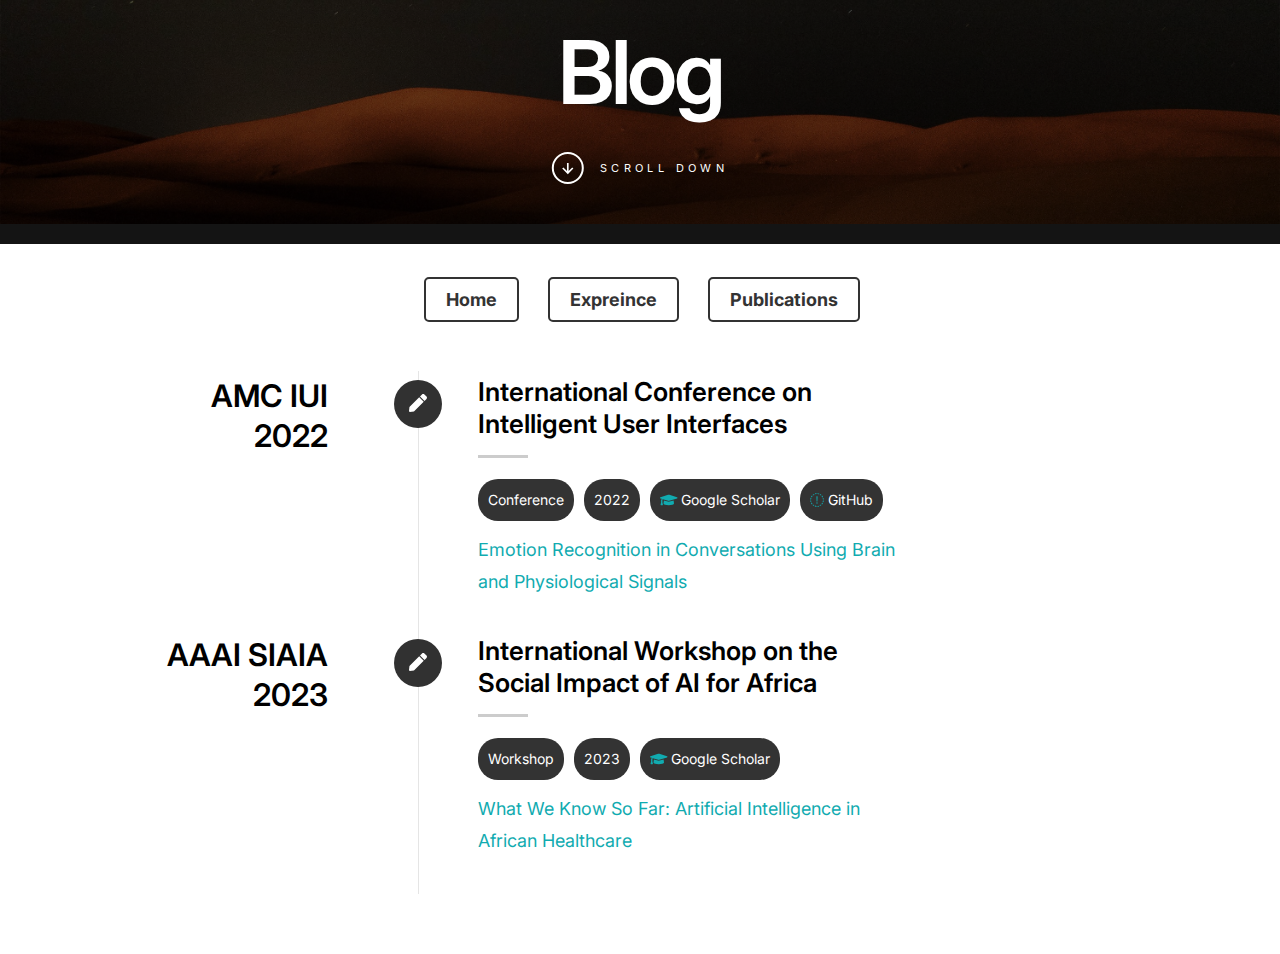
<file: blog.html>
<!DOCTYPE html>
<html class="no-js" lang="en">
<head>

    <!--- basic page needs
    ================================================== -->
    <meta charset="utf-8">
    <title>Ebasa T</title>
   <!-- Description Metadata-->
    <meta name="description" content="Personal Website" />
    <!-- Author Metadata -->
    <meta name="author" content="Ebasa Temesgen" />
    <!-- Keyword Metadata -->
    <meta
      name="keywords"
      content="Ebasa Temesgen, Ebasa G Temesgen, Ebasa, Ebba, Eba, Temesgen, Girma"
    />

    <!-- mobile specific metas
    ================================================== -->
    <meta name="viewport" content="width=device-width, initial-scale=1">

    <!-- CSS
    ================================================== -->
    <link rel="stylesheet" href="https://cdnjs.cloudflare.com/ajax/libs/font-awesome/4.7.0/css/font-awesome.min.css">
    <link rel="stylesheet" href="assets/css/exp_styles.css">







    <!-- script
    ================================================== -->
    <script defer src="assets/js/all.min.js"></script>

    <!-- favicons
    ================================================== -->
    <link rel="apple-touch-icon" sizes="180x180" href="apple-touch-icon.png">
    <link rel="icon" type="image/png" sizes="32x32" href="favicon-32x32.png">
    <link rel="icon" type="image/png" sizes="16x16" href="favicon-16x16.png">
    <link rel="manifest" href="site.webmanifest">

</head>

<body id="top" class="ss-preload">


    <!-- preloader
    ================================================== -->
    <div id="preloader">
        <div id="loader"></div>
    </div>


    <!-- header
    ================================================== -->
 

    
    <!-- hero
    ================================================== -->
    <section id="hero" class="s-hero target-section">

        <div class="s-hero__bg rellax" data-rellax-speed="-7"></div>

        <div class="row s-hero__content">
            <div class="column">

                <div class="s-hero__content-about">

                    <h1>Blog</h1>

                </div> <!-- end s-hero__content-about -->

            </div>
        </div> <!-- s-hero__content -->

        <div class="s-hero__scroll">
            <a href="#resume" class="s-hero__scroll-link smoothscroll">
                <span class="scroll-arrow">
                    <svg xmlns="http://www.w3.org/2000/svg" width="24" height="24" viewBox="0 0 24 24" style="fill:rgba(0, 0, 0, 1);transform:;-ms-filter:"><path d="M18.707 12.707L17.293 11.293 13 15.586 13 6 11 6 11 15.586 6.707 11.293 5.293 12.707 12 19.414z"></path></svg>
                </span>
                <span class="scroll-text">Scroll Down</span>
            </a>
        </div> <!-- s-hero__scroll -->

    </section> <!-- end s-hero -->    



    <section class="action-section">
        <ul class="actions">
          <li><a href="index.html" class="button">Home</a></li>
          <li><a href="expreince.html" class="button">Expreince</a></li>
          <li><a href="publication.html" class="button">Publications</a></li>
          <!-- <li><a href="#contact" class="button">Contact</a></li> -->
        </ul>
      </section>
      







      
        
    </section> <!-- end s-cta -->






   <!-- Resume Section
   ================================================== -->
   <section id="resume">


    <!-- Work experience 
    ----------------------------------------------- -->
    <div class="row resume-timeline">



       <div class="col-twelve">

          <div class="timeline-wrap">

              <div class="timeline-block"> 

                <div class="timeline-ico">
                   <i class="fa fa-pen"></i>
                </div>

                <div class="timeline-header">
                   <h3>AMC IUI <br> 2022</h3>
                   
                   <!-- <p>August 2022 - Present</p> -->
                </div>

                    <div class="timeline-content">
                        <h4>International Conference on Intelligent User Interfaces</h4>
                        <div class="tag">
                            <span class="white-text">Conference</span>
                        </div>
                        <div class="tag">
                            <span class="white-text">2022</span>
                        </div>
                        <div class="tag">
                            <a href="https://scholar.google.com/citations?view_op=view_citation&hl=en&user=zbmmAooAAAAJ&citation_for_view=zbmmAooAAAAJ:u5HHmVD_uO8C" target="_blank">
                                <i class="fa fa-graduation-cap"></i> <span class="white-text">Google Scholar</span>
                            </a>
                        </div>
                        <div class="tag">
                            <a href="https://github.com/your-github-repo" target="_blank">
                                <i class="fa fa-github"></i> <span class="white-text">GitHub</span>
                            </a>
                        </div>
        
                        <p> 
                            <a href="https://dl.acm.org/doi/abs/10.1145/3490099.3511148" target="_blank">
                            Emotion Recognition in Conversations Using Brain and Physiological Signals   
                            </a>
                        </p>
                    </div>

                </div>
                <div class="timeline-block"> 

                    <div class="timeline-ico">
                        <i class="fa fa-pen"></i>
                    </div>

                    <div class="timeline-header">
                        <h3>AAAI SIAIA<br>  2023</h3>
                        
                        <!-- <p>August 2022 - Present</p> -->
                    </div>
 
                    <div class="timeline-content">
                        <h4>International Workshop on the Social Impact of AI for Africa</h4>
                        <div class="tag">
                            <span class="white-text">Workshop</span>
                        </div>
                        <div class="tag">
                            <span class="white-text">2023</span>
                        </div>
                        <div class="tag">
                            <a href="https://scholar.google.com/citations?view_op=view_citation&hl=en&user=zbmmAooAAAAJ&citation_for_view=zbmmAooAAAAJ:d1gkVwhDpl0C" target="_blank">
                                <i class="fa fa-graduation-cap"></i> <span class="white-text">Google Scholar</span>
                            </a>
                        </div>
            
        
                        <p> 
                            <a href="https://arxiv.org/abs/2305.18302" target="_blank">
                                What We Know So Far: Artificial Intelligence in African Healthcare   
                            </a>
                        </p>
                    </div>


              
             </div> <!-- /timeline-block -->

        <div class="timeline-block"> 

    

             </div> <!-- /timeline-block -->



 

          </div> <!-- /timeline-wrap -->            

       </div> <!-- /col-twelve -->
       
    </div> <!-- /resume-timeline -->
 </section>










<!-- Java Script -->
<script src="assets/js/ex_main.js"></script>
<script src="assets/js/ex_plugins.js"></script>

</body>
</html>
</file>
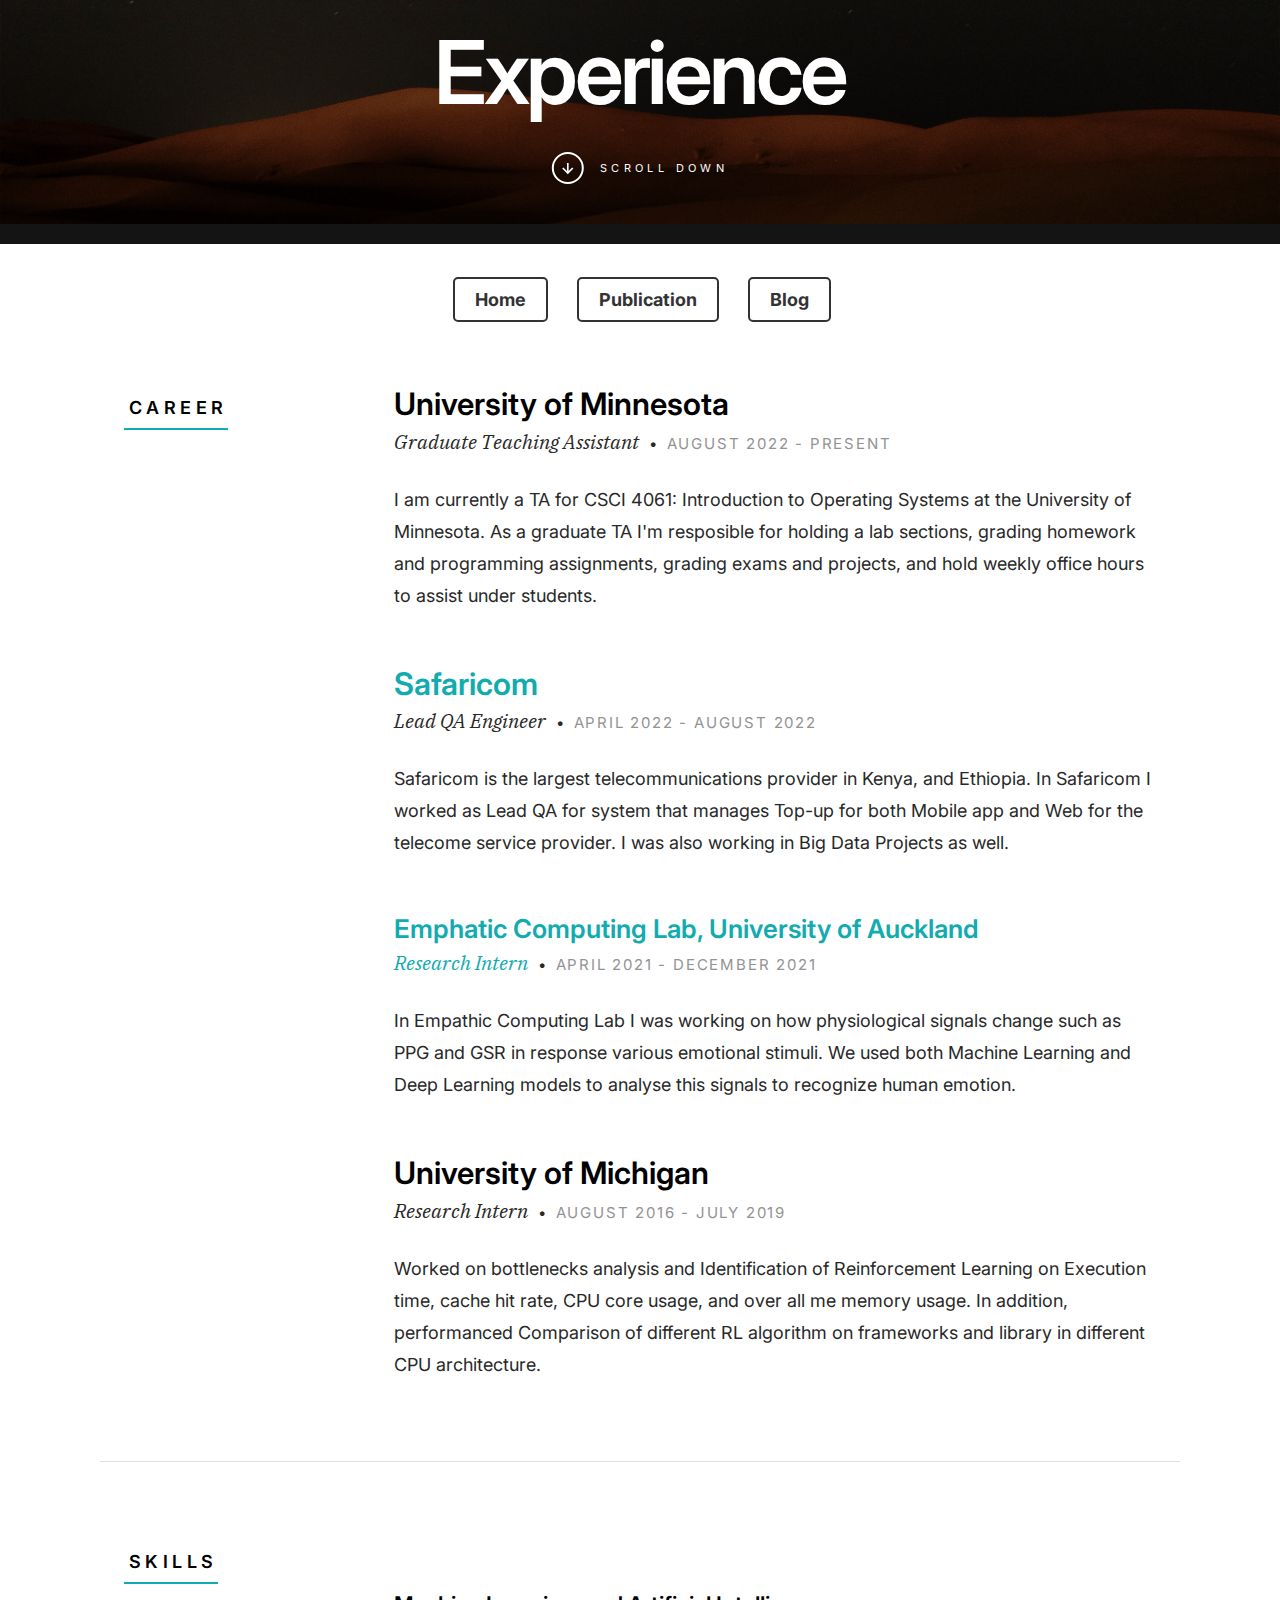
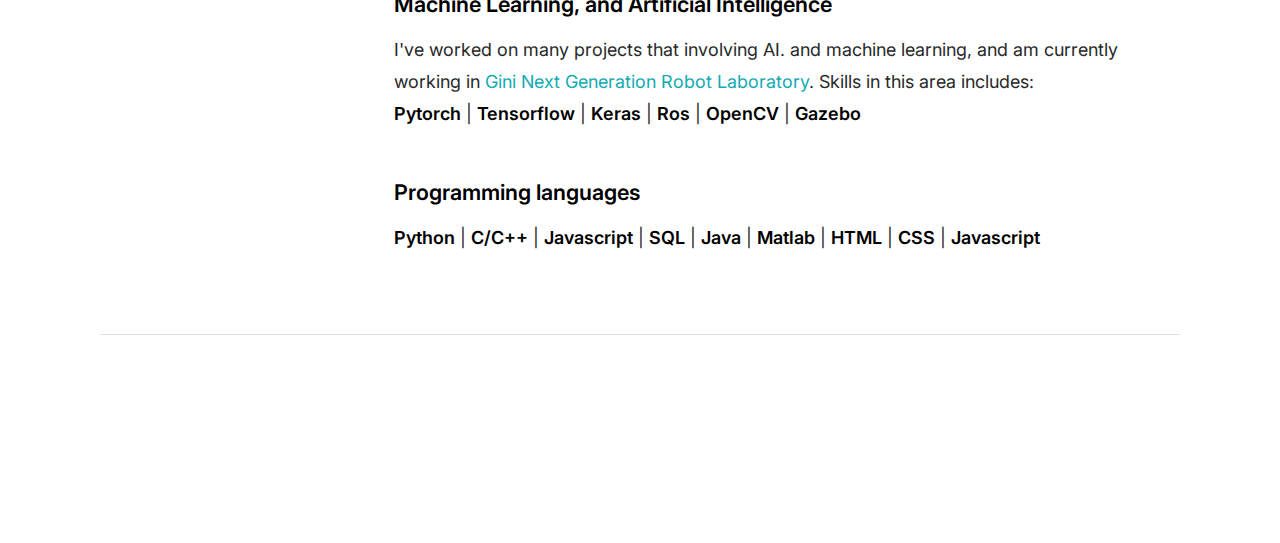
<file: expreince.html>
<!DOCTYPE html>
<html class="no-js" lang="en">
<head>

    <!--- basic page needs
    ================================================== -->
    <meta charset="utf-8">
    <title>Ebasa T</title>
   <!-- Description Metadata-->
    <meta name="description" content="Personal Website" />
    <!-- Author Metadata -->
    <meta name="author" content="Ebasa Temesgen" />
    <!-- Keyword Metadata -->
    <meta
      name="keywords"
      content="Ebasa Temesgen, Ebasa G Temesgen, Ebasa, Ebba, Eba, Temesgen, Girma"
    />

    <!-- mobile specific metas
    ================================================== -->
    <meta name="viewport" content="width=device-width, initial-scale=1">

    <!-- CSS
    ================================================== -->

    <link rel="stylesheet" href="assets/css/exp_styles.css">







    <!-- script
    ================================================== -->
    <script defer src="assets/js/all.min.js"></script>

    <!-- favicons
    ================================================== -->
    <link rel="apple-touch-icon" sizes="180x180" href="apple-touch-icon.png">
    <link rel="icon" type="image/png" sizes="32x32" href="favicon-32x32.png">
    <link rel="icon" type="image/png" sizes="16x16" href="favicon-16x16.png">
    <link rel="manifest" href="site.webmanifest">

</head>

<body id="top" class="ss-preload">


    <!-- preloader
    ================================================== -->
    <div id="preloader">
        <div id="loader"></div>
    </div>


    <!-- header
    ================================================== -->
 

    
    <!-- hero
    ================================================== -->
    <section id="hero" class="s-hero target-section">

        <div class="s-hero__bg rellax" data-rellax-speed="-7"></div>

        <div class="row s-hero__content">
            <div class="column">

                <div class="s-hero__content-about">

                    <h1>Experience</h1>

                    <!-- <div class="s-hero__content-social">
                        <a href="https://www.instagram.com/ebasa_girma/"><i class="fab fa-instagram" aria-hidden="true"></i></a>
                        <a href="mailto:ebagirma8@gmail.com"><i class="fab fa fa-envelope" aria-hidden="true"></i></a>
                        <a href="https://github.com/ebagirma"><i class="fab fa-github" aria-hidden="true"></i></a>
                        <a href="https://www.linkedin.com/in/ebasa-temesgen-510709192/"><i class="fab fa-linkedin" aria-hidden="true"></i></a>
                        <a href="https://join.skype.com/invite/aQI3HBLHq2GZ"><i class="fab fa-skype" aria-hidden="true"></i></a>
                    </div> -->

                </div> <!-- end s-hero__content-about -->

            </div>
        </div> <!-- s-hero__content -->

        <div class="s-hero__scroll">
            <a href="#resume_" class="s-hero__scroll-link smoothscroll">
                <span class="scroll-arrow">
                    <svg xmlns="http://www.w3.org/2000/svg" width="24" height="24" viewBox="0 0 24 24" style="fill:rgba(0, 0, 0, 1);transform:;-ms-filter:"><path d="M18.707 12.707L17.293 11.293 13 15.586 13 6 11 6 11 15.586 6.707 11.293 5.293 12.707 12 19.414z"></path></svg>
                </span>
                <span class="scroll-text">Scroll Down</span>
            </a>
        </div> <!-- s-hero__scroll -->

    </section> <!-- end s-hero -->    



    <section class="action-section">
        <ul class="actions">
          <li><a href="index.html" class="button">Home</a></li>
          <li><a href="publication.html" class="button">Publication</a></li>
          <li><a href="blog.html" class="button">Blog</a></li>
          <!-- <li><a href="#contact" class="button">Contact</a></li> -->
        </ul>
      </section>
      









    <!-- resume
    ================================================== -->
    <section id="resume_" class="s-resume target-section">
        
        <div class="row s-resume__section">
            <div class="column large-3 tab-12">
                <h3 class="section-header-allcaps">Career</h3>
            </div>
            <div class="column large-9 tab-12">
                <div class="resume-block">

                    <div class="resume-block__header">
                        <h4 class="h3">University of Minnesota</h4>
                        <p class="resume-block__header-meta">
                            <span>Graduate Teaching Assistant</span> 
                            <span class="resume-block__header-date">
                                August 2022 - Present
                            </span>
                        </p>
                    </div>

                    <p>
                        I am currently a TA for CSCI 4061: Introduction to Operating Systems at the 
                        University of Minnesota. As a graduate TA I'm resposible for holding a lab sections, 
                        grading homework and programming assignments, 
                        grading exams and projects, and hold weekly office hours to assist under students.
                    </p>

                </div> <!-- end resume-block -->

                <div class="resume-block">

                    <div class="resume-block__header">
                        <h4 class="h3"> <a href="https://www.safaricom.co.ke/">Safaricom</a></h4>
                        <p class="resume-block__header-meta">
                            <span> Lead QA Engineer </span> 
                            <span class="resume-block__header-date">
                                April 2022 - August 2022
                            </span>
                        </p>
                    </div>

                    <p>
                        Safaricom is the largest telecommunications provider in Kenya, and Ethiopia. 
                        In Safaricom I worked as Lead QA for system that manages Top-up for both Mobile
                        app and Web for the telecome service provider. I was also working in Big Data Projects as well.
                     </p>

                </div> <!-- end resume-block -->

                <div class="resume-block">

                    <div class="resume-block__header">
                        <h4> <a href="http://empathiccomputing.org/">
                            Emphatic Computing Lab, University of Auckland
                           </a>
                        </h4>
                        <p class="resume-block__header-meta">
                            <span><a href="http://empathiccomputing.org/team/ebasa-temesgen/"> Research Intern </a> </span> 
                            <span class="resume-block__header-date">
                                April 2021 - December 2021
                            </span>
                        </p>
                    </div>

                    <p>
                        In Empathic Computing Lab I was working on how physiological signals change such as PPG and GSR in response various
                        emotional stimuli. We used both Machine Learning and Deep Learning models to analyse this signals to recognize human emotion.  
                    </p>

                </div> <!-- end resume-block -->



                <div class="resume-block">

                    <div class="resume-block__header">
                        <h4 class="h3">University of Michigan</h4>
                        <p class="resume-block__header-meta">
                            <span>Research Intern </span> 
                            <span class="resume-block__header-date">
                                August 2016 - July 2019
                            </span>
                        </p>
                    </div>

                    <p>
                        Worked on bottlenecks analysis and Identification of Reinforcement
                        Learning on Execution time, cache hit rate, CPU core usage, and over
                        all me memory usage. In addition, performanced Comparison of different RL algorithm on frameworks
                        and library in different CPU architecture.
                    </p>

                </div> <!-- end resume-block -->






            </div>
        </div> <!-- s-resume__section -->


        <div class="row s-resume__section">
            <div class="column large-3 tab-12">
                <h3 class="section-header-allcaps">Skills</h3>
            </div>
            <div class="column large-9 tab-12">
                <div class="resume-block">
                    <h5>Machine Learning, and Artificial Intelligence </h5>
                    <p> 
                        
                        I've worked on many projects that involving AI. and machine learning, 
                        and am currently working in <a href="https://cse.umn.edu/mnri/shepherd-lab-tours-1"> 
                        Gini Next Generation Robot Laboratory</a>. Skills in this area includes:
                    <br>
                    <strong>Pytorch</strong> |  <strong>Tensorflow</strong> |  <strong>Keras</strong> |
                    <strong>Ros</strong> |  <strong>OpenCV</strong> |  <strong>Gazebo</strong> 
                </p>
                    
                    
                    <h5>Programming languages </h5>

                    <strong>Python</strong> |  <strong>C/C++</strong> |  <strong>Javascript</strong> |
                    <strong>SQL</strong> |  <strong>Java</strong> |  <strong>Matlab</strong> |
                    <strong>HTML</strong> |  <strong>CSS</strong> |  <strong>Javascript</strong>
                </div> <!-- end resume-block -->

            </div>
         
        </div> <!-- s-resume__section -->
<div></div>
    </section> <!-- end s-resume -->


<!-- Java Script -->
<script src="assets/js/ex_main.js"></script>
<script src="assets/js/ex_plugins.js"></script>

</body>
</html>
</file>
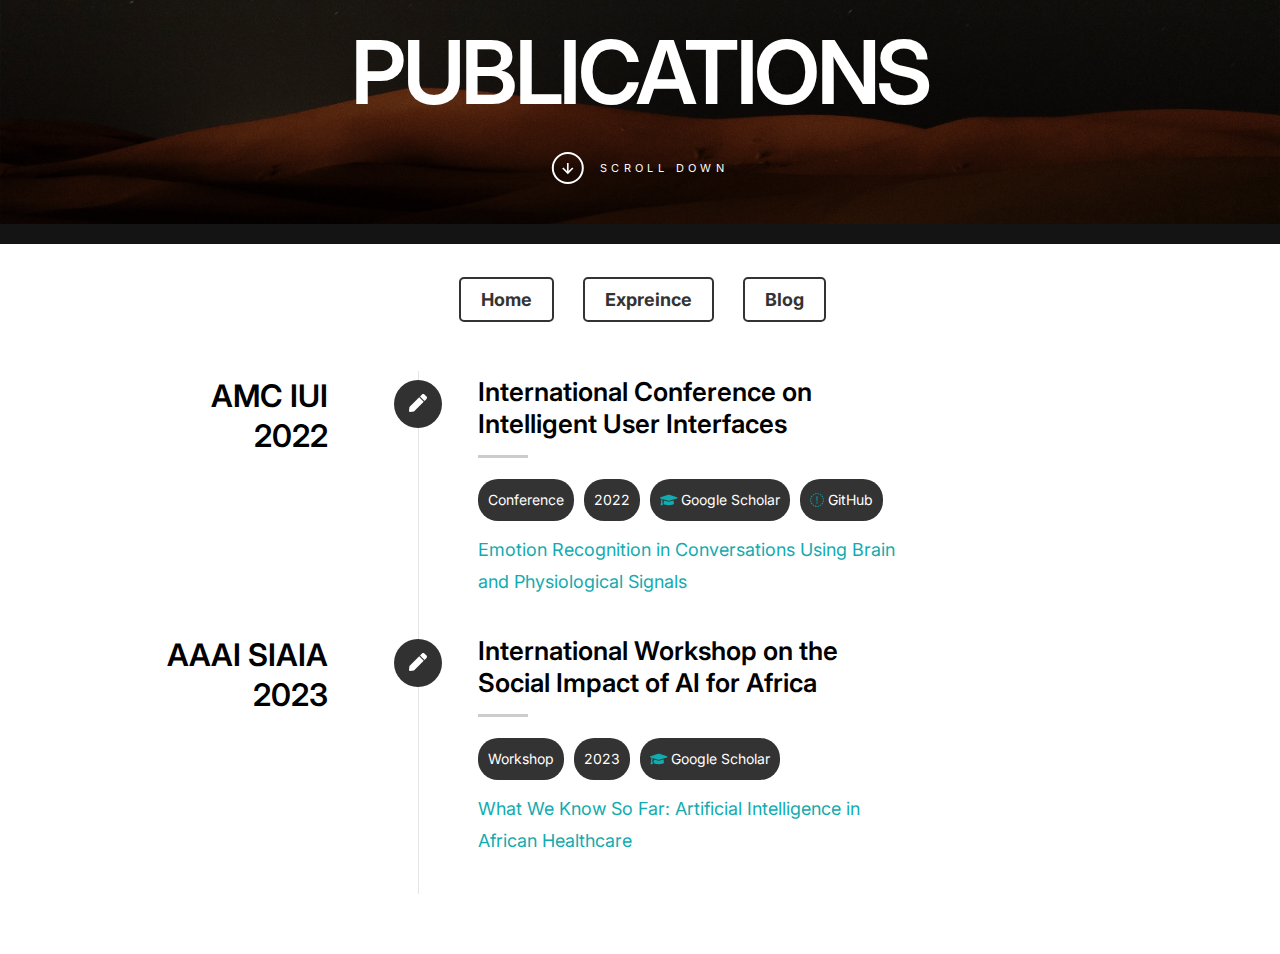
<file: publication.html>
<!DOCTYPE html>
<html class="no-js" lang="en">
<head>

    <!--- basic page needs
    ================================================== -->
    <meta charset="utf-8">
    <title>Ebasa T</title>
   <!-- Description Metadata-->
    <meta name="description" content="Personal Website" />
    <!-- Author Metadata -->
    <meta name="author" content="Ebasa Temesgen" />
    <!-- Keyword Metadata -->
    <meta
      name="keywords"
      content="Ebasa Temesgen, Ebasa G Temesgen, Ebasa, Ebba, Eba, Temesgen, Girma"
    />

    <!-- mobile specific metas
    ================================================== -->
    <meta name="viewport" content="width=device-width, initial-scale=1">

    <!-- CSS
    ================================================== -->
    <link rel="stylesheet" href="https://cdnjs.cloudflare.com/ajax/libs/font-awesome/4.7.0/css/font-awesome.min.css">
    <link rel="stylesheet" href="assets/css/exp_styles.css">







    <!-- script
    ================================================== -->
    <script defer src="assets/js/all.min.js"></script>

    <!-- favicons
    ================================================== -->
    <link rel="apple-touch-icon" sizes="180x180" href="apple-touch-icon.png">
    <link rel="icon" type="image/png" sizes="32x32" href="favicon-32x32.png">
    <link rel="icon" type="image/png" sizes="16x16" href="favicon-16x16.png">
    <link rel="manifest" href="site.webmanifest">

</head>

<body id="top" class="ss-preload">


    <!-- preloader
    ================================================== -->
    <div id="preloader">
        <div id="loader"></div>
    </div>


    <!-- header
    ================================================== -->
 

    
    <!-- hero
    ================================================== -->
    <section id="hero" class="s-hero target-section">

        <div class="s-hero__bg rellax" data-rellax-speed="-7"></div>

        <div class="row s-hero__content">
            <div class="column">

                <div class="s-hero__content-about">

                    <h1>PUBLICATIONS</h1>

                </div> <!-- end s-hero__content-about -->

            </div>
        </div> <!-- s-hero__content -->

        <div class="s-hero__scroll">
            <a href="#resume" class="s-hero__scroll-link smoothscroll">
                <span class="scroll-arrow">
                    <svg xmlns="http://www.w3.org/2000/svg" width="24" height="24" viewBox="0 0 24 24" style="fill:rgba(0, 0, 0, 1);transform:;-ms-filter:"><path d="M18.707 12.707L17.293 11.293 13 15.586 13 6 11 6 11 15.586 6.707 11.293 5.293 12.707 12 19.414z"></path></svg>
                </span>
                <span class="scroll-text">Scroll Down</span>
            </a>
        </div> <!-- s-hero__scroll -->

    </section> <!-- end s-hero -->    



    <section class="action-section">
        <ul class="actions">
          <li><a href="index.html" class="button">Home</a></li>
          <li><a href="expreince.html" class="button">Expreince</a></li>
          <li><a href="blog.html" class="button">Blog</a></li>
          <!-- <li><a href="#contact" class="button">Contact</a></li> -->
        </ul>
      </section>
      







      
        
    </section> <!-- end s-cta -->






   <!-- Resume Section
   ================================================== -->
   <section id="resume">


    <!-- Work experience 
    ----------------------------------------------- -->
    <div class="row resume-timeline">



       <div class="col-twelve">

          <div class="timeline-wrap">

              <div class="timeline-block"> 

                <div class="timeline-ico">
                   <i class="fa fa-pen"></i>
                </div>

                <div class="timeline-header">
                   <h3>AMC IUI <br> 2022</h3>
                   
                   <!-- <p>August 2022 - Present</p> -->
                </div>

                    <div class="timeline-content">
                        <h4>International Conference on Intelligent User Interfaces</h4>
                        <div class="tag">
                            <span class="white-text">Conference</span>
                        </div>
                        <div class="tag">
                            <span class="white-text">2022</span>
                        </div>
                        <div class="tag">
                            <a href="https://scholar.google.com/citations?view_op=view_citation&hl=en&user=zbmmAooAAAAJ&citation_for_view=zbmmAooAAAAJ:u5HHmVD_uO8C" target="_blank">
                                <i class="fa fa-graduation-cap"></i> <span class="white-text">Google Scholar</span>
                            </a>
                        </div>
                        <div class="tag">
                            <a href="https://github.com/your-github-repo" target="_blank">
                                <i class="fa fa-github"></i> <span class="white-text">GitHub</span>
                            </a>
                        </div>
        
                        <p> 
                            <a href="https://dl.acm.org/doi/abs/10.1145/3490099.3511148" target="_blank">
                            Emotion Recognition in Conversations Using Brain and Physiological Signals   
                            </a>
                        </p>
                    </div>

                </div>
                <div class="timeline-block"> 

                    <div class="timeline-ico">
                        <i class="fa fa-pen"></i>
                    </div>

                    <div class="timeline-header">
                        <h3>AAAI SIAIA<br>  2023</h3>
                        
                        <!-- <p>August 2022 - Present</p> -->
                    </div>
 
                    <div class="timeline-content">
                        <h4>International Workshop on the Social Impact of AI for Africa</h4>
                        <div class="tag">
                            <span class="white-text">Workshop</span>
                        </div>
                        <div class="tag">
                            <span class="white-text">2023</span>
                        </div>
                        <div class="tag">
                            <a href="https://scholar.google.com/citations?view_op=view_citation&hl=en&user=zbmmAooAAAAJ&citation_for_view=zbmmAooAAAAJ:d1gkVwhDpl0C" target="_blank">
                                <i class="fa fa-graduation-cap"></i> <span class="white-text">Google Scholar</span>
                            </a>
                        </div>
            
        
                        <p> 
                            <a href="https://arxiv.org/abs/2305.18302" target="_blank">
                                What We Know So Far: Artificial Intelligence in African Healthcare   
                            </a>
                        </p>
                    </div>


              
             </div> <!-- /timeline-block -->

        <div class="timeline-block"> 

    

             </div> <!-- /timeline-block -->



 

          </div> <!-- /timeline-wrap -->            

       </div> <!-- /col-twelve -->
       
    </div> <!-- /resume-timeline -->
 </section>










<!-- Java Script -->
<script src="assets/js/ex_main.js"></script>
<script src="assets/js/ex_plugins.js"></script>

</body>
</html>
</file>
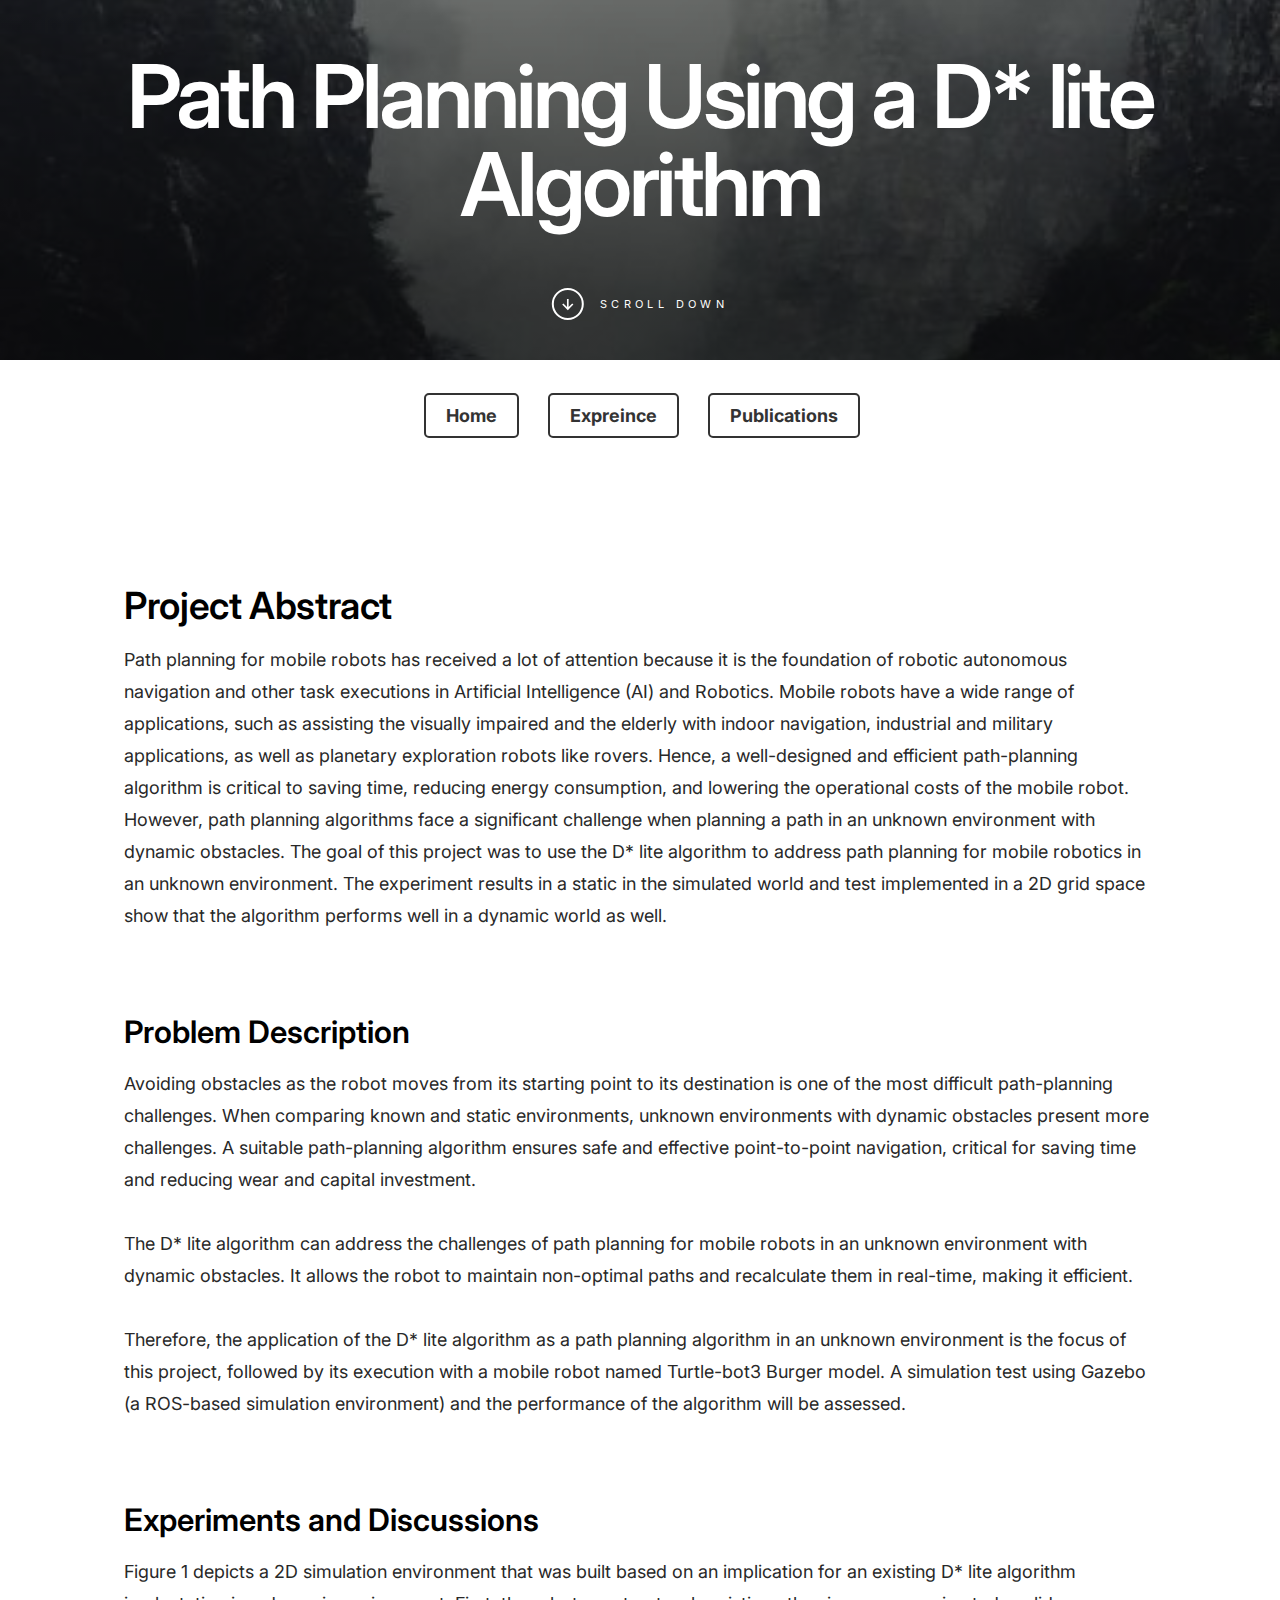
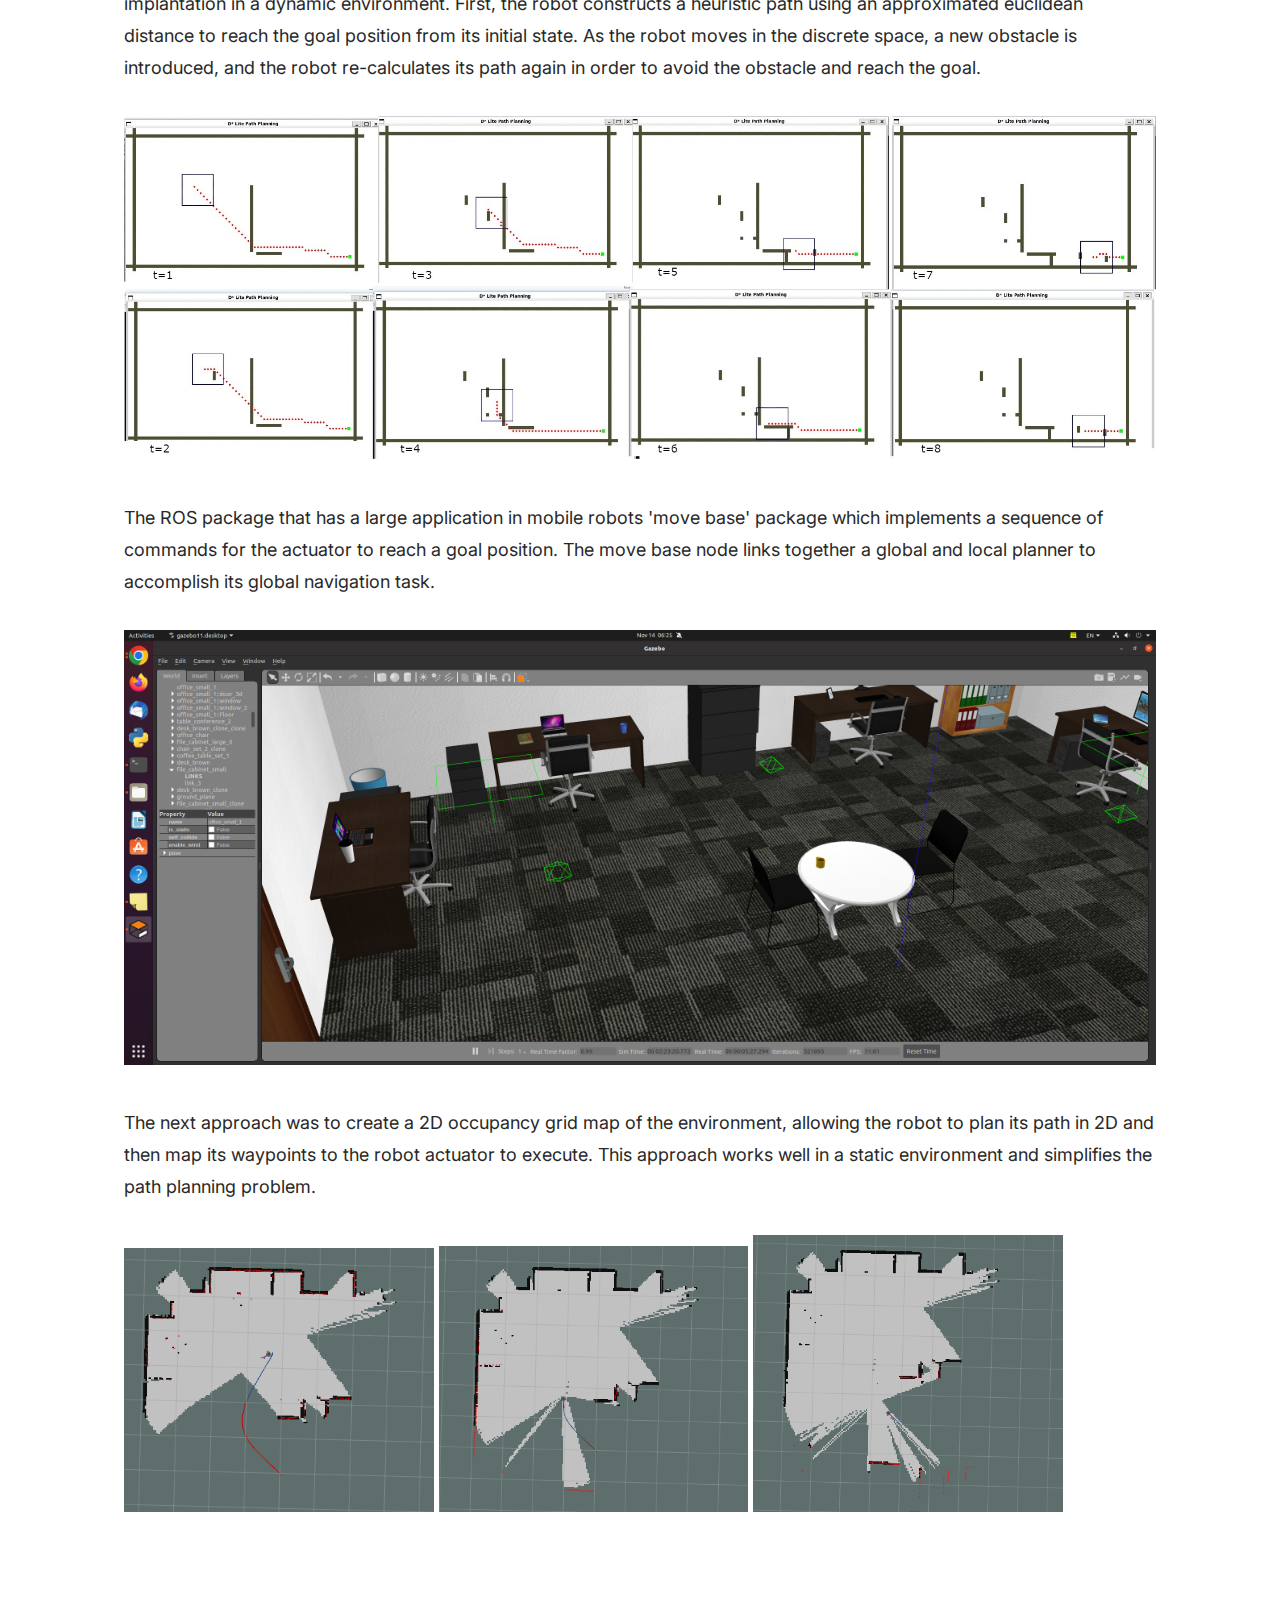
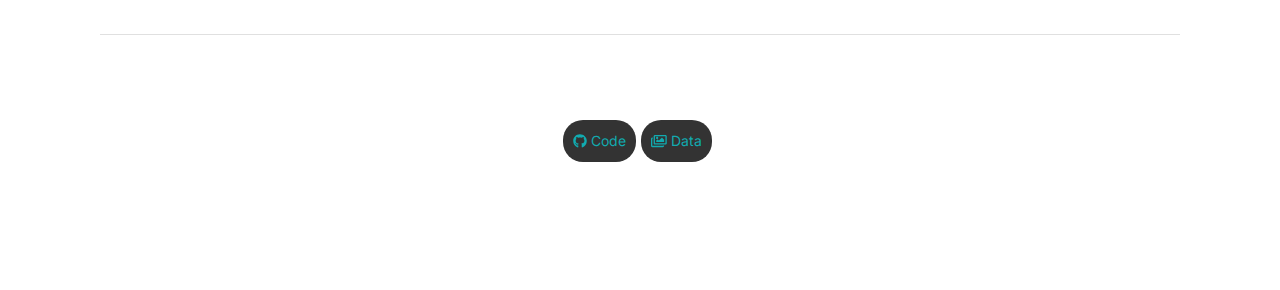
<file: Projects/turtlebot.html>
<!DOCTYPE html>
<html class="no-js" lang="en">
<head>

    <!--- basic page needs
    ================================================== -->
    <meta charset="utf-8">
    <title>Ebasa T</title>
   <!-- Description Metadata-->
    <meta name="description" content="Personal Website" />
    <!-- Author Metadata -->
    <meta name="author" content="Ebasa Temesgen" />
    <!-- Keyword Metadata -->
    <meta
      name="keywords"
      content="Ebasa Temesgen, Ebasa G Temesgen, Ebasa, Ebba, Eba, Temesgen, Girma"
    />

    <!-- mobile specific metas
    ================================================== -->
    <meta name="viewport" content="width=device-width, initial-scale=1">

    <!-- CSS
    ================================================== -->
    <link rel="stylesheet" href="https://cdnjs.cloudflare.com/ajax/libs/font-awesome/4.7.0/css/font-awesome.min.css">
    <link rel="stylesheet" href="../assets/css/turtlebot.css">







    <!-- script
    ================================================== -->
    <script defer src="../assets/js/all.min.js"></script>

    <!-- favicons
    ================================================== -->
    <link rel="apple-touch-icon" sizes="180x180" href="../apple-touch-icon.png">
    <link rel="icon" type="image/png" sizes="32x32" href="../favicon-32x32.png">
    <link rel="icon" type="image/png" sizes="16x16" href="../favicon-16x16.png">
    <link rel="manifest" href="site.webmanifest">

</head>

<body id="top" class="ss-preload">


    <!-- preloader
    ================================================== -->
    <div id="preloader">
        <div id="loader"></div>
    </div>


    <!-- header
    ================================================== -->
 

    
    <!-- hero
    ================================================== -->
    <section id="hero" class="s-hero target-section">

        <div class="s-hero__bg rellax" data-rellax-speed="-7"></div>

        <div class="row s-hero__content">
            <div class="column">

                <div class="s-hero__content-about">

                    <h1>Path Planning Using a D* lite Algorithm </h1>

                </div> <!-- end s-hero__content-about -->

            </div>
        </div> <!-- s-hero__content -->

        <div class="s-hero__scroll">
            <a href="#resume" class="s-hero__scroll-link smoothscroll">
                <span class="scroll-arrow">
                    <svg xmlns="http://www.w3.org/2000/svg" width="24" height="24" viewBox="0 0 24 24" style="fill:rgba(0, 0, 0, 1);transform:;-ms-filter:"><path d="M18.707 12.707L17.293 11.293 13 15.586 13 6 11 6 11 15.586 6.707 11.293 5.293 12.707 12 19.414z"></path></svg>
                </span>
                <span class="scroll-text">Scroll Down</span>
            </a>
        </div> <!-- s-hero__scroll -->

    </section> <!-- end s-hero -->    



    <section class="action-section">
        <ul class="actions">
          <li><a href="../index.html" class="button">Home</a></li>
          <li><a href="../expreince.html" class="button">Expreince</a></li>
          <li><a href="../publication.html" class="button">Publications</a></li>
          <!-- <li><a href="#contact" class="button">Contact</a></li> -->
        </ul>
      </section>
      







      
        
    </section> 


<!-- resume
================================================== -->
<section id="resume_" class="s-resume target-section">
    <div class="row s-resume__section">
        <div class="column large-12 tab-12">
            
            <!-- Project Introduction -->
            <div class="resume-block text-center">
                <h2>Project Abstract</h2>
    <p>
        Path planning for mobile robots has received a lot of attention because it is the foundation of robotic autonomous navigation and other task executions in Artificial Intelligence (AI) and Robotics. Mobile robots have a wide range of applications, such as assisting the visually impaired and the elderly with indoor navigation, industrial and military applications, as well as planetary exploration robots like rovers. Hence, a well-designed and efficient path-planning algorithm is critical to saving time, reducing energy consumption, and lowering the operational costs of the mobile robot. However, path planning algorithms face a significant challenge when planning a path in an unknown environment with dynamic obstacles. The goal of this project was to use the D* lite algorithm to address path planning for mobile robotics in an unknown environment. The experiment results in a static in the simulated world and test implemented in a 2D grid space show that the algorithm performs well in a dynamic world as well.
    </p>

    <h3>Problem Description</h3>
    <p>
        Avoiding obstacles as the robot moves from its starting point to its destination is one of the most difficult path-planning challenges. When comparing known and static environments, unknown environments with dynamic obstacles present more challenges. A suitable path-planning algorithm ensures safe and effective point-to-point navigation, critical for saving time and reducing wear and capital investment.
    </p>
    <p>
        The D* lite algorithm can address the challenges of path planning for mobile robots in an unknown environment with dynamic obstacles. It allows the robot to maintain non-optimal paths and recalculate them in real-time, making it efficient.
    </p>
    <p>
        Therefore, the application of the D* lite algorithm as a path planning algorithm in an unknown environment is the focus of this project, followed by its execution with a mobile robot named Turtle-bot3 Burger model. A simulation test using Gazebo (a ROS-based simulation environment) and the performance of the algorithm will be assessed.
    </p>

    <h3>Experiments and Discussions</h3>
    <p>
        Figure 1 depicts a 2D simulation environment that was built based on an implication for an existing D* lite algorithm implantation in a dynamic environment. First, the robot constructs a heuristic path using an approximated euclidean distance to reach the goal position from its initial state. As the robot moves in the discrete space, a new obstacle is introduced, and the robot re-calculates its path again in order to avoid the obstacle and reach the goal.
    </p>
    <img src="Images_turtlebot/timeframe_labeled.jpg" alt="A D* Lite incremental path planning" width="100%">
    
    <p>
        The ROS package that has a large application in mobile robots 'move base' package which implements a sequence of commands for the actuator to reach a goal position. The move base node links together a global and local planner to accomplish its global navigation task.
    </p>
    <img src="Images_turtlebot/Screenshot from 2022-11-14 06-25-10.png" alt="Move base Navigation Stack Setup" width="100%">
    
    <p>
        The next approach was to create a 2D occupancy grid map of the environment, allowing the robot to plan its path in 2D and then map its waypoints to the robot actuator to execute. This approach works well in a static environment and simplifies the path planning problem.
    </p>
    <div>
        <img src="Images_turtlebot/move_base1.png" alt="Starting Location" width="30%">
        <img src="Images_turtlebot/movebase3.png" alt="Intermediate Location" width="30%">
        <img src="Images_turtlebot/movebase 5.png" alt="Goal Location" width="30%">
    </div>
            </div> <!-- end resume-block -->
        </div>
    </div> <!-- s-resume__section -->


    <div class="list-container">
        <!-- Paper Link Tag -->
        <!-- <span class="tag">
            <a href="https://arxiv.org/pdf/2211.00194" class="external-link">
                <i class="fas fa-file-pdf"></i> Paper
            </a>
        </span> -->
        
        <!-- arXiv Link Tag -->
        <!-- <span class="tag">
            <a href="https://arxiv.org/pdf/2211.00194" class="external-link">
                <i class="ai ai-arxiv"></i> arXiv
            </a>
        </span> -->
        
        <!-- Video Link Tag -->
        <!-- <span class="tag">
            <a href="https://drive.google.com/file/u/0/d/1veYn9vlYfgh-HD_7IN_z-tO6iXGJS8CH/view?usp=share_link&pli=1" class="external-link">
                <i class="fab fa-youtube"></i> Video
            </a>
        </span> -->
        
        <!-- Code Link Tag -->
        <span class="tag">
            <a href="https://github.com/ebasatemesgen/Robotics_Project/tree/main/CSCI_5551" class="external-link">
                <i class="fab fa-github"></i> Code
            </a>
        </span>
        
        <!-- Data Link Tag -->
        <span class="tag">
            <a href="https://docs.google.com/presentation/d/1d6dk-Zh_bF4twBfEcuq3qLGRVvPXMUA2X1XRQeUKAgk/edit?usp=sharing" class="external-link">
                <i class="far fa-images"></i> Data
            </a>
        </span>
    </div>











<!-- Java Script -->
<script src="../assets/js/ex_main.js"></script>
<script src="../assets/js/ex_plugins.js"></script>

</body>
</html>
</file>
<file: assets/css/exp_styles.css>
/* =================================================================== 
 * Ceevee Main Stylesheet
 * Template Ver. 2.0.0
 * 01-03-2021
 * ------------------------------------------------------------------
 *
 * TOC:
 * # settings and variables
 *      ## fonts
 *      ## colors
 *      ## vertical spacing and typescale
 *      ## grid variables
 * # normalize
 * # basic/base setup styles
 *      ## media
 *      ## typography resets
 *      ## links
 *      ## inputs
 * # Grid v3.0.0
 *      ## medium screen devices
 *      ## tablets
 *      ## mobile devices
 *      ## small mobile devices <= 400px
 * # block grids
 *      ## block grids - medium screen devices
 *      ## block grids - tablets
 *      ## block grids - mobile devices
 *      ## block grids - small mobile devices <= 400px
 * # MISC 
 * # custom grid, block grid STACK breakpoints
 * # base style overrides 
 *      ## links
 * # typography & general theme styles
 *      ## Lists
 *      ## responsive video container
 *      ## floated image
 *      ## tables
 *      ## spacing
 * # preloader
 *      ## page loaded
 * # forms 
 *      ## Style Placeholder Text
 * # buttons 
 * # additional components
 *      ## skillbars
 *      ## alert box
 *      ## pagination 
 * # common and reusable styles
 *      ## animation stuff 
 *      ## MailtoUI style overrides
 * # site header
 *      ## header nav
 *      ## mobile menu toggle 
 * # hero
 *      ## hero content
 *      ## hero social
 *      ## hero scrolldown
 *      ## animate intro content
 * # resume 
 *      ## resume block
 * # portfolio
 *      ## portfolio list
 *      ## modal popup
 * # CTA
 * # testimonials
 *      ## swiper style overrides
 *      ## testimonial slider 
 * # contact
 *      ## contact block
 * # footer
 *      ## footer social
 *      ## copyright
 *      ## go top
 *
 * ------------------------------------------------------------------ */


/* ===================================================================
 * # settings and variables
 *
 * ------------------------------------------------------------------- */

/* ------------------------------------------------------------------- 
 * ## fonts
 * ------------------------------------------------------------------- */
 
@import url("https://fonts.googleapis.com/css2?family=IBM+Plex+Serif:ital,wght@0,300;0,400;0,500;0,600;0,700;1,200;1,300;1,400;1,500;1,600&family=Inter:wght@300;400;500;600;700&display=swap");

/* @import url('https://fonts.googleapis.com/css?family=Chivo:300,300i,400,400i,700,700i,900,900i|Saira+Extra+Condensed:100,200,300,400,500,600,700,800|Saira:100,200,300,400,500,600,700,800'); */





:root {
    --font-1: "Inter", sans-serif;
    --font-2: "IBM Plex Serif", serif;
    /* monospace
     */
    --font-mono: Consolas, "Andale Mono", Courier, "Courier New", monospace;
}

/* ------------------------------------------------------------------- 
 * ## colors
 * ------------------------------------------------------------------- */
:root {
    /* color-1(#11ABB0)
     * color-2(#F06000)
     */
    --color-1: hsla(182, 82%, 38%, 1);
    --color-2: hsla(24, 100%, 47%, 1);

    /* theme color variations
     */
    --color-1-lighter: hsla(182, 82%, 58%, 1);
    --color-1-light  : hsla(182, 82%, 48%, 1);
    --color-1-dark   : hsla(182, 82%, 28%, 1);
    --color-1-darker : hsla(182, 82%, 18%, 1);
    --color-2-lighter: hsla(24, 100%, 67%, 1);
    --color-2-light  : hsla(24, 100%, 57%, 1);
    --color-2-dark   : hsla(24, 100%, 37%, 1);
    --color-2-darker : hsla(24, 100%, 27%, 1);

    /* feedback colors
     * color-error(#ffd1d2), color-success(#c8e675), 
     * color-info(#d7ecfb), color-notice(#fff099)
     */
    --color-error          : hsla(359, 100%, 91%, 1);
    --color-success        : hsla(76, 69%, 68%, 1);
    --color-info           : hsla(205, 82%, 91%, 1);
    --color-notice         : hsla(51, 100%, 80%, 1);
    --color-error-content  : hsla(359, 50%, 50%, 1);
    --color-success-content: hsla(76, 29%, 28%, 1);
    --color-info-content   : hsla(205, 32%, 31%, 1);
    --color-notice-content : hsla(51, 30%, 30%, 1);

    /* shades 
     * generated using 
     * Tint & Shade Generator 
     * (https://maketintsandshades.com/)
     */
    --color-black  : #000000;
    --color-gray-19: #0a0a0a;
    --color-gray-18: #141414;
    --color-gray-17: #1e1e1e;
    --color-gray-16: #282828;
    --color-gray-15: #323333;
    --color-gray-14: #3b3d3d;
    --color-gray-13: #454747;
    --color-gray-12: #4f5151;
    --color-gray-11: #595b5b;
    --color-gray-10: #636565;
    --color-gray-9 : #737474;
    --color-gray-8 : #828484;
    --color-gray-7 : #929393;
    --color-gray-6 : #a1a3a3;
    --color-gray-5 : #b1b2b2;
    --color-gray-4 : #c1c1c1;
    --color-gray-3 : #d0d1d1;
    --color-gray-2 : #e0e0e0;
    --color-gray-1 : #eff0f0;
    --color-white  : #ffffff;

    /* text
     */
    --color-text       : var(--color-gray-16);
    --color-text-dark  : var(--color-black);
    --color-text-light : var(--color-gray-7);
    --color-placeholder: var(--color-gray-7);

    /* buttons
     */
    --color-btn                   : var(--color-gray-3);
    --color-btn-text              : var(--color-black);
    --color-btn-hover             : var(--color-black);
    --color-btn-hover-text        : var(--color-white);
    --color-btn-primary           : var(--color-1);
    --color-btn-primary-text      : var(--color-white);
    --color-btn-primary-hover     : var(--color-2);
    --color-btn-primary-hover-text: var(--color-white);
    --color-btn-stroke            : var(--color-black);
    --color-btn-stroke-text       : var(--color-black);
    --color-btn-stroke-hover      : var(--color-black);
    --color-btn-stroke-hover-text : var(--color-white);

    /* others
     */
    --color-bg     : var(--color-gray-18);
    --color-border : var(--color-gray-2);
    --border-radius: 5px;
}

/* ------------------------------------------------------------------- 
 * ## vertical spacing and typescale
 * ------------------------------------------------------------------- */
:root {

    /* spacing
     * base font size: 18px 
     * vertical space unit : 32px
     */
    --base-size: 62.5%;
    --base-font-size: 1.8rem;
    --space: 3.2rem;

    /* vertical spacing 
     */
    --vspace-0_125: calc(0.125 * var(--space));
    --vspace-0_25 : calc(0.25 * var(--space));
    --vspace-0_5  : calc(0.5 * var(--space));
    --vspace-0_75 : calc(0.75 * var(--space));
    --vspace-0_875: calc(0.875 * var(--space));
    --vspace-1    : calc(var(--space));
    --vspace-1_25 : calc(1.25 * var(--space));
    --vspace-1_5  : calc(1.5 * var(--space));
    --vspace-1_75 : calc(1.75 * var(--space));
    --vspace-2    : calc(2 * var(--space));
    --vspace-2_5  : calc(2.5 * var(--space));
    --vspace-3    : calc(3 * var(--space));
    --vspace-3_5  : calc(3.5 * var(--space));
    --vspace-4    : calc(4 * var(--space));
    --vspace-4_5  : calc(4.5 * var(--space));
    --vspace-5    : calc(5 * var(--space));

    /* type scale
     * ratio 1:2 | base: 18px
     * -------------------------------------------------------
     *
     * --text-display-3 = (77.40px)
     * --text-display-2 = (64.50px)
     * --text-display-1 = (53.75px)
     * --text-xxxl      = (44.79px)
     * --text-xxl       = (37.32px)
     * --text-xl        = (31.10px)
     * --text-lg        = (25.92px)
     * --text-md        = (21.60px)
     * --text-size      = (18.00px) BASE
     * --text-sm        = (15.00px)
     * --text-xs        = (12.50px)
     *
     * -------------------------------------------------------
     */
    --text-scale-ratio: 1.2;
    --text-size       : var(--base-font-size);
    --text-xs         : calc((var(--text-size) / var(--text-scale-ratio)) / var(--text-scale-ratio));
    --text-sm         : calc(var(--text-xs) * var(--text-scale-ratio));
    --text-md         : calc(var(--text-sm) * var(--text-scale-ratio) * var(--text-scale-ratio));
    --text-lg         : calc(var(--text-md) * var(--text-scale-ratio));
    --text-xl         : calc(var(--text-lg) * var(--text-scale-ratio));
    --text-xxl        : calc(var(--text-xl) * var(--text-scale-ratio));
    --text-xxxl       : calc(var(--text-xxl) * var(--text-scale-ratio));
    --text-display-1  : calc(var(--text-xxxl) * var(--text-scale-ratio));
    --text-display-2  : calc(var(--text-display-1) * var(--text-scale-ratio));
    --text-display-3  : calc(var(--text-display-2) * var(--text-scale-ratio));

    /* default button height
     */
    --vspace-btn: var(--vspace-2);
}

/* on mobile devices below 600px
 */
@media screen and (max-width: 600px) {
    :root {
        --base-font-size: 1.6rem;
        --space: 2.8rem;
    }
}

/* ------------------------------------------------------------------- 
 * ## grid variables
 * ------------------------------------------------------------------- */
:root {

    /* widths for rows and containers
     */
    --width-full    : 100%;
    --width-max     : 1080px;
    --width-wide    : 1400px;
    --width-wider   : 1600px;
    --width-widest  : 1800px;
    --width-narrow  : 800px;
    --width-narrower: 600px;
    --width-grid-max: var(--width-max);

    /* gutters
     */
    --gutter-lg : 2.4rem;
    --gutter-md : 2rem;
    --gutter-mob: 1rem;
}


/* ==========================================================================
 * # normalize
 * normalize.css v8.0.1 | MIT License |
 * github.com/necolas/normalize.css
 *
 * -------------------------------------------------------------------------- */

/* ------------------------------------------------------------------- 
 * ## document
 * ------------------------------------------------------------------- */

/* 1. Correct the line height in all browsers.
 * 2. Prevent adjustments of font size after orientation changes in iOS.*/

html {
    line-height: 1.15;
    /* 1 */
    -webkit-text-size-adjust: 100%;
    /* 2 */
}

/* ------------------------------------------------------------------- 
 * ## sections
 * ------------------------------------------------------------------- */

/* Remove the margin in all browsers. */

body {
    margin: 0;
}

/* Render the `main` element consistently in IE. */

main {
    display: block;
}

/* Correct the font size and margin on `h1` elements within `section` and
 * `article` contexts in Chrome, Firefox, and Safari. */

h1 {
    font-size: 2em;
    margin: 0.67em 0;
}

/* ------------------------------------------------------------------- 
 * ## grouping
 * ------------------------------------------------------------------- */

/* 1. Add the correct box sizing in Firefox.
 * 2. Show the overflow in Edge and IE. */

hr {
    -webkit-box-sizing: content-box;
    box-sizing: content-box;
    /* 1 */
    height: 0;
    /* 1 */
    overflow: visible;
    /* 2 */
}

/* 1. Correct the inheritance and scaling of font size in all browsers.
 * 2. Correct the odd `em` font sizing in all browsers. */

pre {
    font-family: monospace, monospace;
    /* 1 */
    font-size: 1em;
    /* 2 */
}

/* ------------------------------------------------------------------- 
 * ## text-level semantics
 * ------------------------------------------------------------------- */

/* Remove the gray background on active links in IE 10. */

a {
    background-color: transparent;
}

/* 1. Remove the bottom border in Chrome 57-
 * 2. Add the correct text decoration in Chrome, Edge, IE, Opera, and Safari. */

abbr[title] {
    border-bottom: none;
    /* 1 */
    text-decoration: underline;
    /* 2 */
    -webkit-text-decoration: underline dotted;
    text-decoration: underline dotted;
    /* 2 */
}

/* Add the correct font weight in Chrome, Edge, and Safari. */

b, strong {
    font-weight: bolder;
}

/* 1. Correct the inheritance and scaling of font size in all browsers.
 * 2. Correct the odd `em` font sizing in all browsers. */

code, kbd, samp {
    font-family: monospace, monospace;
    /* 1 */
    font-size: 1em;
    /* 2 */
}

/* Add the correct font size in all browsers. */

small {
    font-size: 80%;
}

/* Prevent `sub` and `sup` elements from affecting the line height in
 * all browsers. */

sub, sup {
    font-size: 75%;
    line-height: 0;
    position: relative;
    vertical-align: baseline;
}

sub {
    bottom: -0.25em;
}

sup {
    top: -0.5em;
}

/* ------------------------------------------------------------------- 
 * ## embedded content
 * ------------------------------------------------------------------- */

/* Remove the border on images inside links in IE 10. */

img {
    border-style: none;
}

/* ------------------------------------------------------------------- 
 * ## forms
 * ------------------------------------------------------------------- */

/* 1. Change the font styles in all browsers.
 * 2. Remove the margin in Firefox and Safari. */

button, input, optgroup, select, textarea {
    font-family: inherit;
    /* 1 */
    font-size: 100%;
    /* 1 */
    line-height: 1.15;
    /* 1 */
    margin: 0;
    /* 2 */
}

/* Show the overflow in IE.
 * 1. Show the overflow in Edge. */

button, input {
    /* 1 */
    overflow: visible;
}

/* Remove the inheritance of text transform in Edge, Firefox, and IE.
 * 1. Remove the inheritance of text transform in Firefox. */

button, select {
    /* 1 */
    text-transform: none;
}

/* Correct the inability to style clickable types in iOS and Safari. */

button, [type="button"], [type="reset"], [type="submit"] {
    -webkit-appearance: button;
}

/* Remove the inner border and padding in Firefox. */

button::-moz-focus-inner, [type="button"]::-moz-focus-inner, [type="reset"]::-moz-focus-inner, [type="submit"]::-moz-focus-inner {
    border-style: none;
    padding: 0;
}

/* Restore the focus styles unset by the previous rule. */

button:-moz-focusring, [type="button"]:-moz-focusring, [type="reset"]:-moz-focusring, [type="submit"]:-moz-focusring {
    outline: 1px dotted ButtonText;
}

/* Correct the padding in Firefox. */

fieldset {
    padding: 0.35em 0.75em 0.625em;
}

/* 1. Correct the text wrapping in Edge and IE.
 * 2. Correct the color inheritance from `fieldset` elements in IE.
 * 3. Remove the padding so developers are not caught out when they zero out
 *    `fieldset` elements in all browsers. */

legend {
    -webkit-box-sizing: border-box;
    box-sizing: border-box;
    /* 1 */
    color: inherit;
    /* 2 */
    display: table;
    /* 1 */
    max-width: 100%;
    /* 1 */
    padding: 0;
    /* 3 */
    white-space: normal;
    /* 1 */
}

/* Add the correct vertical alignment in Chrome, Firefox, and Opera. */

progress {
    vertical-align: baseline;
}

/* Remove the default vertical scrollbar in IE 10+. */

textarea {
    overflow: auto;
}

/* 1. Add the correct box sizing in IE 10.
 * 2. Remove the padding in IE 10. */

[type="checkbox"], [type="radio"] {
    -webkit-box-sizing: border-box;
    box-sizing: border-box;
    /* 1 */
    padding: 0;
    /* 2 */
}

/* Correct the cursor style of increment and decrement buttons in Chrome. */

[type="number"]::-webkit-inner-spin-button, [type="number"]::-webkit-outer-spin-button {
    height: auto;
}

/* 1. Correct the odd appearance in Chrome and Safari.
 * 2. Correct the outline style in Safari. */

[type="search"] {
    -webkit-appearance: textfield;
    /* 1 */
    outline-offset: -2px;
    /* 2 */
}

/* Remove the inner padding in Chrome and Safari on macOS. */

[type="search"]::-webkit-search-decoration {
    -webkit-appearance: none;
}

/* 1. Correct the inability to style clickable types in iOS and Safari.
 * 2. Change font properties to `inherit` in Safari. */

::-webkit-file-upload-button {
    -webkit-appearance: button;
    /* 1 */
    font: inherit;
    /* 2 */
}

/* ------------------------------------------------------------------- 
 * ## interactive
 * ------------------------------------------------------------------- */

/* Add the correct display in Edge, IE 10+, and Firefox. */

details {
    display: block;
}

/* Add the correct display in all browsers. */

summary {
    display: list-item;
}

/* ------------------------------------------------------------------- 
 * ## misc
 * ------------------------------------------------------------------- */

/* Add the correct display in IE 10+. */

template {
    display: none;
}

/* Add the correct display in IE 10. */

[hidden] {
    display: none;
}


/* ===================================================================
 * # basic/base setup styles
 *
 * ------------------------------------------------------------------- */
html {
    font-size: 62.5%;
    -webkit-box-sizing: border-box;
    box-sizing: border-box;
}

*, *::before, *::after {
    -webkit-box-sizing: inherit;
    box-sizing: inherit;
}

body {
    font-weight: normal;
    line-height: 1;
    word-wrap: break-word;
    -moz-font-smoothing: grayscale;
    -moz-osx-font-smoothing: grayscale;
    -webkit-font-smoothing: antialiased;
    -webkit-overflow-scrolling: touch;
    -webkit-text-size-adjust: none;
}

/* ------------------------------------------------------------------- 
 * ## media
 * ------------------------------------------------------------------- */
svg, img, video embed, iframe, object {
    max-width: 100%;
    height: auto;
}

/* ------------------------------------------------------------------- 
 * ## typography resets
 * ------------------------------------------------------------------- */
div, dl, dt, dd, ul, ol, li, h1, h2, h3, h4, h5, h6, pre, form, p, blockquote, th, td {
    margin: 0;
    padding: 0;
}

p {
    font-size: inherit;
    text-rendering: optimizeLegibility;
}

em, i {
    font-style: italic;
    line-height: inherit;
}

strong, b {
    font-weight: bold;
    line-height: inherit;
}

small {
    font-size: 60%;
    line-height: inherit;
}

ol, ul {
    list-style: none;
}

li {
    display: block;
}

/* ------------------------------------------------------------------- 
 * ## links
 * ------------------------------------------------------------------- */
a {
    text-decoration: none;
    line-height: inherit;
}

a img {
    border: none;
}

/* ------------------------------------------------------------------- 
 * ## inputs
 * ------------------------------------------------------------------- */
fieldset {
    margin: 0;
    padding: 0;
}

input[type="email"], 
input[type="number"], 
input[type="search"], 
input[type="text"], 
input[type="tel"], 
input[type="url"], 
input[type="password"], textarea {
    -webkit-appearance: none;
    -moz-appearance: none;
    appearance: none;
}


/* ===================================================================
 * # Grid v3.0.0
 *
 *   -----------------------------------------------------------------
 * - Grid breakpoints are based on MAXIMUM WIDTH media queries, 
 *   meaning they apply to that one breakpoint and ALL THOSE BELOW IT.
 * - Grid columns without a specified width will automatically layout 
 *   as equal width columns.
 * ------------------------------------------------------------------- */

/* rows
 * ------------------------------------- */
.row {
    width: 92%;
    max-width: var(--width-grid-max);
    margin: 0 auto;
    display: -ms-flexbox;
    display: -webkit-box;
    display: flex;
    -ms-flex-flow: row wrap;
    -webkit-box-orient: horizontal;
    -webkit-box-direction: normal;
    flex-flow: row wrap;
}

.row .row {
    width: auto;
    max-width: none;
    margin-left: calc(var(--gutter-lg) * -1);
    margin-right: calc(var(--gutter-lg) * -1);
}

/* columns
 * -------------------------------------- */
.column {
    -ms-flex: 1 1 0%;
    -webkit-box-flex: 1;
    flex: 1 1 0%;
    padding: 0 var(--gutter-lg);
}

.collapse>.column, .column.collapse {
    padding: 0;
}

/* flex row containers utility classes
 */
.row.row-wrap {
    -ms-flex-wrap: wrap;
    flex-wrap: wrap;
}

.row.row-nowrap {
    -ms-flex-wrap: none;
    flex-wrap: nowrap;
}

.row.row-y-top {
    -ms-flex-align: start;
    -webkit-box-align: start;
    align-items: flex-start;
}

.row.row-y-bottom {
    -ms-flex-align: end;
    -webkit-box-align: end;
    align-items: flex-end;
}

.row.row-y-center {
    -ms-flex-align: center;
    -webkit-box-align: center;
    align-items: center;
}

.row.row-stretch {
    -ms-flex-align: stretch;
    -webkit-box-align: stretch;
    align-items: stretch;
}

.row.row-baseline {
    -ms-flex-align: baseline;
    -webkit-box-align: baseline;
    align-items: baseline;
}

.row.row-x-left {
    -ms-flex-pack: start;
    -webkit-box-pack: start;
    justify-content: flex-start;
}

.row.row-x-right {
    -ms-flex-pack: end;
    -webkit-box-pack: end;
    justify-content: flex-end;
}

.row.row-x-center {
    -ms-flex-pack: center;
    -webkit-box-pack: center;
    justify-content: center;
}

/* flex item utility alignment classes
 */
.align-center {
    margin: auto;
    -webkit-align-self: center;
    -ms-flex-item-align: center;
    -ms-grid-row-align: center;
    align-self: center;
}

.align-left {
    margin-right: auto;
    -webkit-align-self: center;
    -ms-flex-item-align: center;
    -ms-grid-row-align: center;
    align-self: center;
}

.align-right {
    margin-left: auto;
    -webkit-align-self: center;
    -ms-flex-item-align: center;
    -ms-grid-row-align: center;
    align-self: center;
}

.align-x-center {
    margin-right: auto;
    margin-left: auto;
}

.align-x-left {
    margin-right: auto;
}

.align-x-right {
    margin-left: auto;
}

.align-y-center {
    -webkit-align-self: center;
    -ms-flex-item-align: center;
    -ms-grid-row-align: center;
    align-self: center;
}

.align-y-top {
    -webkit-align-self: flex-start;
    -ms-flex-item-align: start;
    align-self: flex-start;
}

.align-y-bottom {
    -webkit-align-self: flex-end;
    -ms-flex-item-align: end;
    align-self: flex-end;
}

/* large screen column widths 
 */
.large-1 {
    -ms-flex: 0 0 8.33333%;
    -webkit-box-flex: 0;
    flex: 0 0 8.33333%;
    max-width: 8.33333%;
}

.large-2 {
    -ms-flex: 0 0 16.66667%;
    -webkit-box-flex: 0;
    flex: 0 0 16.66667%;
    max-width: 16.66667%;
}

.large-3 {
    -ms-flex: 0 0 25%;
    -webkit-box-flex: 0;
    flex: 0 0 25%;
    max-width: 25%;
}

.large-4 {
    -ms-flex: 0 0 33.33333%;
    -webkit-box-flex: 0;
    flex: 0 0 33.33333%;
    max-width: 33.33333%;
}

.large-5 {
    -ms-flex: 0 0 41.66667%;
    -webkit-box-flex: 0;
    flex: 0 0 41.66667%;
    max-width: 41.66667%;
}

.large-6 {
    -ms-flex: 0 0 50%;
    -webkit-box-flex: 0;
    flex: 0 0 50%;
    max-width: 50%;
}

.large-7 {
    -ms-flex: 0 0 58.33333%;
    -webkit-box-flex: 0;
    flex: 0 0 58.33333%;
    max-width: 58.33333%;
}

.large-8 {
    -ms-flex: 0 0 66.66667%;
    -webkit-box-flex: 0;
    flex: 0 0 66.66667%;
    max-width: 66.66667%;
}

.large-9 {
    -ms-flex: 0 0 75%;
    -webkit-box-flex: 0;
    flex: 0 0 75%;
    max-width: 75%;
}

.large-10 {
    -ms-flex: 0 0 83.33333%;
    -webkit-box-flex: 0;
    flex: 0 0 83.33333%;
    max-width: 83.33333%;
}

.large-11 {
    -ms-flex: 0 0 91.66667%;
    -webkit-box-flex: 0;
    flex: 0 0 91.66667%;
    max-width: 91.66667%;
}

.large-12 {
    -ms-flex: 0 0 100%;
    -webkit-box-flex: 0;
    flex: 0 0 100%;
    max-width: 100%;
}

/* ------------------------------------------------------------------- 
 * ## medium screen devices
 * ------------------------------------------------------------------- */
@media screen and (max-width: 1200px) {
    .row .row {
        margin-left: calc(var(--gutter-md) * -1);
        margin-right: calc(var(--gutter-md) * -1);
    }
    .column {
        padding: 0 var(--gutter-md);
    }
    .medium-1 {
        -ms-flex: 0 0 8.33333%;
        -webkit-box-flex: 0;
        flex: 0 0 8.33333%;
        max-width: 8.33333%;
    }
    .medium-2 {
        -ms-flex: 0 0 16.66667%;
        -webkit-box-flex: 0;
        flex: 0 0 16.66667%;
        max-width: 16.66667%;
    }
    .medium-3 {
        -ms-flex: 0 0 25%;
        -webkit-box-flex: 0;
        flex: 0 0 25%;
        max-width: 25%;
    }
    .medium-4 {
        -ms-flex: 0 0 33.33333%;
        -webkit-box-flex: 0;
        flex: 0 0 33.33333%;
        max-width: 33.33333%;
    }
    .medium-5 {
        -ms-flex: 0 0 41.66667%;
        -webkit-box-flex: 0;
        flex: 0 0 41.66667%;
        max-width: 41.66667%;
    }
    .medium-6 {
        -ms-flex: 0 0 50%;
        -webkit-box-flex: 0;
        flex: 0 0 50%;
        max-width: 50%;
    }
    .medium-7 {
        -ms-flex: 0 0 58.33333%;
        -webkit-box-flex: 0;
        flex: 0 0 58.33333%;
        max-width: 58.33333%;
    }
    .medium-8 {
        -ms-flex: 0 0 66.66667%;
        -webkit-box-flex: 0;
        flex: 0 0 66.66667%;
        max-width: 66.66667%;
    }
    .medium-9 {
        -ms-flex: 0 0 75%;
        -webkit-box-flex: 0;
        flex: 0 0 75%;
        max-width: 75%;
    }
    .medium-10 {
        -ms-flex: 0 0 83.33333%;
        -webkit-box-flex: 0;
        flex: 0 0 83.33333%;
        max-width: 83.33333%;
    }
    .medium-11 {
        -ms-flex: 0 0 91.66667%;
        -webkit-box-flex: 0;
        flex: 0 0 91.66667%;
        max-width: 91.66667%;
    }
    .medium-12 {
        -ms-flex: 0 0 100%;
        -webkit-box-flex: 0;
        flex: 0 0 100%;
        max-width: 100%;
    }
}

/* ------------------------------------------------------------------- 
 * ## tablets
 * ------------------------------------------------------------------- */
@media screen and (max-width: 800px) {
    .row {
        width: 90%;
    }
    .tab-1 {
        -ms-flex: 0 0 8.33333%;
        -webkit-box-flex: 0;
        flex: 0 0 8.33333%;
        max-width: 8.33333%;
    }
    .tab-2 {
        -ms-flex: 0 0 16.66667%;
        -webkit-box-flex: 0;
        flex: 0 0 16.66667%;
        max-width: 16.66667%;
    }
    .tab-3 {
        -ms-flex: 0 0 25%;
        -webkit-box-flex: 0;
        flex: 0 0 25%;
        max-width: 25%;
    }
    .tab-4 {
        -ms-flex: 0 0 33.33333%;
        -webkit-box-flex: 0;
        flex: 0 0 33.33333%;
        max-width: 33.33333%;
    }
    .tab-5 {
        -ms-flex: 0 0 41.66667%;
        -webkit-box-flex: 0;
        flex: 0 0 41.66667%;
        max-width: 41.66667%;
    }
    .tab-6 {
        -ms-flex: 0 0 50%;
        -webkit-box-flex: 0;
        flex: 0 0 50%;
        max-width: 50%;
    }
    .tab-7 {
        -ms-flex: 0 0 58.33333%;
        -webkit-box-flex: 0;
        flex: 0 0 58.33333%;
        max-width: 58.33333%;
    }
    .tab-8 {
        -ms-flex: 0 0 66.66667%;
        -webkit-box-flex: 0;
        flex: 0 0 66.66667%;
        max-width: 66.66667%;
    }
    .tab-9 {
        -ms-flex: 0 0 75%;
        -webkit-box-flex: 0;
        flex: 0 0 75%;
        max-width: 75%;
    }
    .tab-10 {
        -ms-flex: 0 0 83.33333%;
        -webkit-box-flex: 0;
        flex: 0 0 83.33333%;
        max-width: 83.33333%;
    }
    .tab-11 {
        -ms-flex: 0 0 91.66667%;
        -webkit-box-flex: 0;
        flex: 0 0 91.66667%;
        max-width: 91.66667%;
    }
    .tab-12 {
        -ms-flex: 0 0 100%;
        -webkit-box-flex: 0;
        flex: 0 0 100%;
        max-width: 100%;
    }
    .hide-on-tablet {
        display: none;
    }
}

/* ------------------------------------------------------------------- 
 * ## mobile devices
 * ------------------------------------------------------------------- */
@media screen and (max-width: 600px) {
    .row {
        width: 100%;
        padding-left: 6vw;
        padding-right: 6vw;
    }
    .row .row {
        margin-left: calc(var(--gutter-mob) * -1);
        margin-right: calc(var(--gutter-mob) * -1);
        padding-left: 0;
        padding-right: 0;
    }
    .column {
        padding: 0 var(--gutter-mob);
    }
    .mob-1 {
        -ms-flex: 0 0 8.33333%;
        -webkit-box-flex: 0;
        flex: 0 0 8.33333%;
        max-width: 8.33333%;
    }
    .mob-2 {
        -ms-flex: 0 0 16.66667%;
        -webkit-box-flex: 0;
        flex: 0 0 16.66667%;
        max-width: 16.66667%;
    }
    .mob-3 {
        -ms-flex: 0 0 25%;
        -webkit-box-flex: 0;
        flex: 0 0 25%;
        max-width: 25%;
    }
    .mob-4 {
        -ms-flex: 0 0 33.33333%;
        -webkit-box-flex: 0;
        flex: 0 0 33.33333%;
        max-width: 33.33333%;
    }
    .mob-5 {
        -ms-flex: 0 0 41.66667%;
        -webkit-box-flex: 0;
        flex: 0 0 41.66667%;
        max-width: 41.66667%;
    }
    .mob-6 {
        -ms-flex: 0 0 50%;
        -webkit-box-flex: 0;
        flex: 0 0 50%;
        max-width: 50%;
    }
    .mob-7 {
        -ms-flex: 0 0 58.33333%;
        -webkit-box-flex: 0;
        flex: 0 0 58.33333%;
        max-width: 58.33333%;
    }
    .mob-8 {
        -ms-flex: 0 0 66.66667%;
        -webkit-box-flex: 0;
        flex: 0 0 66.66667%;
        max-width: 66.66667%;
    }
    .mob-9 {
        -ms-flex: 0 0 75%;
        -webkit-box-flex: 0;
        flex: 0 0 75%;
        max-width: 75%;
    }
    .mob-10 {
        -ms-flex: 0 0 83.33333%;
        -webkit-box-flex: 0;
        flex: 0 0 83.33333%;
        max-width: 83.33333%;
    }
    .mob-11 {
        -ms-flex: 0 0 91.66667%;
        -webkit-box-flex: 0;
        flex: 0 0 91.66667%;
        max-width: 91.66667%;
    }
    .mob-12 {
        -ms-flex: 0 0 100%;
        -webkit-box-flex: 0;
        flex: 0 0 100%;
        max-width: 100%;
    }
    .hide-on-mobile {
        display: none;
    }
}

/* ------------------------------------------------------------------- 
 * ## small mobile devices <= 400px
 * ------------------------------------------------------------------- */
@media screen and (max-width: 400px) {
    .row .row {
        margin-left: 0;
        margin-right: 0;
    }
    .column {
        -ms-flex: 0 0 100%;
        -webkit-box-flex: 0;
        flex: 0 0 100%;
        max-width: 100%;
        margin-left: 0;
        margin-right: 0;
        padding: 0;
    }
    .hide-on-mobile-small {
        display: none;
    }
}


/* ===================================================================
 * # block grids
 *
 * -------------------------------------------------------------------
 * Equally-sized columns define at parent/row level.
 * ------------------------------------------------------------------- */
.block-large-1-8>.column {
    -ms-flex: 0 0 12.5%;
    -webkit-box-flex: 0;
    flex: 0 0 12.5%;
    max-width: 12.5%;
}

.block-large-1-6>.column {
    -ms-flex: 0 0 16.66667%;
    -webkit-box-flex: 0;
    flex: 0 0 16.66667%;
    max-width: 16.66667%;
}

.block-large-1-5>.column {
    -ms-flex: 0 0 20%;
    -webkit-box-flex: 0;
    flex: 0 0 20%;
    max-width: 20%;
}

.block-large-1-4>.column {
    -ms-flex: 0 0 25%;
    -webkit-box-flex: 0;
    flex: 0 0 25%;
    max-width: 25%;
}

.block-large-1-3>.column {
    -ms-flex: 0 0 33.33333%;
    -webkit-box-flex: 0;
    flex: 0 0 33.33333%;
    max-width: 33.33333%;
}

.block-large-1-2>.column {
    -ms-flex: 0 0 50%;
    -webkit-box-flex: 0;
    flex: 0 0 50%;
    max-width: 50%;
}

.block-large-full>.column {
    -ms-flex: 0 0 100%;
    -webkit-box-flex: 0;
    flex: 0 0 100%;
    max-width: 100%;
}

/* ------------------------------------------------------------------- 
 * ## block grids - medium screen devices
 * ------------------------------------------------------------------- */
@media screen and (max-width: 1200px) {
    .block-medium-1-8>.column {
        -ms-flex: 0 0 12.5%;
        -webkit-box-flex: 0;
        flex: 0 0 12.5%;
        max-width: 12.5%;
    }
    .block-medium-1-6>.column {
        -ms-flex: 0 0 16.66667%;
        -webkit-box-flex: 0;
        flex: 0 0 16.66667%;
        max-width: 16.66667%;
    }
    .block-medium-1-5>.column {
        -ms-flex: 0 0 20%;
        -webkit-box-flex: 0;
        flex: 0 0 20%;
        max-width: 20%;
    }
    .block-medium-1-4>.column {
        -ms-flex: 0 0 25%;
        -webkit-box-flex: 0;
        flex: 0 0 25%;
        max-width: 25%;
    }
    .block-medium-1-3>.column {
        -ms-flex: 0 0 33.33333%;
        -webkit-box-flex: 0;
        flex: 0 0 33.33333%;
        max-width: 33.33333%;
    }
    .block-medium-1-2>.column {
        -ms-flex: 0 0 50%;
        -webkit-box-flex: 0;
        flex: 0 0 50%;
        max-width: 50%;
    }
    .block-medium-full>.column {
        -ms-flex: 0 0 100%;
        -webkit-box-flex: 0;
        flex: 0 0 100%;
        max-width: 100%;
    }
}

/* ------------------------------------------------------------------- 
 * ## block grids - tablets
 * ------------------------------------------------------------------- */
@media screen and (max-width: 800px) {
    .block-tab-1-8>.column {
        -ms-flex: 0 0 12.5%;
        -webkit-box-flex: 0;
        flex: 0 0 12.5%;
        max-width: 12.5%;
    }
    .block-tab-1-6>.column {
        -ms-flex: 0 0 16.66667%;
        -webkit-box-flex: 0;
        flex: 0 0 16.66667%;
        max-width: 16.66667%;
    }
    .block-tab-1-5>.column {
        -ms-flex: 0 0 20%;
        -webkit-box-flex: 0;
        flex: 0 0 20%;
        max-width: 20%;
    }
    .block-tab-1-4>.column {
        -ms-flex: 0 0 25%;
        -webkit-box-flex: 0;
        flex: 0 0 25%;
        max-width: 25%;
    }
    .block-tab-1-3>.column {
        -ms-flex: 0 0 33.33333%;
        -webkit-box-flex: 0;
        flex: 0 0 33.33333%;
        max-width: 33.33333%;
    }
    .block-tab-1-2>.column {
        -ms-flex: 0 0 50%;
        -webkit-box-flex: 0;
        flex: 0 0 50%;
        max-width: 50%;
    }
    .block-tab-full>.column {
        -ms-flex: 0 0 100%;
        -webkit-box-flex: 0;
        flex: 0 0 100%;
        max-width: 100%;
    }
}

/* ------------------------------------------------------------------- 
 * ## block grids - mobile devices
 * ------------------------------------------------------------------- */
@media screen and (max-width: 600px) {
    .block-mob-1-8>.column {
        -ms-flex: 0 0 12.5%;
        -webkit-box-flex: 0;
        flex: 0 0 12.5%;
        max-width: 12.5%;
    }
    .block-mob-1-6>.column {
        -ms-flex: 0 0 16.66667%;
        -webkit-box-flex: 0;
        flex: 0 0 16.66667%;
        max-width: 16.66667%;
    }
    .block-mob-1-5>.column {
        -ms-flex: 0 0 20%;
        -webkit-box-flex: 0;
        flex: 0 0 20%;
        max-width: 20%;
    }
    .block-mob-1-4>.column {
        -ms-flex: 0 0 25%;
        -webkit-box-flex: 0;
        flex: 0 0 25%;
        max-width: 25%;
    }
    .block-mob-1-3>.column {
        -ms-flex: 0 0 33.33333%;
        -webkit-box-flex: 0;
        flex: 0 0 33.33333%;
        max-width: 33.33333%;
    }
    .block-mob-1-2>.column {
        -ms-flex: 0 0 50%;
        -webkit-box-flex: 0;
        flex: 0 0 50%;
        max-width: 50%;
    }
    .block-mob-full>.column {
        -ms-flex: 0 0 100%;
        -webkit-box-flex: 0;
        flex: 0 0 100%;
        max-width: 100%;
    }
}

/* ------------------------------------------------------------------- 
 * ## block grids - small mobile devices <= 400px
 * ------------------------------------------------------------------- */
@media screen and (max-width: 400px) {
    .stack>.column {
        -ms-flex: 0 0 100%;
        -webkit-box-flex: 0;
        flex: 0 0 100%;
        max-width: 100%;
        margin-left: 0;
        margin-right: 0;
        padding: 0;
    }
}


/* ===================================================================
 * # MISC 
 *
 * ------------------------------------------------------------------- */
.h-group:after {
    content: "";
    display: table;
    clear: both;
}

/* misc helper classes
 */
.is-hidden {
    display: none;
}

.is-invisible {
    visibility: hidden;
}

.h-screen-reader-text {
    clip: rect(1px, 1px, 1px, 1px);
    -webkit-clip-path: inset(50%);
    clip-path: inset(50%);
    height: 1px;
    width: 1px;
    margin: -1px;
    overflow: hidden;
    padding: 0;
    border: 0;
    position: absolute;
}

.h-antialiased {
    -webkit-font-smoothing: antialiased;
    -moz-osx-font-smoothing: grayscale;
}

.h-overflow-hidden {
    overflow: hidden;
}

.h-remove-top {
    margin-top: 0;
}

.h-remove-bottom {
    margin-bottom: 0;
}

.h-add-half-bottom {
    margin-bottom: var(--vspace-0_5) !important;
}

.h-add-bottom {
    margin-bottom: var(--vspace-1) !important;
}

.h-no-border {
    border: none;
}

.h-full-width {
    width: 100%;
}

.h-text-center {
    text-align: center;
}

.h-text-left {
    text-align: left;
}

.h-text-right {
    text-align: right;
}

.h-pull-left {
    float: left;
}

.h-pull-right {
    float: right;
}


/* ===================================================================
 * # custom grid, block grid STACK breakpoints
 *
 * ------------------------------------------------------------------- */
@media screen and (max-width: 1000px) {
    .w-1000-stack, .block-1000-stack>.column {
        -ms-flex: 0 0 100%;
        -webkit-box-flex: 0;
        flex: 0 0 100%;
        max-width: 100%;
    }
}

@media screen and (max-width: 700px) {
    .w-700-stack, .block-700-stack>.column {
        -ms-flex: 0 0 100%;
        -webkit-box-flex: 0;
        flex: 0 0 100%;
        max-width: 100%;
    }
}

@media screen and (max-width: 500px) {
    .w-500-stack, .block-500-stack>.column {
        -ms-flex: 0 0 100%;
        -webkit-box-flex: 0;
        flex: 0 0 100%;
        max-width: 100%;
    }
}

/* ===================================================================
 * # base style overrides 
 *
 * ------------------------------------------------------------------- */
html {
    font-size: var(--base-size);
}

html, body {
    height: 100%;
}

body {
    background: var(--color-bg);
    font-family: var(--font-1);
    font-size: var(--text-size);
    font-style: normal;
    font-weight: normal;
    line-height: var(--vspace-1);
    color: var(--color-text);
    margin: 0;
    padding: 0;
}

/* ------------------------------------------------------------------- 
 * ## links
 * ------------------------------------------------------------------- */
a {
    color: var(--color-1);
    -webkit-transition: all 0.3s ease-in-out;
    transition: all 0.3s ease-in-out;
}

a:hover, a:focus, a:active {
    color: var(--color-2);
}

a:hover, a:active {
    outline: 0;
}


/* ===================================================================
 * # typography & general theme styles
 * 
 * ------------------------------------------------------------------- */

/* type scale - ratio 1:2 | base: 18px
 * -------------------------------------------------------------------
 * --text-display-3 = (77.40px)
 * --text-display-2 = (64.50px)
 * --text-display-1 = (53.75px)
 * --text-xxxl      = (44.79px)
 * --text-xxl       = (37.32px)
 * --text-xl        = (31.10px)
 * --text-lg        = (25.92px)
 * --text-md        = (21.60px)
 * --text-size      = (18.00px) BASE
 * --text-sm        = (15.00px)
 * --text-xs        = (12.50px)
 * -------------------------------------------------------------------- */
h1, h2, h3, h4, h5, h6, 
.h1, .h2, .h3, .h4, .h5, .h6 {
    font-family: var(--font-1);
    font-weight: 600;
    font-style: normal;
    color: var(--color-text-dark);
    -webkit-font-variant-ligatures: common-ligatures;
    font-variant-ligatures: common-ligatures;
    text-rendering: optimizeLegibility;
}

h1, .h1 {
    margin-top: var(--vspace-3);
    margin-bottom: var(--vspace-0_75);
}

h2, .h2, h3, .h3, h4, .h4 {
    margin-top: var(--vspace-2_5);
    margin-bottom: var(--vspace-0_5);
}

h5, .h5, h6, .h6 {
    margin-top: var(--vspace-1_5);
    margin-bottom: var(--vspace-0_5);
}

h1, .h1 {
    font-size: var(--text-display-1);
    line-height: calc(var(--vspace-1_75) + var(--vspace-0_125));
    letter-spacing: -.015em;
}

@media screen and (max-width: 600px) {
    h1, .h1 {
        font-size: var(--text-xxxl);
        line-height: var(--vspace-1_75);
    }
}

h2, .h2 {
    font-size: var(--text-xxl);
    line-height: calc(var(--vspace-1_25) + var(--vspace-0_125));
    letter-spacing: -.01em;
}

h3, .h3 {
    font-size: var(--text-xl);
    line-height: var(--vspace-1_25);
}

h4, .h4 {
    font-size: var(--text-lg);
    line-height: var(--vspace-1);
}

h5, .h5 {
    font-size: var(--text-md);
    line-height: calc(0.875 * var(--space));
}

h6, .h6 {
    font-size: var(--text-sm);
    font-weight: 700;
    line-height: var(--vspace-0_75);
    text-transform: uppercase;
    letter-spacing: .2em;
}

.lead, .attention-getter {
    font-weight: 300;
    font-size: var(--text-md);
    line-height: calc(1.125 * var(--space));
    color: var(--color-text-dark);
}

@media screen and (max-width: 400px) {
    .lead, .attention-getter {
        font-size: calc(var(--text-size) * 1.0556);
    }
}

figure img, p img {
    margin: 0;
    vertical-align: bottom;
}

em, i, strong, b {
    font-size: inherit;
    line-height: inherit;
}

em, i {
    font-family: var(--font-1);
    font-style: italic;
}

strong, b {
    font-family: var(--font-1);
    font-weight: 600;
    color: var(--color-text-dark);
}

small {
    font-size: var(--text-sm);
    font-weight: 500;
    line-height: var(--vspace-0_5);
}

blockquote {
    margin: 0 0 var(--vspace-1) 0;
    padding: var(--vspace-1) var(--vspace-1_5);
    border-left: 4px solid black;
    position: relative;
}

@media screen and (max-width: 400px) {
    blockquote {
        padding: var(--vspace-0_75) var(--vspace-0_75);
    }
}

blockquote p {
    font-family: var(--font-2);
    font-size: var(--text-lg);
    font-weight: 400;
    font-style: normal;
    line-height: var(--vspace-1_25);
    color: var(--color-text-dark);
    padding: 0;
}

blockquote cite {
    display: block;
    font-family: var(--font-1);
    font-weight: 400;
    font-size: var(--text-sm);
    line-height: var(--vspace-0_75);
    font-style: normal;
}

blockquote cite:before {
    content: "\2014 \0020";
}

blockquote cite, blockquote cite a, blockquote cite a:visited {
    color: var(--color-text-light);
    border: none;
}

figure {
    display: block;
    margin-left: 0;
    margin-right: 0;
}

figure img+figcaption {
    margin-top: var(--vspace-1);
}

figcaption {
    font-size: var(--text-sm);
    text-align: center;
    margin-bottom: 0;
}

var, kbd, samp, code, pre {
    font-family: var(--font-mono);
}

pre {
    padding: var(--vspace-0_75) var(--vspace-1) var(--vspace-1);
    background: var(--color-gray-1);
    overflow-x: auto;
}

code {
    font-size: var(--text-sm);
    line-height: 1.6rem;
    margin: 0 .2rem;
    padding: calc(((var(--vspace-1) - 1.6rem) / 2) - .1rem) calc(.8rem - .1rem);
    white-space: nowrap;
    background: var(--color-gray-1);
    border: 1px solid var(--color-gray-3);
    color: var(--color-text);
    border-radius: 3px;
}

pre>code {
    display: block;
    white-space: pre;
    line-height: var(--vspace-1);
    padding: 0;
    margin: 0;
    border: none;
}

del {
    text-decoration: line-through;
}

abbr {
    font-family: var(--font-1);
    font-weight: 400;
    font-variant: small-caps;
    text-transform: lowercase;
    letter-spacing: .1em;
}

abbr[title], dfn[title] {
    border-bottom: 1px dotted;
    cursor: help;
    text-decoration: none;
}

mark {
    background: var(--color-notice);
    color: var(--color-black);
}

hr {
    border: solid var(--color-border);
    border-width: .1rem 0 0;
    clear: both;
    margin: var(--vspace-2) 0 calc(var(--vspace-2) - .1rem);
    height: 0;
}

hr.fancy {
    border: none;
    margin: var(--vspace-2) 0;
    height: var(--vspace-1);
    text-align: center;
}

hr.fancy::before {
    content: "*****";
    letter-spacing: .3em;
}

/* ------------------------------------------------------------------- 
 * ## Lists
 * ------------------------------------------------------------------- */
ol {
    list-style: decimal;
}

ul {
    list-style: disc;
}

li {
    display: list-item;
}

ol, ul {
    margin-left: 1.6rem;
}

ul li {
    padding-left: .4rem;
}

ul ul, ul ol, ol ol, ol ul {
    margin: 1.6rem 0 1.6rem 1.6rem;
}

ul.disc li {
    display: list-item;
    list-style: none;
    padding: 0 0 0 .8rem;
    position: relative;
}

ul.disc li::before {
    content: "";
    display: inline-block;
    width: var(--vspace-0_25);
    height: var(--vspace-0_25);
    border-radius: 50%;
    background: var(--color-1-dark);
    position: absolute;
    left: -.9em;
    top: .65em;
    vertical-align: middle;
}

dt {
    margin: 0;
    color: var(--color-1);
}

dd {
    margin: 0 0 0 2rem;
}

/* ------------------------------------------------------------------- 
 * ## responsive video container
 * ------------------------------------------------------------------- */
.video-container {
    position: relative;
    padding-bottom: 56.25%;
    height: 0;
    overflow: hidden;
}

.video-container iframe, 
.video-container object, 
.video-container embed, 
.video-container video {
    position: absolute;
    top: 0;
    left: 0;
    width: 100%;
    height: 100%;
}

/* ------------------------------------------------------------------- 
 * ## floated image 
 * ------------------------------------------------------------------- */
img.h-pull-right {
    margin: var(--vspace-0_5) 0 var(--vspace-0_5) 2.8rem;
}

img.h-pull-left {
    margin: var(--vspace-0_5) 2.8rem var(--vspace-0_5) 0;
}

/* ------------------------------------------------------------------- 
 * ## tables
 * ------------------------------------------------------------------- */
table {
    border-width: 0;
    width: 100%;
    max-width: 100%;
    font-family: var(--font-1);
    border-collapse: collapse;
}

th, td {
    padding: var(--vspace-0_5) 3.2rem calc(var(--vspace-0_5) - .1rem);
    text-align: left;
    border-bottom: 1px solid var(--color-border);
}

th {
    padding: var(--vspace-0_5) 3.2rem;
    color: var(--color-text-dark);
    font-family: var(--font-1);
    font-weight: 600;
}

th:first-child, td:first-child {
    padding-left: 0;
}

th:last-child, td:last-child {
    padding-right: 0;
}

.table-responsive {
    overflow-x: auto;
    -webkit-overflow-scrolling: touch;
}

/* ------------------------------------------------------------------- 
 * ## spacing
 * ------------------------------------------------------------------- */
fieldset, 
button, 
.btn {
    margin-bottom: var(--vspace-0_5);
}

input, 
textarea, 
select, 
pre, 
blockquote, 
figure, 
figcaption, 
table, 
p, 
ul, 
ol, 
dl, 
form, 
img, 
.video-container, 
.ss-custom-select {
    margin-bottom: var(--vspace-1);
}


/* =================================================================== 
 * # preloader
 *
 * ------------------------------------------------------------------- */
#preloader {
    position: fixed;
    top: 0;
    left: 0;
    right: 0;
    bottom: 0;
    display: -ms-flexbox;
    display: -webkit-box;
    display: flex;
    -ms-flex-flow: row wrap;
    -webkit-box-orient: horizontal;
    -webkit-box-direction: normal;
    flex-flow: row wrap;
    -ms-flex-pack: center;
    -webkit-box-pack: center;
    justify-content: center;
    -ms-flex-line-pack: center;
    align-content: center;
    background: #050505;
    z-index: 500;
    height: 100vh;
    width: 100%;
    opacity: 1;
}

.no-js #preloader, .oldie #preloader {
    display: none;
}

#loader {
    width: var(--vspace-1_5);
    height: var(--vspace-1_5);
    padding: 0;
    opacity: 1;
}

#loader:before {
    content: "";
    border-top: 4px solid rgba(255, 255, 255, 0.1);
    border-right: 4px solid rgba(255, 255, 255, 0.1);
    border-bottom: 4px solid rgba(255, 255, 255, 0.1);
    border-left: 4px solid white;
    -webkit-animation: load 1.1s infinite linear;
    animation: load 1.1s infinite linear;
    display: block;
    border-radius: 50%;
    width: var(--vspace-1_5);
    height: var(--vspace-1_5);
}

@-webkit-keyframes load {
    0% {
        -webkit-transform: rotate(0deg);
        transform: rotate(0deg);
    }
    100% {
        -webkit-transform: rotate(360deg);
        transform: rotate(360deg);
    }
}

@keyframes load {
    0% {
        -webkit-transform: rotate(0deg);
        transform: rotate(0deg);
    }
    100% {
        -webkit-transform: rotate(360deg);
        transform: rotate(360deg);
    }
}

/* ------------------------------------------------------------------- 
 * ## page loaded
 * ------------------------------------------------------------------- */
.ss-loaded #preloader {
    opacity: 0;
    visibility: hidden;
    -webkit-transition: all .6s .9s ease-in-out;
    transition: all .6s .9s ease-in-out;
}

.ss-loaded #preloader #loader {
    opacity: 0;
    -webkit-transition: opacity .6s ease-in-out;
    transition: opacity .6s ease-in-out;
}


/* ===================================================================
 * # forms 
 *
 * ------------------------------------------------------------------- */
fieldset {
    border: none;
}

input[type="email"], 
input[type="number"], 
input[type="search"], 
input[type="text"], 
input[type="tel"], 
input[type="url"], 
input[type="password"], 
textarea, 
select {
    --input-height: var(--vspace-2);
    --input-line-height: var(--vspace-1);
    --input-vpadding: calc((var(--input-height) - var(--input-line-height)) / 2);
    display: block;
    height: var(--input-height);
    padding: var(--input-vpadding) 0 calc(var(--input-vpadding) - .1rem);
    border: 0;
    outline: none;
    color: var(--color-text);
    font-family: var(--font-1);
    font-size: calc(var(--text-size) * 0.7778);
    line-height: var(--input-line-height);
    max-width: 100%;
    background: transparent;
    border-bottom: 1px solid var(--color-gray-8);
    -webkit-transition: all .3s ease-in-out;
    transition: all .3s ease-in-out;
}

.ss-custom-select {
    position: relative;
    padding: 0;
}

.ss-custom-select select {
    -webkit-appearance: none;
    -moz-appearance: none;
    appearance: none;
    text-indent: 0.01px;
    text-overflow: '';
    margin: 0;
    line-height: 3rem;
    vertical-align: middle;
}

.ss-custom-select select option {
    padding-left: 2rem;
    padding-right: 2rem;
}

.ss-custom-select select::-ms-expand {
    display: none;
}

.ss-custom-select::after {
    border-bottom: 2px solid var(--color-black);
    border-right: 2px solid var(--color-black);
    content: '';
    display: block;
    height: 8px;
    width: 8px;
    margin-top: -7px;
    pointer-events: none;
    position: absolute;
    right: 2.4rem;
    top: 50%;
    -webkit-transition: all 0.15s ease-in-out;
    transition: all 0.15s ease-in-out;
    -webkit-transform-origin: 66% 66%;
    transform-origin: 66% 66%;
    -webkit-transform: rotate(45deg);
    transform: rotate(45deg);
}

textarea {
    min-height: 25.6rem;
}

input[type="email"]:focus, 
input[type="number"]:focus, 
input[type="search"]:focus, 
input[type="text"]:focus, 
input[type="tel"]:focus, 
input[type="url"]:focus, 
input[type="password"]:focus, 
textarea:focus, 
select:focus {
    color: var(--color-black);
    border-bottom: 1px solid var(--color-1);
}

label, legend {
    font-family: var(--font-1);
    font-weight: 700;
    font-size: var(--text-sm);
    line-height: var(--vspace-0_5);
    margin-bottom: var(--vspace-0_5);
    color: var(--color-text-dark);
    display: block;
}

input[type="checkbox"], 
input[type="radio"] {
    display: inline;
}

label>.label-text {
    display: inline-block;
    margin-left: 1rem;
    font-family: var(--font-1);
    line-height: inherit;
}

label>input[type="checkbox"], 
label>input[type="radio"] {
    margin: 0;
    position: relative;
    top: .2rem;
}

/* ------------------------------------------------------------------- 
 * ## Style Placeholder Text
 * ------------------------------------------------------------------- */
::-webkit-input-placeholder {
    /* WebKit, Blink, Edge */
    color: var(--color-placeholder);
}

:-ms-input-placeholder {
    /* Internet Explorer 10-11 */
    color: var(--color-placeholder);
}

::-ms-input-placeholder {
    /* Microsoft Edge */
    color: var(--color-placeholder);
}

::placeholder {
    /* Most modern browsers support this now. */
    color: var(--color-placeholder);
}


/* ===================================================================
 * # buttons 
 *
 * ------------------------------------------------------------------- */
.btn, 
button, 
input[type="submit"], 
input[type="reset"], 
input[type="button"] {
    --btn-height: var(--vspace-btn);
    display: inline-block;
    font-family: var(--font-1);
    font-weight: 600;
    font-size: var(--text-xs);
    text-transform: uppercase;
    letter-spacing: .35em;
    height: var(--btn-height);
    line-height: calc(var(--btn-height) - .4rem);
    padding: 0 3.6rem;
    margin: 0 .4rem 1.6rem 0;
    color: var(--color-btn-text);
    text-decoration: none;
    text-align: center;
    white-space: nowrap;
    cursor: pointer;
    -webkit-transition: all .3s;
    transition: all .3s;
    -webkit-font-smoothing: antialiased;
    -moz-osx-font-smoothing: grayscale;
    border-radius: var(--border-radius);
    background-color: var(--color-btn);
    border: 0.2rem solid var(--color-btn);
}

.btn:hover, 
button:hover, 
input[type="submit"]:hover, 
input[type="reset"]:hover, 
input[type="button"]:hover, 
.btn:focus, 
button:focus, 
input[type="submit"]:focus, 
input[type="reset"]:focus, 
input[type="button"]:focus {
    background-color: var(--color-btn-hover);
    border-color: var(--color-btn-hover);
    color: var(--color-btn-hover-text);
    outline: 0;
}

/* button primary
 * ------------------------------------------------- */
.btn.btn--primary, 
button.btn--primary, 
input[type="submit"].btn--primary, 
input[type="reset"].btn--primary, 
input[type="button"].btn--primary {
    background: var(--color-btn-primary);
    border-color: var(--color-btn-primary);
    color: var(--color-btn-primary-text);
}

.btn.btn--primary:hover, 
button.btn--primary:hover, 
input[type="submit"].btn--primary:hover, 
input[type="reset"].btn--primary:hover, 
input[type="button"].btn--primary:hover, 
.btn.btn--primary:focus, 
button.btn--primary:focus, 
input[type="submit"].btn--primary:focus, 
input[type="reset"].btn--primary:focus, 
input[type="button"].btn--primary:focus {
    background: var(--color-btn-primary-hover);
    border-color: var(--color-btn-primary-hover);
    color: var(--color-btn-primary-hover-text);
}

/* button modifiers
 * ------------------------------------------------- */
.btn.h-full-width, button.h-full-width {
    width: 100%;
    margin-right: 0;
}

.btn--small, button.btn--small {
    --btn-height: calc(var(--vspace-btn) - 1.6rem);
}

.btn--medium, button.btn--medium {
    --btn-height: calc(var(--vspace-btn) + .8rem);
}

.btn--large, button.btn--large {
    --btn-height: calc(var(--vspace-btn) + 1.6rem);
}

.btn--stroke, button.btn--stroke {
    background: transparent !important;
    border: 0.2rem solid var(--color-btn-stroke);
    color: var(--color-btn-stroke-text);
}

.btn--stroke:hover, button.btn--stroke:hover {
    background: var(--color-btn-stroke-hover) !important;
    border: 0.2rem solid var(--color-btn-stroke-hover);
    color: var(--color-btn-stroke-hover-text);
}

.btn--pill, button.btn--pill {
    padding-left: 3.2rem !important;
    padding-right: 3.2rem !important;
    border-radius: 1000px !important;
}


/* =================================================================== 
 * # additional components
 *
 * ------------------------------------------------------------------- */

/* ------------------------------------------------------------------- 
 * ## additional typo styles - (_additional-typo.scss)
 * ------------------------------------------------------------------- */
.drop-cap:first-letter {
    float: left;
    font-family: var(--font-1);
    font-weight: 700;
    font-size: calc(3 * var(--space));
    line-height: 1;
    padding: 0 0.125em 0 0;
    text-transform: uppercase;
    background: transparent;
    color: var(--color-text-dark);
}

/* line definition style 
 * ----------------------------------------------- */
.lining dt, .lining dd {
    display: inline;
    margin: 0;
}

.lining dt+dt:before, .lining dd+dt:before {
    content: "\A";
    white-space: pre;
}

.lining dd+dd:before {
    content: ", ";
}

.lining dd+dd:before {
    content: ", ";
}

.lining dd:before {
    content: ": ";
    margin-left: -0.2em;
}

/* dictionary definition style 
 * ----------------------------------------------- */
.dictionary-style dt {
    display: inline;
    counter-reset: definitions;
}

.dictionary-style dt+dt:before {
    content: ", ";
    margin-left: -0.2em;
}

.dictionary-style dd {
    display: block;
    counter-increment: definitions;
}

.dictionary-style dd:before {
    content: counter(definitions, decimal) ". ";
}

/** 
 * Pull Quotes
 * -----------
 * markup:
 *
 * <figure class="pull-quote">
 *		<blockquote>
 *			<p></p>
 *		</blockquote>
 * </figure>
 *
 * --------------------------------------------------------------------- */
.pull-quote {
    position: relative;
    padding: 0;
    margin-top: 0;
    text-align: center;
    background-color: var(--color-gray-1);
}

.pull-quote blockquote {
    border: none;
    margin: 0 auto;
    max-width: 62rem;
    padding-top: var(--vspace-4);
    padding-bottom: var(--vspace-2);
    position: relative;
}

.pull-quote blockquote p {
    font-weight: 400;
    color: var(--color-text-dark);
}

.pull-quote blockquote:before {
    content: "";
    display: block;
    height: var(--vspace-1_25);
    width: var(--vspace-1_25);
    background-repeat: no-repeat;
    background: center center;
    background-size: contain;
    background-image: url(../images/icons/icon-quote.svg);
    -webkit-transform: translate3d(-50%, 0, 0);
    transform: translate3d(-50%, 0, 0);
    position: absolute;
    top: var(--vspace-1_5);
    left: 50%;
}

/** 
 * Stats Tab
 * ---------
 * markup:
 *
 * <ul class="stats-tabs">
 *		<li><a href="#">[value]<em>[name]</em></a></li>
 *	</ul>
 *
 * Extend this object into your markup.
 *
 * --------------------------------------------------------------------- */
.stats-tabs {
    padding: 0;
    margin: var(--vspace-1) 0;
}

.stats-tabs li {
    display: inline-block;
    margin: 0 1.6rem var(--vspace-0_5) 0;
    padding: 0 1.5rem 0 0;
    border-right: 1px solid var(--color-border);
}

.stats-tabs li:last-child {
    margin: 0;
    padding: 0;
    border: none;
}

.stats-tabs li a {
    display: inline-block;
    font-size: var(--text-lg);
    font-family: var(--font-1);
    font-weight: 600;
    line-height: var(--vspace-1_5);
    border: none;
    color: var(--color-black);
}

.stats-tabs li a:hover {
    color: var(--color-1);
}

.stats-tabs li a em {
    display: block;
    margin: 0;
    font-family: var(--font-1);
    font-size: var(--text-sm);
    line-height: var(--vspace-0_5);
    font-weight: normal;
    font-style: normal;
    color: var(--color-text-light);
}

/* ------------------------------------------------------------------- 
 * ## skillbars
 * ------------------------------------------------------------------- */
.skill-bars-fat {
    list-style: none;
    margin: var(--vspace-2) 0 var(--vspace-1);
}

.skill-bars-fat li {
    height: 5.2rem;
    background: transparent;
    margin-bottom: 5.2rem;
    padding: 0;
    position: relative;
}

.skill-bars-fat li strong {
    font-family: var(--font-1);
    font-weight: 600;
    color: var(--color-text-dark);
    text-transform: uppercase;
    letter-spacing: .2em;
    font-size: calc(var(--text-size) * 0.7778);
    line-height: 2rem;
    position: absolute;
    top: -3.2rem;
    left: 0;
}

.skill-bars-fat li .progress {
    background: var(--color-gray-3);
    position: relative;
    height: 100%;
    border-radius: 3px;
    overflow: hidden;
    position: relative;
}

.skill-bars-fat li .progress::before {
    content: "";
    display: block;
    height: 100%;
    background-color: var(--color-gray-18);
}

.skill-bars-fat li .percent5::before {
    width: 5%;
}

.skill-bars-fat li .percent10::before {
    width: 10%;
}

.skill-bars-fat li .percent15::before {
    width: 15%;
}

.skill-bars-fat li .percent20::before {
    width: 20%;
}

.skill-bars-fat li .percent25::before {
    width: 25%;
}

.skill-bars-fat li .percent30::before {
    width: 30%;
}

.skill-bars-fat li .percent35::before {
    width: 35%;
}

.skill-bars-fat li .percent40::before {
    width: 40%;
}

.skill-bars-fat li .percent45::before {
    width: 45%;
}

.skill-bars-fat li .percent50::before {
    width: 50%;
}

.skill-bars-fat li .percent55::before {
    width: 55%;
}

.skill-bars-fat li .percent60::before {
    width: 60%;
}

.skill-bars-fat li .percent65::before {
    width: 65%;
}

.skill-bars-fat li .percent70::before {
    width: 70%;
}

.skill-bars-fat li .percent75::before {
    width: 75%;
}

.skill-bars-fat li .percent80::before {
    width: 80%;
}

.skill-bars-fat li .percent85::before {
    width: 85%;
}

.skill-bars-fat li .percent90::before {
    width: 90%;
}

.skill-bars-fat li .percent95::before {
    width: 95%;
}

.skill-bars-fat li .percent100::before {
    width: 100%;
}

/* ------------------------------------------------------------------- 
 * ## alert box
 * ------------------------------------------------------------------- */
.alert-box {
    padding: var(--vspace-0_75) 4rem var(--vspace-0_75) 3.2rem;
    margin-bottom: var(--vspace-1);
    border-radius: 4px;
    font-family: var(--font-1);
    font-weight: 500;
    font-size: var(--text-sm);
    line-height: var(--vspace-0_75);
    opacity: 1;
    visibility: visible;
    position: relative;
}

.alert-box__close {
    position: absolute;
    display: block;
    right: 1.6rem;
    top: 1.6rem;
    cursor: pointer;
    width: 12px;
    height: 12px;
}

.alert-box__close::before, 
.alert-box__close::after {
    content: '';
    position: absolute;
    display: inline-block;
    width: 2px;
    height: 12px;
    top: 0;
    left: 5px;
}

.alert-box__close::before {
    -webkit-transform: rotate(45deg);
    transform: rotate(45deg);
}

.alert-box__close::after {
    -webkit-transform: rotate(-45deg);
    transform: rotate(-45deg);
}

.alert-box--error {
    background-color: var(--color-error);
    color: var(--color-error-content);
}

.alert-box--error .alert-box__close::before, 
.alert-box--error .alert-box__close::after {
    background-color: var(--color-error-content);
}

.alert-box--success {
    background-color: var(--color-success);
    color: var(--color-success-content);
}

.alert-box--success .alert-box__close::before, 
.alert-box--success .alert-box__close::after {
    background-color: var(--color-success-content);
}

.alert-box--info {
    background-color: var(--color-info);
    color: var(--color-info-content);
}

.alert-box--info .alert-box__close::before, 
.alert-box--info .alert-box__close::after {
    background-color: var(--color-info-content);
}

.alert-box--notice {
    background-color: var(--color-notice);
    color: var(--color-notice-content);
}

.alert-box--notice .alert-box__close::before, 
.alert-box--notice .alert-box__close::after {
    background-color: var(--color-notice-content);
}

.alert-box.hideit {
    opacity: 0;
    visibility: hidden;
    -webkit-transition: all .5s;
    transition: all .5s;
}

/* -------------------------------------------------------------------
 * ## pagination 
 * ------------------------------------------------------------------- */
.pgn {
    --pgn-num-height: calc(var(--vspace-1) + .4rem);
    margin: var(--vspace-1) auto var(--vspace-1);
    text-align: center;
}

.pgn ul {
    display: inline-block;
    list-style: none;
    margin-left: 0;
    position: relative;
    padding: 0 6rem;
}

.pgn ul li {
    display: inline-block;
    margin: 0;
    padding: 0;
}

.pgn__num {
    font-family: var(--font-1);
    font-weight: 600;
    font-size: var(--text-size);
    line-height: var(--vspace-1);
    display: inline-block;
    padding: .2rem 1.2rem;
    height: var(--pgn-num-height);
    margin: .2rem .2rem;
    color: var(--color-text-dark);
    border-radius: 4px;
    -webkit-transition: all, .3s, ease-in-out;
    transition: all, .3s, ease-in-out;
}

.pgn__num:hover {
    background: var(--color-gray-18);
    color: var(--color-white);
}

.pgn .current, .pgn .current:hover {
    background-color: var(--color-gray-18);
    color: var(--color-white);
}

.pgn .inactive, .pgn .inactive:hover {
    opacity: 0.4;
    cursor: default;
}

.pgn__prev, .pgn__next {
    display: -ms-inline-flexbox;
    display: -webkit-inline-box;
    display: inline-flex;
    -ms-flex-flow: row wrap;
    -webkit-box-orient: horizontal;
    -webkit-box-direction: normal;
    flex-flow: row wrap;
    -ms-flex-pack: center;
    -webkit-box-pack: center;
    justify-content: center;
    -ms-flex-align: center;
    -webkit-box-align: center;
    align-items: center;
    height: var(--pgn-num-height);
    width: 4.8rem;
    line-height: var(--vspace-1);
    border-radius: 4px;
    padding: 0;
    margin: 0;
    opacity: 1;
    font: 0/0 a;
    text-shadow: none;
    color: transparent;
    -webkit-transition: all, .3s, ease-in-out;
    transition: all, .3s, ease-in-out;
    position: absolute;
    top: 50%;
    -webkit-transform: translate3d(0, -50%, 0);
    transform: translate3d(0, -50%, 0);
}

.pgn__prev:hover, .pgn__next:hover {
    background-color: var(--color-gray-18);
}

.pgn__prev svg, .pgn__next svg {
    height: 2.4rem;
    width: 2.4rem;
    -webkit-transition: all, .3s, ease-in-out;
    transition: all, .3s, ease-in-out;
}

.pgn__prev svg path, .pgn__next svg path {
    fill: var(--color-text-dark);
}

.pgn__prev:hover svg path, 
.pgn__prev:focus svg path, 
.pgn__next:hover svg path, 
.pgn__next:focus svg path {
    fill: white;
}

.pgn__prev {
    left: 0;
}

.pgn__next {
    right: 0;
}

.pgn__prev.inactive, 
.pgn__next.inactive {
    opacity: 0.4;
    cursor: default;
}

.pgn__prev.inactive:hover, 
.pgn__next.inactive:hover {
    background-color: transparent;
}

/* ------------------------------------------------------------------- 
 * responsive:
 * pagination
 * ------------------------------------------------------------------- */
@media screen and (max-width: 600px) {
    .pgn ul {
        padding: 0 5.2rem;
    }
}


/* ===================================================================
 * # common and reusable styles
 *
 * ------------------------------------------------------------------- */
.wide {
    max-width: var(--width-wide);
}

.narrow {
    max-width: var(--width-narrow);
}

.sticky-block {
    position: -webkit-sticky;
    position: sticky;
    top: 2rem;
}

.section-header-allcaps {
    display: inline-block;
    font-size: var(--text-size);
    line-height: var(--vspace-1_25);
    text-transform: uppercase;
    letter-spacing: .25em;
    padding-left: .25em;
    padding-bottom: .1em;
    margin-top: 0;
    margin-bottom: var(--vspace-1_5);
    position: relative;
}

.section-header-allcaps:after {
    content: "";
    display: block;
    height: 2px;
    width: 100%;
    background-color: var(--color-1);
    position: absolute;
    left: 0;
    bottom: 0;
}

/* ------------------------------------------------------------------- 
 * ## animation stuff 
 * ------------------------------------------------------------------- */
.animate-this {
    opacity: 0;
    visibility: hidden;
}

.no-js .animate-this, 
.no-cssanimations .animate-this {
    opacity: 1;
    visibility: visible;
}

.animated {
    -webkit-animation-duration: 1s;
    animation-duration: 1s;
    -webkit-animation-fill-mode: both;
    animation-fill-mode: both;
    -webkit-animation-name: fadeInUp;
    animation-name: fadeInUp;
    -webkit-animation-timing-function: cubic-bezier(0, 0.55, 0.45, 1);
    animation-timing-function: cubic-bezier(0, 0.55, 0.45, 1);
}

/* fade in up */
@-webkit-keyframes fadeInUp {
    from {
        opacity: 0;
        visibility: hidden;
        -webkit-transform: translate3d(0, 50%, 0);
        transform: translate3d(0, 50%, 0);
    }
    to {
        opacity: 1;
        visibility: visible;
        -webkit-transform: translate3d(0, 0, 0);
        transform: translate3d(0, 0, 0);
    }
}

@keyframes fadeInUp {
    from {
        opacity: 0;
        visibility: hidden;
        -webkit-transform: translate3d(0, 50%, 0);
        transform: translate3d(0, 50%, 0);
    }
    to {
        opacity: 1;
        visibility: visible;
        -webkit-transform: translate3d(0, 0, 0);
        transform: translate3d(0, 0, 0);
    }
}

/* ------------------------------------------------------------------- 
 * ## MailtoUI style overrides
 * ------------------------------------------------------------------- */
.mailtoui-modal {
    --mailtoui-modal-head-bgcolor: var(--color-gray-18);
    --mailtoui-modal-head-title-color: white;
    --mailtoui-modal-body-bgcolor: var(--color-gray-14);
    --mailtoui-button-bgcolor: var(--color-gray-16);
    --mailtoui-button-text-color: white;
    --mailtoui-button-bgcolor-hover: var(--color-2);
    --mailtoui-button-text-color-hover: white;
    --mailtoui-button-text-size: 16px;
    --mailtoui-email-address-bgcolor: var(--color-gray-10);
    --mailtoui-email-address-text-color: black;
    font-family: var(--font-1);
    background-color: #151515;
    color: white;
}

.mailtoui-modal-content {
    background-color: var(--mailtoui-modal-body-bgcolor);
    border-radius: var(--border-radius);
}

.mailtoui-modal-content button {
    font-weight: 400;
    font-size: 16px;
    margin: 0;
    padding: 0;
}

.mailtoui-modal-head {
    background-color: var(--mailtoui-modal-head-bgcolor);
}

.mailtoui-modal-title {
    font-family: var(--font-1);
    font-weight: 400;
    font-size: 16px;
    color: var(--mailtoui-modal-head-title-color);
}

.mailtoui-modal-close {
    font: 0/0 a;
    text-shadow: none;
    color: transparent;
    font-size: 32px;
    font-weight: 300;
    color: rgba(255, 255, 255, 0.5);
}

.mailtoui-modal-close:hover, .mailtoui-modal-close:focus {
    color: white;
    font-weight: 300;
}

.mailtoui-modal-body {
    background-color: var(--mailtoui-modal-body-bgcolor);
}

.mailtoui-button-text {
    font-size: var(--mailtoui-button-text-size);
    text-transform: none;
    letter-spacing: 0;
}

.mailtoui-button:focus .mailtoui-button-content {
    background-color: var(--color-2);
    color: white;
}

.mailtoui-button-content, .mailtoui-button-copy {
    background-color: var(--mailtoui-button-bgcolor);
    color: var(--mailtoui-button-text-color);
    border-radius: var(--border-radius);
    -webkit-box-shadow: none;
    box-shadow: none;
}

.mailtoui-button-content:hover, 
.mailtoui-button-content:focus, 
.mailtoui-button-copy:hover, 
.mailtoui-button-copy:focus {
    background-color: var(--mailtoui-button-bgcolor-hover);
    color: var(--mailtoui-button-text-color-hover);
}

.mailtoui-copy {
    border-radius: var(--border-radius);
    -webkit-box-shadow: none;
    box-shadow: none;
}

.mailtoui-button-icon-copy {
    line-height: var(--vspace-1);
}

.mailtoui-button-copy-clicked, 
.mailtoui-button-copy-clicked:hover, 
.mailtoui-button-copy-clicked:focus {
    background-color: #1F9D55;
    color: white;
}

.mailtoui-email-address {
    background-color: var(--mailtoui-email-address-bgcolor);
    color: var(--mailtoui-email-address-text-color);
    font-size: 16px;
    line-height: 1;
    border-radius: var(--border-radius);
}

.mailtoui-brand a {
    color: rgba(255, 255, 255, 0.4);
}

.mailtoui-brand a:hover, .mailtoui-brand a:focus {
    font-weight: 400;
    color: white;
}

/* ------------------------------------------------------------------- 
 * responsive:
 * common and reusable styles
 * ------------------------------------------------------------------- */
@media screen and (max-width: 1000px) {
    .section-header-allcaps {
        font-size: calc(var(--text-size) * 0.9444);
    }
}

@media screen and (max-width: 900px) {
    .section-header-allcaps {
        font-size: calc(var(--text-size) * 0.8889);
    }
}

@media screen and (max-width: 800px) {
    .section-header-allcaps {
        font-size: var(--text-size);
        text-align: center;
        margin-bottom: calc(2.75 * var(--space));
    }
}


/* ===================================================================
 * # site header
 *
 * ------------------------------------------------------------------- */
.s-header {
    --header-height: 6.8rem;
    z-index: 100;
    width: 100%;
    background-color: transparent;
    position: absolute;
    top: .8rem;
    left: 0;
}

.s-header__nav-wrap {
    height: var(--header-height);
    min-height: 0;
    -ms-flex-pack: center;
    -webkit-box-pack: center;
    justify-content: center;
    padding: 0 calc(var(--gutter-lg) + 1.2rem);
}

.s-header.offset {
    -webkit-transform: translateY(-100%);
    transform: translateY(-100%);
    -webkit-transition: all .5s;
    transition: all .5s;
}

.s-header.scrolling {
    -webkit-transform: translateY(0);
    transform: translateY(0);
}

.s-header.sticky {
    opacity: 0;
    visibility: hidden;
    background-color: var(--color-gray-19);
    position: fixed;
    top: 0;
    left: 0;
}

.s-header.sticky.scrolling {
    opacity: 1;
    visibility: visible;
}

/* -------------------------------------------------------------------
 * ## header nav
 * ------------------------------------------------------------------- */
.s-header__nav {
    font-family: var(--font-1);
    font-size: 1.45rem;
    font-weight: 400;
    margin: 0;
    padding: 0;
}

.s-header__nav ul {
    display: block;
    text-align: center;
    padding: 0;
    margin: 0;
}

.s-header__nav li {
    list-style: none;
    display: inline-block;
    padding: 0;
    margin: 0;
    position: relative;
}

.s-header__nav a {
    display: block;
    height: var(--header-height);
    line-height: var(--header-height);
    padding: 0 1.6rem;
    color: rgba(255, 255, 255, 0.5);
}

.s-header__nav a:hover, .s-header__nav a:focus {
    color: white;
}

.s-header__nav .current a {
    color: var(--color-2);
}

/* ------------------------------------------------------------------- 
 * ## mobile menu toggle 
 * ------------------------------------------------------------------- */
.s-header__menu-toggle {
    display: none;
    font-family: var(--font-1);
    font-size: 1.3rem;
    text-transform: uppercase;
    letter-spacing: .4rem;
    background-color: var(--color-2);
    color: white;
    width: var(--header-height);
    height: var(--header-height);
    line-height: var(--header-height);
    position: absolute;
    right: 0;
    top: 0;
}

.s-header__menu-toggle .s-header__menu-icon {
    display: block;
    width: 30px;
    height: 2px;
    margin-top: -1px;
    right: auto;
    bottom: auto;
    background-color: white;
    position: absolute;
    left: 19px;
    top: 50%;
    -webkit-transition: all .5s;
    transition: all .5s;
}

.s-header__menu-toggle .s-header__menu-icon::before, 
.s-header__menu-toggle .s-header__menu-icon::after {
    content: '';
    width: 100%;
    height: 100%;
    background-color: inherit;
    position: absolute;
    left: 0;
    -webkit-transition: all .5s;
    transition: all .5s;
}

.s-header__menu-toggle .s-header__menu-icon::before {
    top: -10px;
}

.s-header__menu-toggle .s-header__menu-icon::after {
    bottom: -10px;
}

.s-header__menu-toggle.is-clicked .s-header__menu-icon {
    background-color: rgba(255, 255, 255, 0);
    -webkit-transition: all .1s;
    transition: all .1s;
}

.s-header__menu-toggle.is-clicked .s-header__menu-icon::before, 
.s-header__menu-toggle.is-clicked .s-header__menu-icon::after {
    background-color: white;
}

.s-header__menu-toggle.is-clicked .s-header__menu-icon::before {
    top: 0;
    -webkit-transform: rotate(135deg);
    transform: rotate(135deg);
}

.s-header__menu-toggle.is-clicked .s-header__menu-icon::after {
    bottom: 0;
    -webkit-transform: rotate(225deg);
    transform: rotate(225deg);
}

/* ------------------------------------------------------------------- 
 * responsive:
 * header
 * ------------------------------------------------------------------- */
@media screen and (max-width: 800px) {
    .s-header {
        top: 0;
    }
    .s-header .row {
        display: block;
        width: 100%;
        padding: 0;
    }
    .s-header__nav-wrap, .s-header__nav {
        background-color: #050505;
    }
    .s-header__nav-wrap {
        -webkit-transform: scaleY(0);
        transform: scaleY(0);
        -webkit-transform-origin: top center;
        transform-origin: top center;
        width: 100%;
        position: fixed;
        top: 0;
        left: 0;
    }
    .s-header__nav {
        font-size: var(--text-size);
        font-weight: 500;
        height: auto;
        width: 100%;
        padding: var(--vspace-3) 6.8rem 3.6rem;
        -webkit-transform: translateY(-2rem);
        transform: translateY(-2rem);
        opacity: 0;
        visibility: hidden;
    }
    .s-header__nav ul {
        counter-reset: ctr;
        display: block;
        text-align: left;
        margin: 0 0 var(--vspace-1_75) 0;
        border-top: 1px dotted rgba(255, 255, 255, 0.06);
    }
    .s-header__nav ul li {
        display: block;
        border-bottom: 1px dotted rgba(255, 255, 255, 0.06);
        position: relative;
    }
    .s-header__nav ul li a {
        height: auto;
        padding: var(--vspace-0_5) 0.4rem var(--vspace-0_5) 2.8rem;
        line-height: var(--vspace-1);
        color: white;
    }
    .s-header__nav ul li::before {
        content: counter(ctr, decimal-leading-zero);
        counter-increment: ctr;
        font-size: var(--text-xs);
        color: rgba(255, 255, 255, 0.18);
        position: absolute;
        top: var(--vspace-0_5);
        left: 0;
    }
    .s-header__menu-toggle {
        display: block;
    }
    .menu-is-open .s-header__nav-wrap {
        height: auto;
        min-height: var(--header-height);
        -webkit-transform: scaleY(1);
        transform: scaleY(1);
        -webkit-transition: -webkit-transform 0.5s cubic-bezier(0.215, 0.61, 0.355, 1);
        transition: -webkit-transform 0.5s cubic-bezier(0.215, 0.61, 0.355, 1);
        transition: transform 0.5s cubic-bezier(0.215, 0.61, 0.355, 1);
        transition: transform 0.5s cubic-bezier(0.215, 0.61, 0.355, 1), -webkit-transform 0.5s cubic-bezier(0.215, 0.61, 0.355, 1);
    }
    .menu-is-open .s-header__nav {
        -webkit-transform: translateY(0);
        transform: translateY(0);
        opacity: 1;
        visibility: visible;
        -webkit-transition: all 0.5s cubic-bezier(0.215, 0.61, 0.355, 1);
        transition: all 0.5s cubic-bezier(0.215, 0.61, 0.355, 1);
        -webkit-transition-delay: .5s;
        transition-delay: .5s;
    }
}

@media screen and (max-width: 400px) {
    .s-header__nav {
        padding: 6.8rem 4rem 3.6rem;
    }
}

/* -------------------------------------------------------------------
 * make sure the menu is visible on larger screens
 * ------------------------------------------------------------------- */
@media only screen and (min-width: 801px) {
    .s-header__nav {
        display: block !important;
    }
}


/* ===================================================================
 * # hero
 *
 * ------------------------------------------------------------------- */
.s-hero {
    /* background-color: var(--color-gray-18); */
    width: 100%;
    height: 20vh;
    min-height: calc(7 * var(--space));
    overflow: hidden;
    position: relative;
    
}

.s-hero__bg {
    display: block;
    position: absolute;
    top: 0;
    left: 0;
    right: 0;
    bottom: 0;
    width: 100%;
    height: 100%;
    background-image: url(Exp_background.jpg);
    background-repeat: no-repeat;
    background-position: center;
    background-size: cover;
}

.s-hero__bg::before {
    display: block;
    content: "";
    position: absolute;
    top: 0;
    left: 0;
    right: 0;
    bottom: 0;
    width: 100%;
    height: 100%;
    background: black;
    opacity: .5;
}

.s-hero__bg::after {
    display: block;
    content: "";
    position: absolute;
    top: 0;
    left: 0;
    right: 0;
    bottom: 0;
    width: 100%;
    height: 100%;
    background: linear-gradient(360deg, black 15%, rgba(0, 0, 0, 0) 100%);
    opacity: .4;
}

/* ------------------------------------------------------------------- 
 * ## hero content
 * ------------------------------------------------------------------- */




 /* Style for the parent section */
.action-section {
    background-color: #ffffff; /* Background color for the section */
    padding: 40px 0; /* Add padding to the top and bottom of the section */
    margin-top: 20px; /* Add margin at the top */
    text-align: center; /* Center-align the content within the section */
  }
  
  /* Style for the list within the section */
  .action-section .actions {
    list-style: none; /* Remove the default list bullet */
    padding: 0; /* Remove any default padding */
    margin: 0; /* Remove any default margin */
  }
  
  /* Style for each list item (li) */
  .action-section .actions li {
    display: inline-block; /* Display list items horizontally with space */
    margin: 0 10px; /* Add margin to the left and right of each item */
  }
  
  /* Style for the button links */
  .action-section .actions a.button {
    text-decoration: none; /* Remove underlines from links */
    padding: 10px 20px; /* Adjust padding for buttons */
    border: 2px solid #333; /* Add a border to the buttons */
    border-radius: 5px; /* Round the corners of the buttons */
    background-color: transparent; /* Transparent background for buttons */
    color: #333; /* Text color for the buttons */
    font-weight: bold; /* Make the text bold */
    transition: background-color 0.3s ease, color 0.3s ease, border-color 0.3s ease; /* Smooth hover effect */
  }
  
  /* Style for the button links on hover */
  .action-section .actions a.button:hover {
    background-color: #333; /* Change background color on hover */
    color: #fff; /* Change text color on hover */
    border-color: #333; /* Change border color on hover */
  }
  
  /* Adjustments for smaller screens */
  @media screen and (max-width: 480px) {
    .action-section .actions li {
      margin: 10px 0; /* Add margin to the top and bottom of each item */
      display: block; /* Display list items as blocks on smaller screens */
    }
  }






.s-hero__content {
    height: 100%;
    -ms-flex-align: center;
    -webkit-box-align: center;
    align-items: center;
    text-align: center;
    padding-top: 1vh;
    padding-bottom: 10vh;
    position: relative;
}

.s-hero__content h1 {
    font-size: 9.8rem;
    font-weight: 600;
    letter-spacing: -.04em;
    line-height: 1;
    color: white;
    margin-top: 0;
    margin-bottom: 0;
}

.s-hero__content h3 {
    font-family: var(--font-2);
    font-weight: 400;
    font-size: 2.4rem;
    line-height: 1.667;
    color: rgba(255, 255, 255, 0.5);
    margin-top: var(--vspace-0_5);
    margin-right: auto;
    margin-left: auto;
    padding-bottom: var(--vspace-1);
    max-width: 800px;
    position: relative;
}

.s-hero__content h3 span, .s-hero__content h3 a {
    color: white;
}

.s-hero__content h3::after {
    display: block;
    content: "";
    text-align: center;
    height: 1px;
    width: 300px;
    background-color: rgba(255, 255, 255, 0.05);
    -webkit-transform: translateX(-50%);
    transform: translateX(-50%);
    position: absolute;
    bottom: 0;
    left: 50%;
}

/* ------------------------------------------------------------------- 
 * ## hero social
 * ------------------------------------------------------------------- */
.s-hero__content-social {
    display: -ms-inline-flexbox;
    display: -webkit-inline-box;
    display: inline-flex;
    -ms-flex-flow: row wrap;
    -webkit-box-orient: horizontal;
    -webkit-box-direction: normal;
    flex-flow: row wrap;
    font-size: 2.6rem;
    line-height: 1;
    margin-top: var(--vspace-0_5);
}

.s-hero__content-social a {
    color: white;
    margin-right: var(--vspace-0_75);
}

.s-hero__content-social a:hover, 
.s-hero__content-social a:focus {
    color: var(--color-2-light);
}

.s-hero__content-social a:last-child {
    margin-right: 0;
}

/* ------------------------------------------------------------------- 
 * ## hero scrolldown
 * ------------------------------------------------------------------- */
.s-hero__scroll {
    -webkit-transform: translateX(-50%);
    transform: translateX(-50%);
    position: absolute;
    left: 50%;
    bottom: var(--vspace-1_25);
}

.s-hero__scroll-link {
    display: -ms-flexbox;
    display: -webkit-box;
    display: flex;
    -ms-flex-flow: row wrap;
    -webkit-box-orient: horizontal;
    -webkit-box-direction: normal;
    flex-flow: row wrap;
    font-family: var(--font-1);
    font-weight: 400;
    font-size: calc(var(--text-size) * 0.6111);
    line-height: var(--vspace-1);
    text-transform: uppercase;
    letter-spacing: .4em;
    color: white;
}

.s-hero__scroll-link:hover .scroll-text::after, 
.s-hero__scroll-link:focus .scroll-text::after {
    width: 100%;
}

.s-hero__scroll-link .scroll-arrow {
    display: block;
    width: var(--vspace-1);
    height: var(--vspace-1);
    margin-right: 1.6rem;
    border-radius: 50%;
    border: 2px solid white;
    position: relative;
}

.s-hero__scroll-link .scroll-arrow svg {
    height: 2rem;
    width: 2rem;
    -webkit-transform: translate3d(-50%, -50%, 0);
    transform: translate3d(-50%, -50%, 0);
    position: absolute;
    left: 50%;
    top: 50%;
}

.s-hero__scroll-link .scroll-arrow svg path {
    fill: white;
}

.s-hero__scroll-link .scroll-text {
    position: relative;
}

.s-hero__scroll-link .scroll-text::after {
    content: "";
    display: block;
    width: 0;
    height: 1px;
    background-color: white;
    -webkit-transition: all .3s ease-in-out;
    transition: all .3s ease-in-out;
    position: absolute;
    bottom: 0;
    left: 0;
}

/* -------------------------------------------------------------------
 * ## animate hero content
 * ------------------------------------------------------------------- */
.ss-preload .s-header, 
.ss-preload .s-hero {
    visibility: hidden;
    opacity: 0;
}
.ss-preload .s-hero__content {
    opacity: 0;
}
.ss-loaded .s-header,
.ss-loaded .s-hero {
    visibility: visible;
    opacity: 1;
}
.ss-loaded .s-hero__content {
    -webkit-animation-name: fadeInUp;
    animation-name: fadeInUp;
    -webkit-animation-duration: 3s;
    animation-duration: 3s;
    -webkit-animation-timing-function: cubic-bezier(0.23, 1, 0.32, 1);
    animation-timing-function: cubic-bezier(0.23, 1, 0.32, 1);
    -webkit-animation-fill-mode: both;
    animation-fill-mode: both;
}

/* ------------------------------------------------------------------- 
 * responsive:
 * hero
 * ------------------------------------------------------------------- */
@media screen and (max-width: 1600px) {
    .s-hero__content h1 {
        font-size: 9.4rem;
    }
    .s-hero__content h3 {
        font-size: 2.2rem;
    }
}

@media screen and (max-width: 1400px) {
    .s-hero__content h1 {
        font-size: 8.8rem;
    }
    .s-hero__content h3 {
        font-size: 2rem;
        max-width: 680px;
    }
}

@media screen and (max-width: 1200px) {
    .s-hero__content h1 {
        font-size: 8.4rem;
    }
    .s-hero__content h3 {
        font-size: 1.9rem;
    }
}

@media screen and (max-width: 900px) {
    .s-hero__content h1 {
        font-size: 7.6rem;
    }
    .s-hero__content h3 {
        font-size: 1.8rem;
    }
    .s-hero__content-social {
        font-size: 2.4rem;
    }
}

@media screen and (max-width: 800px) {
    .s-hero__content {
        padding-top: 12vh;
    }
    .s-hero__content h1 {
        font-size: 6.8rem;
    }
    .s-hero__content h3 {
        max-width: 600px;
    }
}

@media screen and (max-width: 700px) {
    .s-hero__content h1 {
        font-size: 6.2rem;
    }
}

@media screen and (max-width: 600px) {
    .s-hero__content h1 {
        font-size: 5.8rem;
    }
    .s-hero__content-social {
        font-size: 2.2rem;
    }
}

@media screen and (max-width: 500px) {
    .s-hero__content h1 {
        font-size: 5.2rem;
    }
}

@media screen and (max-width: 400px) {
    .s-hero__content h1 {
        font-size: 4.8rem;
    }
    .s-hero__content h3 {
        font-size: 1.7rem;
    }
    .s-hero__content h3::after {
        width: 240px;
    }
    .s-hero__content-social {
        font-size: 2rem;
    }
    .s-hero__content-social a {
        margin-right: var(--vspace-0_5);
    }
}

@media screen and (max-width: 360px) {
    .s-hero__scroll-link .scroll-arrow {
        display: none;
    }
}


/* ===================================================================
 * # about
 *
 * ------------------------------------------------------------------- */
.s-about {
    --color-border: var(--color-gray-16);
    background-color: var(--color-gray-17);
    padding-top: calc(6 * var(--space));
    padding-bottom: var(--vspace-4);
    color: rgba(255, 255, 255, 0.4);
}

.s-about h3 {
    margin-top: 0;
    color: white;
}

.s-about__pic {
    width: var(--vspace-5);
    height: var(--vspace-5);
    border: 1.6rem solid rgba(255, 255, 255, 0.02);
    border-radius: 50%;
}

.s-about__content-bottom {
    margin-top: var(--vspace-2);
}

.s-about__content-bottom a {
    color: rgba(255, 255, 255, 0.4);
}

.s-about__content-bottom a:hover, 
.s-about__content-bottom a:focus {
    color: white;
}

.s-about__content-bottom .btn--download {
    background-color: white;
    border-color: white;
    color: black;
    margin-right: 0;
}

.s-about__content-bottom .btn--download svg {
    height: 2rem;
    width: 2rem;
    vertical-align: middle;
    margin-right: 1.2rem;
    -webkit-transition: all 0.3s ease-in-out;
    transition: all 0.3s ease-in-out;
}

.s-about__content-bottom .btn--download:hover, 
.s-about__content-bottom .btn--download:focus {
    background-color: var(--color-2);
    border-color: var(--color-2);
}

.s-about__content-bottom .btn--download:hover svg path, 
.s-about__content-bottom .btn--download:focus svg path {
    fill: white;
}

/* ------------------------------------------------------------------- 
 * responsive:
 * about
 * ------------------------------------------------------------------- */
@media screen and (max-width: 1200px) {
    .s-about__pic {
        width: var(--vspace-4_5);
        height: var(--vspace-4_5);
        border-width: 1.4rem;
    }
}

@media screen and (max-width: 900px) {
    .s-about__pic {
        width: var(--vspace-4);
        height: var(--vspace-4);
        border-width: 1.2rem;
    }
}

@media screen and (max-width: 800px) {
    .s-about {
        padding-top: var(--vspace-5);
    }
    .s-about__pic {
        display: none;
    }
}

@media screen and (max-width: 600px) {
    .s-about__content-bottom .btn--download {
        margin-top: var(--vspace-0_5);
        width: 100%;
    }
}

@media screen and (max-width: 360px) {
    .s-about__content-bottom .btn--download svg {
        display: none;
    }
}


/* ===================================================================
 * # resume 
 *
 * ------------------------------------------------------------------- */
.s-resume {
    background-color: white;
    padding-top: calc(1 * var(--space));
    padding-bottom: var(--vspace-4);
}

.s-resume__section {
    border-bottom: 1px solid var(--color-border);
    padding-bottom: var(--vspace-0_75);
    margin-bottom: var(--vspace-2_5);
}

.s-resume__section:last-child {
    border-bottom: none;
    padding-bottom: 0;
    margin-bottom: 0;
}

/* ------------------------------------------------------------------- 
 * ## resume block
 * ------------------------------------------------------------------- */
.resume-block {
    margin-bottom: var(--vspace-1_75);
}

.resume-block h4 {
    line-height: 1.080;
    margin-top: 0;
    margin-bottom: var(--vspace-0_25);
}

.resume-block__header-meta {
    font-family: var(--font-2);
    font-size: calc(var(--text-size) * 1.1111);
    font-style: italic;
    margin-top: -.4rem;
    margin-bottom: var(--vspace-0_75);
}

.resume-block__header-meta span:first-child {
    margin-right: .6rem;
}

.resume-block__header-date {
    display: inline-block;
    font-family: var(--font-1);
    font-size: calc(var(--text-size) * 0.8889);
    font-size: var(--text-sm);
    font-style: normal;
    text-transform: uppercase;
    letter-spacing: .12em;
    color: var(--color-text-light);
}

.resume-block__header-date::before {
    content: "\2022";
    color: var(--color-text);
    margin-right: .2rem;

}

/* ------------------------------------------------------------------- 
 * responsive:
 * resume
 * ------------------------------------------------------------------- */
@media screen and (max-width: 800px) {
    .s-resume {
        padding-top: var(--vspace-4);
    }
    .s-resume__section .column:first-child {
        text-align: center;
    }
}


/* ===================================================================
 * # portfolio
 *
 * ------------------------------------------------------------------- */
.s-portfolio {
    
    
    background-color: var(--color-gray-1);
    /* padding-top: calc(6 * var(--space)); */
    padding-bottom: var(--vspace-5); 
}





.s-portfolio h3 {
    margin-top: 0;
    padding-top: calc(6 * var(--space));
}

.s-portfolio__header {
    text-align: center;
}




/* .s-portfolio__header::before {
    content: "";
    display: block;
    height: 1px;
    width: 20vw;
    min-width: 150px;
    background-color: var(--color-gray-3);
    -webkit-transform: translateX(-50%);
    transform: translateX(-50%);
    position: absolute;
    top: 0;
    left: 50%;
} */
/* ------------------------------------------------------------------- 
 * ## portfolio list
 * ------------------------------------------------------------------- */
.folio-list {
    max-width: 1180px;
    margin-top: var(--vspace-2_5);
}

/* .s-resume__section {
    border-bottom: 1px solid var(--color-border);
    padding-bottom: var(--vspace-0_75);
    margin-bottom: var(--vspace-2_5);
} */

.folio-item__thumb {
    display: block;
    background-color: white;
    position: relative;
    overflow: hidden;
}

.folio-item__thumb::before {
    z-index: 1;
    content: "";
    display: block;
    background-color: rgba(0, 0, 0, 0.8);
    opacity: 0;
    visibility: hidden;
    position: absolute;
    top: 0;
    left: 0;
    right: 0;
    bottom: 0;
    width: 100%;
    height: 100%;
    -webkit-transition: all, .5s;
    transition: all, .5s;
}

.folio-item__thumb::after {
    z-index: 1;
    content: "...";
    font-family: var(--font-2);
    font-weight: 300;
    font-size: 3rem;
    color: white;
    display: block;
    height: 32px;
    width: 32px;
    line-height: 32px;
    margin-left: -16px;
    margin-top: -16px;
    text-align: center;
    opacity: 0;
    visibility: hidden;
    -webkit-transform: scale(0.5);
    transform: scale(0.5);
    -webkit-transition: all, 0.5s cubic-bezier(0.215, 0.61, 0.355, 1);
    transition: all, 0.5s cubic-bezier(0.215, 0.61, 0.355, 1);
    position: absolute;
    left: 50%;
    top: 50%;
}

.folio-item img {
    display: block;
    margin: 0;
    -webkit-transition: all, .5s;
    transition: all, .5s;
}

/* on hover
 *---------------------------------------------- */
.folio-item:hover .folio-item__thumb::before {
    opacity: 1;
    visibility: visible;
}

.folio-item:hover .folio-item__thumb::after {
    opacity: 1;
    visibility: visible;
    -webkit-transform: scale(1);
    transform: scale(1);
}

.folio-item:hover .folio-item__thumb img {
    -webkit-transform: scale(1.05);
    transform: scale(1.05);
}

/* ------------------------------------------------------------------- 
 * ## modal popup
 * ------------------------------------------------------------------- */
.modal-popup {
    max-width: 680px;
    background-color: white;
    font-size: calc(var(--text-size) * 0.9444);
    line-height: 1.647;
    overflow-y: auto;
    position: relative;
}

.modal-popup img {
    margin-bottom: var(--vspace-0_5);
}

.modal-popup h5 {
    margin-top: 0;
}

.modal-popup__desc {
    padding: 0 4rem 1.2rem;
}

.modal-popup__cat {
    list-style: none;
    margin-left: 0;
    font-size: var(--text-sm);
    line-height: var(--vspace-0_5);
    color: var(--color-text-light);
    padding-left: calc(0.875 * var(--space));
    position: relative;
}

.modal-popup__cat::before {
    content: "";
    display: block;
    height: calc(0.625 * var(--space));
    width: calc(0.625 * var(--space));
    background-repeat: no-repeat;
    background-position: center;
    background-size: contain;
    background-image: url(../images/icons/icon-tag.svg);
    position: absolute;
    left: 0;
    top: -0.15em;
}

.modal-popup__cat li {
    display: inline;
    padding-left: 0;
}

.modal-popup__cat li::after {
    content: ", ";
}

.modal-popup__cat li:last-child::after {
    display: none;
}

.modal-popup__details {
    background-color: rgba(0, 0, 0, 0.3);
    font-size: var(--text-sm);
    line-height: calc(var(--vspace-1_5) - 2px);
    border: 1px solid rgba(255, 255, 255, 0.15);
    color: white;
    border-radius: var(--border-radius);
    padding: 0 1.4rem;
    position: absolute;
    top: var(--vspace-1_25);
    left: 4rem;
}

.modal-popup__details:hover, 
.modal-popup__details:focus {
    background-color: var(--color-1);
    border-color: var(--color-1);
    color: white;
}


/* ===================================================================
 * # CTA
 *
 * ------------------------------------------------------------------- */
.s-cta {
    background-color: var(--color-gray-1);
    padding-top: 4rem;
    padding-bottom: 4rem;
    font-weight: 400;
    font-size: var(--text-lg);
    line-height: var(--vspace-1_25);
    text-align: center;
    position: relative;
  
}


.s-cta .section-desc {
    margin-top: 0;
}

.s-cta::before {
    content: "";
    display: block;
    height: 1px;
    width: 20vw;
    min-width: 150px;
    background-color: var(--color-gray-3);
    -webkit-transform: translateX(-50%);
    transform: translateX(-50%);
    position: absolute;
    top: 0;
    left: 50%;
}

.cta-content {
    max-width: 800px;
}




/* ------------------------------------------------------------------ */
/* Tag
/* ------------------------------------------------------------------ */
/* Style for the tag capsules */
/* Style for the tag capsules */
/* Style for the tag capsules */
.tag {
    display: inline-block;
    padding: 5px 10px;
    margin-right: 5px;
    border-radius: 20px; /* Adjust the radius for the desired capsule shape */
    background-color: #333; /* Background color for the capsules */
    color: #fff; /* Text color for the capsules */
    font-size: 14px; /* Font size for the capsules */
    margin-top: 5px; /* Add spacing between capsules */
  }
  
  /* Style for the icon within the capsules */
  .tag i {
    margin-right: 5px; /* Add spacing between the icon and text */
  }
  
  /* Style for the white text within the capsules */
  .white-text {
    color: #fff;
  }
  

/* ------------------------------------------------------------------ */
/* d. End Tag
/* ------------------------------------------------------------------ */



/* ------------------------------------------------------------------ */
/* d. Resume Section
/* ------------------------------------------------------------------ */

#resume .section-intro h1 {
    color: black;
  }
  
  #resume {
    background-color: #fff;
  }
  
  #resume .resume-header {
    text-align: center;
  }
  
  #resume .resume-header h2 {
    color: #F06000
  }
  
  #resume .resume-timeline {
    max-width: 980px;
  }
  #resume .timeline-wrap {
    position: relative;
    margin-top: 1.5rem;
    margin-bottom: 6rem;
  }
  #resume .timeline-wrap::before {
    content: "";
    display: block;
    width: 1px;
    height: 100%;
    background: rgba(0, 0, 0, 0.1);
    position: absolute;
    left: 35%;
    top: 0;
  }
  #resume .timeline-block {
    position: relative;
    padding-top: 0.5rem;
  }
  #resume .timeline-ico {
    height: 4.8rem;
    width: 4.8rem;
    line-height: 4.8rem;
    background: #313131;
    border-radius: 50%;
    text-align: center;
    color: #FFFFFF;
    position: absolute;
    left: 35%;
    top: .9rem;
    margin-left: -2.4rem;
  }
  #resume .timeline-ico i {
    position: relative;
    left: .05rem;
    top: .2rem;
  }
  
  #resume .timeline-header {
    float: left;
    width: 35%;
    padding-right: 90px;
    text-align: right;
  
  }
  #resume .timeline-header h3 {
    margin-top: 0;
    
  }
  #resume .timeline-header p {
    font-family: "poppins-regular", sans-serif;
    font-size: 1.6rem;
    color: #888888;
  }
  #resume .timeline-content {
    margin-left: 35%;
    padding-left: 60px;
  }
  #resume .timeline-content h4 {
    position: relative;
    padding-bottom: 1.8rem;
    margin-top: 0;
  }
  #resume .timeline-content h4::after {
    content: "";
    display: block;
    height: 3px;
    width: 50px;
    background: rgba(0, 0, 0, 0.2);
    position: absolute;
    left: 0;
    bottom: 0;
  }
  
  #resume .resume-section{
  
    margin-bottom: 3.6rem;
    position: relative;
    margin-left: 32%;
  }
  
  
  #resume .resume-section h4{
   margin-left: 13%;
  }
  
  #resume .resume-section h5 {
    color: #F06000;
    font-size: 1.6rem;
    line-height: 1.875;
    margin-bottom: 0.3rem;
    letter-spacing: .4rem;
    margin-left: -3%;
  }
  #resume p {

   margin-top: 13px;
  }
  
  
  
  
  
  
  
  
  
  
  
  
  
  /**
   * responsive:
   * resume
   * ------------------------------------------------------------------- 
   */
  @media only screen and (max-width:1024px) {
    #resume .timeline-header {
      padding-right: 50px;
    }
    #resume .timeline-header h3 {
      font-size: 1.8rem;
    }
    #resume .timeline-header p {
      font-size: 1.4rem;
    }
    #resume .timeline-content {
      padding-left: 50px;
    }
  }
  @media only screen and (max-width:768px) {
    #resume .timeline-wrap::before {
      left: 2.4rem;
    }
    #resume .timeline-ico {
      left: 2.4rem;
    }
    #resume .timeline-header {
      float: none;
      width: auto;
      padding-right: 15px;
      text-align: left;
    }
    #resume .timeline-header h3 {
      font-size: 2rem;
    }
    #resume .timeline-header p {
      font-size: 1.5rem;
      margin-bottom: 1.5rem;
    }
    #resume .timeline-content {
      margin: 0;
    }
    #resume .timeline-content h4 {
      padding-bottom: 0;
      padding-top: 1.1rem;
      margin-bottom: .6rem;
      font-size: 1.7rem;
    }
    #resume .timeline-content h4::after {
      bottom: auto;
      top: 0;
    }
    #resume .timeline-header, #resume .timeline-content {
      padding-left: 7rem;
    }
  }
  @media only screen and (max-width:480px) {
    #resume .resume-header h2 {
      font-size: 2.2rem;
    }
    #resume .timeline-wrap::before {
      left: 1.8rem;
    }
    #resume .timeline-ico {
      height: 3.6rem;
      width: 3.6rem;
      line-height: 3.6rem;
      left: 1.8rem;
      margin-left: -1.8rem;
      font-size: 1.5rem;
    }
    #resume .timeline-header, #resume .timeline-content {
      padding-left: 5.5rem;
    }
  }
  

















/* ------------------------------------------------------------------- 
 * responsive:
 * cta
 * ------------------------------------------------------------------- */
@media screen and (max-width: 800px) {
    .s-cta {
        font-size: var(--text-md);
        line-height: var(--vspace-1);
    }
    .cta-content {
        max-width: 600px;
    }
}

@media screen and (max-width: 600px) {
    .s-cta .section-desc {
        font-size: var(--text-xl);
        line-height: var(--vspace-1_25);
    }
}

@media screen and (max-width: 400px) {
    .s-cta {
        padding-top: var(--vspace-3);
        padding-bottom: var(--vspace-3);
        font-size: var(--text-size);
    }
    .s-cta .section-desc {
        font-size: var(--text-lg);
        line-height: var(--vspace-1);
    }
}


/* ===================================================================
 * # testimonials
 *
 * ------------------------------------------------------------------- */
.s-testimonials {
    padding-top: var(--vspace-5);
    padding-bottom: var(--vspace-3_5);
    color: rgba(255, 255, 255, 0.8);
    background-color: var(--color-gray-19);
    overflow: hidden;
    position: relative;
}

.s-testimonials__bg {
    display: block;
    position: absolute;
    top: 0;
    left: 0;
    right: 0;
    bottom: 0;
    width: 100%;
    height: 100%;
    background-image: url(../images/testimonials-bg-3000.jpg);
    background-repeat: no-repeat;
    background-position: center;
    background-size: cover;
}

.s-testimonials__bg::before {
    display: block;
    content: "";
    position: absolute;
    top: 0;
    left: 0;
    right: 0;
    bottom: 0;
    width: 100%;
    height: 100%;
    background-color: var(--color-gray-19);
    opacity: .8;
}

.s-testimonials h3 {
    margin-top: 0;
    color: white;
}

.s-testimonials__header, .s-testimonials__content {
    position: relative;
}

.s-testimonials__header {
    text-align: center;
    margin-bottom: var(--vspace-2);
}

.s-testimonials__content>.column:first-child {
    min-height: 0;
    min-width: 0;
}

/* ------------------------------------------------------------------- 
 * ## swiper style overrides
 * ------------------------------------------------------------------- */
.s-testimonials .swiper-container {
    padding-bottom: var(--vspace-2_5);
}

.s-testimonials .swiper-container-horizontal .swiper-pagination-bullets .swiper-pagination-bullet {
    margin: 0 9px;
}

.s-testimonials .swiper-pagination-bullet {
    width: 6px;
    height: 6px;
    background: white;
    opacity: 0.4;
}

.s-testimonials .swiper-pagination-bullet-active {
    background: var(--color-1);
    opacity: 1;
}

/* ------------------------------------------------------------------- 
 * ## testimonial slider 
 * ------------------------------------------------------------------- */
.testimonial-slider {
    position: relative;
}

.testimonial-slider p {
    font-weight: 400;
    font-size: 1.7rem;
    line-height: var(--vspace-1);
}

.testimonial-slider__slide {
    position: relative;
}

.testimonial-slider__author {
    display: inline-block;
    min-height: var(--vspace-2);
    margin-bottom: var(--vspace-0_5);
    padding-left: 8.8rem;
    position: relative;
}

.testimonial-slider__avatar {
    width: var(--vspace-2);
    height: var(--vspace-2);
    border-radius: 100%;
    outline: none;
    position: absolute;
    top: 0;
    left: 0;
}

.testimonial-slider__cite {
    display: block;
}

.testimonial-slider__cite strong, 
.testimonial-slider__cite span {
    font-style: normal;
}

.testimonial-slider__cite strong {
    font-size: calc(var(--text-size) * 0.944);
    line-height: var(--vspace-0_5);
    color: white;
}

.testimonial-slider__cite span {
    display: block;
    font-size: calc(var(--text-size) * 0.778);
    font-weight: 300;
    line-height: var(--vspace-0_5);
    color: rgba(255, 255, 255, 0.6);
}

/* ------------------------------------------------------------------- 
 * responsive:
 * testimonials
 * ------------------------------------------------------------------- */
@media screen and (max-width: 800px) {
    .testimonial-slider__slide {
        text-align: center;
    }
}

@media screen and (max-width: 600px) {
    .testimonial-slider__author {
        padding-left: 6.8rem;
    }
}

@media screen and (max-width: 400px) {
    .testimonial-slider__author {
        padding-left: 0;
        margin-bottom: var(--vspace-0_5);
        min-height: 0;
        text-align: center;
    }
    .testimonial-slider__avatar {
        display: inline-block !important;
        margin: 0;
        position: static;
    }
}


/* ===================================================================
 * # contact
 *
 * ------------------------------------------------------------------- */
.s-contact {
    background-color: var(--color-gray-18);
    padding-top: calc(6 * var(--space));
    padding-bottom: var(--vspace-3_5);
}

.s-contact .section-header-allcaps {
    color: white;
    margin-bottom: var(--vspace-2_5);
}

.s-contact .huge-text {
    color: white;
    margin-top: 0;
    font-weight: 200;
    font-size: 3rem;
    line-height: 1.304;
}


.s-contact .prag {
    color: white;
    margin-top: 0;
    font-weight: 200;
    font-size: 2.3rem;
    line-height: 1.304;
}

.s-contact__content [class*="column"]:last-child {
    margin-left: auto;
}

.s-contact .section-intro h1 {
    color: white;
  }
.s-contact .section-intro h5 {
    color: #F06000;
  }
.s-contact .section-intro p {
    color: rgba(255, 255, 255, 0.7);
  }

.contact-info {
    margin: 4.8rem auto 0;
    font-family: "poppins-regular", sans-serif;
    font-size: 1.5rem;
    text-align: center;
  }
  .contact-info .collapse {
    padding: 0;
  }
  .contact-info .icon {
    margin-bottom: 2.1rem;
     color: #FFFFFF;
     

  }
  .contact-info .icon i {
    font-size: 4.2rem;
    color: #FFFFFF;
  }
  .contact-info h5 {
    color: #F06000;
  }
  .contact-info p {
    color: #FFFFFF;
  }





/* ------------------------------------------------------------------- 
 * ## contact block
 * ------------------------------------------------------------------- */
.contact-infos .btn {
    margin-top: var(--vspace-0_75);
}

.contact-block {
    font-size: 2.8rem;
    font-weight: 400;
    line-height: 1.286;
}

.contact-block a {
    color: white;
}

.contact-block a:hover, .contact-block a:focus {
    color: var(--color-2);
}

.contact-block__header {
    font-size: 2.2rem;
    font-weight: 400;
    color: rgba(255, 255, 255, 0.4);
    margin-top: 0;
    margin-bottom: .2rem;
}

/* ------------------------------------------------------------------- 
 * responsive:
 * contact
 * ------------------------------------------------------------------- */
@media screen and (max-width: 1200px) {
    .s-contact {
        padding-bottom: var(--vspace-2);
    }
    .s-contact__content .column {
        margin: 0;
    }
    .s-contact__content>.column:first-child {
        margin-bottom: var(--vspace-2);
    }
}

@media screen and (max-width: 800px) {
    .s-contact {
        padding-top: var(--vspace-5);
    }
    .s-contact__header {
        text-align: center;
    }
    .s-contact .huge-text {
        font-size: 4.2rem;
    }
}

@media screen and (max-width: 600px) {
    .s-contact .huge-text {
        font-size: 3.4rem;
    }
    .contact-block {
        font-size: 2.6rem;
    }
    .contact-block__header {
        font-size: 1.8rem;
    }
}

@media screen and (max-width: 400px) {
    .s-contact .huge-text {
        font-size: 3.2rem;
    }
    .contact-block {
        font-size: 2.2rem;
    }
    .contact-block__header {
        font-size: 1.6rem;
    }
}

@media screen and (max-width: 360px) {
    .s-contact .huge-text {
        font-size: 3rem;
    }
}


/* ===================================================================
 * # footer
 *
 * ------------------------------------------------------------------- */
.s-footer {
    background-color: var(--color-gray-18);
    padding-top: var(--vspace-1);
    padding-bottom: var(--vspace-3);
    color: rgba(255, 255, 255, 0.2);
    position: relative;
}

.s-footer .row {
    padding-top: var(--vspace-1);
    border-top: 1px solid rgba(255, 255, 255, 0.03);
}

.s-footer a {
    color: white;
}

.s-footer a:hover, .s-footer a:focus {
    color: var(--color-2);
}

/* ------------------------------------------------------------------- 
 * ## footer social
 * ------------------------------------------------------------------- */
.s-footer__social {
    list-style: none;
    font-size: var(--text-lg);
    display: -ms-flexbox;
    display: -webkit-box;
    display: flex;
    -ms-flex-flow: row wrap;
    -webkit-box-orient: horizontal;
    -webkit-box-direction: normal;
    flex-flow: row wrap;
    margin: 0 0 0 .4rem;
    position: relative;
    top: -6%;
}

.s-footer__social a {
    color: white;
}

.s-footer__social a:focus, 
.s-footer__social a:hover {
    color: var(--color-2);
}

.s-footer__social li {
    padding-left: 0;
    margin-right: 1.6rem;
}

/* ------------------------------------------------------------------- 
 * ## copyright
 * ------------------------------------------------------------------- */
.ss-copyright {
    z-index: 2;
    -ms-flex-order: -1;
    -webkit-box-ordinal-group: 0;
    order: -1;
    margin-right: auto;
    position: relative;
}

.ss-copyright span {
    font-size: var(--text-sm);
    display: inline-block;
}

.ss-copyright span::after {
    content: "|";
    display: inline-block;
    padding: 0 .8rem 0 1rem;
    color: rgba(255, 255, 255, 0.1);
}

.ss-copyright span:last-child::after {
    display: none;
}

/* ------------------------------------------------------------------- 
 * ## go top
 * ------------------------------------------------------------------- */
.ss-go-top {
    z-index: 2;
    opacity: 0;
    visibility: hidden;
    -webkit-transform: translate(0, 200%);
    transform: translate(0, 200%);
    -webkit-transition: all 0.5s cubic-bezier(0.215, 0.61, 0.355, 1);
    transition: all 0.5s cubic-bezier(0.215, 0.61, 0.355, 1);
    position: fixed;
    bottom: 8rem;
    right: 6.4rem;
}

.ss-go-top a {
    display: -ms-flexbox;
    display: -webkit-box;
    display: flex;
    -ms-flex-align: center;
    -webkit-box-align: center;
    align-items: center;
    -ms-flex-pack: center;
    -webkit-box-pack: center;
    justify-content: center;
    text-decoration: none;
    border: 0 none;
    height: 6.4rem;
    width: 6.4rem;
    border-radius: 50%;
    background-color: #050505;
    -webkit-transition: all .3s;
    transition: all .3s;
    position: relative;
}

.ss-go-top a:hover, 
.ss-go-top a:focus {
    background-color: var(--color-1);
}

.ss-go-top svg {
    height: 2.4rem;
    width: 2.4rem;
}

.ss-go-top svg path {
    fill: white;
}

.ss-go-top.link-is-visible {
    opacity: 1;
    visibility: visible;
    -webkit-transform: translate(0, 0);
    transform: translate(0, 0);
}

/* ------------------------------------------------------------------- 
 * responsive:
 * footer
 * ------------------------------------------------------------------- */
@media screen and (max-width: 1200px) {
    .s-footer {
        padding-bottom: var(--vspace-2_5);
    }
    .ss-go-top {
        bottom: 4rem;
        right: 3.2rem;
    }
    .ss-go-top a {
        height: 6rem;
        width: 6rem;
    }
}

@media screen and (max-width: 1000px) {
    .s-footer {
        padding-bottom: var(--vspace-2);
    }
    .s-footer__social {
        margin-left: 0;
        margin-bottom: var(--vspace-0_5);
        top: 0;
    }
    .ss-copyright {
        -ms-flex-order: 0;
        -webkit-box-ordinal-group: 1;
        order: 0;
    }
}

@media screen and (max-width: 800px) {
    .ss-go-top a {
        height: 5.2rem;
        width: 5.2rem;
    }
    .ss-go-top svg {
        height: 2rem;
        width: 2rem;
    }
}

@media screen and (max-width: 600px) {
    .ss-copyright span {
        display: block;
    }
    .ss-copyright span::after {
        display: none;
    }
    .ss-go-top {
        right: 2.4rem;
    }
}

@media screen and (max-width: 500px) {
    .s-footer__social {
        font-size: var(--text-md);
    }
    .s-footer__social li {
        margin-right: 1.4rem;
    }
}
</file>
<file: assets/css/turtlebot.css>
/* =================================================================== 
 * Ceevee Main Stylesheet
 * Template Ver. 2.0.0
 * 01-03-2021
 * ------------------------------------------------------------------
 *
 * TOC:
 * # settings and variables
 *      ## fonts
 *      ## colors
 *      ## vertical spacing and typescale
 *      ## grid variables
 * # normalize
 * # basic/base setup styles
 *      ## media
 *      ## typography resets
 *      ## links
 *      ## inputs
 * # Grid v3.0.0
 *      ## medium screen devices
 *      ## tablets
 *      ## mobile devices
 *      ## small mobile devices <= 400px
 * # block grids
 *      ## block grids - medium screen devices
 *      ## block grids - tablets
 *      ## block grids - mobile devices
 *      ## block grids - small mobile devices <= 400px
 * # MISC 
 * # custom grid, block grid STACK breakpoints
 * # base style overrides 
 *      ## links
 * # typography & general theme styles
 *      ## Lists
 *      ## responsive video container
 *      ## floated image
 *      ## tables
 *      ## spacing
 * # preloader
 *      ## page loaded
 * # forms 
 *      ## Style Placeholder Text
 * # buttons 
 * # additional components
 *      ## skillbars
 *      ## alert box
 *      ## pagination 
 * # common and reusable styles
 *      ## animation stuff 
 *      ## MailtoUI style overrides
 * # site header
 *      ## header nav
 *      ## mobile menu toggle 
 * # hero
 *      ## hero content
 *      ## hero social
 *      ## hero scrolldown
 *      ## animate intro content
 * # resume 
 *      ## resume block
 * # portfolio
 *      ## portfolio list
 *      ## modal popup
 * # CTA
 * # testimonials
 *      ## swiper style overrides
 *      ## testimonial slider 
 * # contact
 *      ## contact block
 * # footer
 *      ## footer social
 *      ## copyright
 *      ## go top
 *
 * ------------------------------------------------------------------ */


/* ===================================================================
 * # settings and variables
 *
 * ------------------------------------------------------------------- */

/* ------------------------------------------------------------------- 
 * ## fonts
 * ------------------------------------------------------------------- */
 
@import url("https://fonts.googleapis.com/css2?family=IBM+Plex+Serif:ital,wght@0,300;0,400;0,500;0,600;0,700;1,200;1,300;1,400;1,500;1,600&family=Inter:wght@300;400;500;600;700&display=swap");

/* @import url('https://fonts.googleapis.com/css?family=Chivo:300,300i,400,400i,700,700i,900,900i|Saira+Extra+Condensed:100,200,300,400,500,600,700,800|Saira:100,200,300,400,500,600,700,800'); */





:root {
    --font-1: "Inter", sans-serif;
    --font-2: "IBM Plex Serif", serif;
    /* monospace
     */
    --font-mono: Consolas, "Andale Mono", Courier, "Courier New", monospace;
}

/* ------------------------------------------------------------------- 
 * ## colors
 * ------------------------------------------------------------------- */
:root {
    /* color-1(#11ABB0)
     * color-2(#F06000)
     */
    --color-1: hsla(182, 82%, 38%, 1);
    --color-2: hsla(24, 100%, 47%, 1);

    /* theme color variations
     */
    --color-1-lighter: hsla(182, 82%, 58%, 1);
    --color-1-light  : hsla(182, 82%, 48%, 1);
    --color-1-dark   : hsla(182, 82%, 28%, 1);
    --color-1-darker : hsla(182, 82%, 18%, 1);
    --color-2-lighter: hsla(24, 100%, 67%, 1);
    --color-2-light  : hsla(24, 100%, 57%, 1);
    --color-2-dark   : hsla(24, 100%, 37%, 1);
    --color-2-darker : hsla(24, 100%, 27%, 1);

    /* feedback colors
     * color-error(#ffd1d2), color-success(#c8e675), 
     * color-info(#d7ecfb), color-notice(#fff099)
     */
    --color-error          : hsla(359, 100%, 91%, 1);
    --color-success        : hsla(76, 69%, 68%, 1);
    --color-info           : hsla(205, 82%, 91%, 1);
    --color-notice         : hsla(51, 100%, 80%, 1);
    --color-error-content  : hsla(359, 50%, 50%, 1);
    --color-success-content: hsla(76, 29%, 28%, 1);
    --color-info-content   : hsla(205, 32%, 31%, 1);
    --color-notice-content : hsla(51, 30%, 30%, 1);

    /* shades 
     * generated using 
     * Tint & Shade Generator 
     * (https://maketintsandshades.com/)
     */
    --color-black  : #000000;
    --color-gray-19: #0a0a0a;
    --color-gray-18: #141414;
    --color-gray-17: #1e1e1e;
    --color-gray-16: #282828;
    --color-gray-15: #323333;
    --color-gray-14: #3b3d3d;
    --color-gray-13: #454747;
    --color-gray-12: #4f5151;
    --color-gray-11: #595b5b;
    --color-gray-10: #636565;
    --color-gray-9 : #737474;
    --color-gray-8 : #828484;
    --color-gray-7 : #929393;
    --color-gray-6 : #a1a3a3;
    --color-gray-5 : #b1b2b2;
    --color-gray-4 : #c1c1c1;
    --color-gray-3 : #d0d1d1;
    --color-gray-2 : #e0e0e0;
    --color-gray-1 : #eff0f0;
    --color-white  : #ffffff;

    /* text
     */
    --color-text       : var(--color-gray-16);
    --color-text-dark  : var(--color-black);
    --color-text-light : var(--color-gray-7);
    --color-placeholder: var(--color-gray-7);

    /* buttons
     */
    --color-btn                   : var(--color-gray-3);
    --color-btn-text              : var(--color-black);
    --color-btn-hover             : var(--color-black);
    --color-btn-hover-text        : var(--color-white);
    --color-btn-primary           : var(--color-1);
    --color-btn-primary-text      : var(--color-white);
    --color-btn-primary-hover     : var(--color-2);
    --color-btn-primary-hover-text: var(--color-white);
    --color-btn-stroke            : var(--color-black);
    --color-btn-stroke-text       : var(--color-black);
    --color-btn-stroke-hover      : var(--color-black);
    --color-btn-stroke-hover-text : var(--color-white);

    /* others
     */
    --color-bg     : var(--color-gray-18);
    --color-border : var(--color-gray-2);
    --border-radius: 5px;
}

/* ------------------------------------------------------------------- 
 * ## vertical spacing and typescale
 * ------------------------------------------------------------------- */
:root {

    /* spacing
     * base font size: 18px 
     * vertical space unit : 32px
     */
    --base-size: 62.5%;
    --base-font-size: 1.8rem;
    --space: 3.2rem;

    /* vertical spacing 
     */
    --vspace-0_125: calc(0.125 * var(--space));
    --vspace-0_25 : calc(0.25 * var(--space));
    --vspace-0_5  : calc(0.5 * var(--space));
    --vspace-0_75 : calc(0.75 * var(--space));
    --vspace-0_875: calc(0.875 * var(--space));
    --vspace-1    : calc(var(--space));
    --vspace-1_25 : calc(1.25 * var(--space));
    --vspace-1_5  : calc(1.5 * var(--space));
    --vspace-1_75 : calc(1.75 * var(--space));
    --vspace-2    : calc(2 * var(--space));
    --vspace-2_5  : calc(2.5 * var(--space));
    --vspace-3    : calc(3 * var(--space));
    --vspace-3_5  : calc(3.5 * var(--space));
    --vspace-4    : calc(4 * var(--space));
    --vspace-4_5  : calc(4.5 * var(--space));
    --vspace-5    : calc(5 * var(--space));

    /* type scale
     * ratio 1:2 | base: 18px
     * -------------------------------------------------------
     *
     * --text-display-3 = (77.40px)
     * --text-display-2 = (64.50px)
     * --text-display-1 = (53.75px)
     * --text-xxxl      = (44.79px)
     * --text-xxl       = (37.32px)
     * --text-xl        = (31.10px)
     * --text-lg        = (25.92px)
     * --text-md        = (21.60px)
     * --text-size      = (18.00px) BASE
     * --text-sm        = (15.00px)
     * --text-xs        = (12.50px)
     *
     * -------------------------------------------------------
     */
    --text-scale-ratio: 1.2;
    --text-size       : var(--base-font-size);
    --text-xs         : calc((var(--text-size) / var(--text-scale-ratio)) / var(--text-scale-ratio));
    --text-sm         : calc(var(--text-xs) * var(--text-scale-ratio));
    --text-md         : calc(var(--text-sm) * var(--text-scale-ratio) * var(--text-scale-ratio));
    --text-lg         : calc(var(--text-md) * var(--text-scale-ratio));
    --text-xl         : calc(var(--text-lg) * var(--text-scale-ratio));
    --text-xxl        : calc(var(--text-xl) * var(--text-scale-ratio));
    --text-xxxl       : calc(var(--text-xxl) * var(--text-scale-ratio));
    --text-display-1  : calc(var(--text-xxxl) * var(--text-scale-ratio));
    --text-display-2  : calc(var(--text-display-1) * var(--text-scale-ratio));
    --text-display-3  : calc(var(--text-display-2) * var(--text-scale-ratio));

    /* default button height
     */
    --vspace-btn: var(--vspace-2);
}

/* on mobile devices below 600px
 */
@media screen and (max-width: 600px) {
    :root {
        --base-font-size: 1.6rem;
        --space: 2.8rem;
    }
}

/* ------------------------------------------------------------------- 
 * ## grid variables
 * ------------------------------------------------------------------- */
:root {

    /* widths for rows and containers
     */
    --width-full    : 100%;
    --width-max     : 1080px;
    --width-wide    : 1400px;
    --width-wider   : 1600px;
    --width-widest  : 1800px;
    --width-narrow  : 800px;
    --width-narrower: 600px;
    --width-grid-max: var(--width-max);

    /* gutters
     */
    --gutter-lg : 2.4rem;
    --gutter-md : 2rem;
    --gutter-mob: 1rem;
}


/* ==========================================================================
 * # normalize
 * normalize.css v8.0.1 | MIT License |
 * github.com/necolas/normalize.css
 *
 * -------------------------------------------------------------------------- */

/* ------------------------------------------------------------------- 
 * ## document
 * ------------------------------------------------------------------- */

/* 1. Correct the line height in all browsers.
 * 2. Prevent adjustments of font size after orientation changes in iOS.*/

html {
    line-height: 1.15;
    /* 1 */
    -webkit-text-size-adjust: 100%;
    /* 2 */
}

/* ------------------------------------------------------------------- 
 * ## sections
 * ------------------------------------------------------------------- */

/* Remove the margin in all browsers. */

body {
    margin: 0;
}

/* Render the `main` element consistently in IE. */

main {
    display: block;
}

/* Correct the font size and margin on `h1` elements within `section` and
 * `article` contexts in Chrome, Firefox, and Safari. */

h1 {
    font-size: 2em;
    margin: 0.67em 0;
}

/* ------------------------------------------------------------------- 
 * ## grouping
 * ------------------------------------------------------------------- */

/* 1. Add the correct box sizing in Firefox.
 * 2. Show the overflow in Edge and IE. */

hr {
    -webkit-box-sizing: content-box;
    box-sizing: content-box;
    /* 1 */
    height: 0;
    /* 1 */
    overflow: visible;
    /* 2 */
}

/* 1. Correct the inheritance and scaling of font size in all browsers.
 * 2. Correct the odd `em` font sizing in all browsers. */

pre {
    font-family: monospace, monospace;
    /* 1 */
    font-size: 1em;
    /* 2 */
}

/* ------------------------------------------------------------------- 
 * ## text-level semantics
 * ------------------------------------------------------------------- */

/* Remove the gray background on active links in IE 10. */

a {
    background-color: transparent;
}

/* 1. Remove the bottom border in Chrome 57-
 * 2. Add the correct text decoration in Chrome, Edge, IE, Opera, and Safari. */

abbr[title] {
    border-bottom: none;
    /* 1 */
    text-decoration: underline;
    /* 2 */
    -webkit-text-decoration: underline dotted;
    text-decoration: underline dotted;
    /* 2 */
}

/* Add the correct font weight in Chrome, Edge, and Safari. */

b, strong {
    font-weight: bolder;
}

/* 1. Correct the inheritance and scaling of font size in all browsers.
 * 2. Correct the odd `em` font sizing in all browsers. */

code, kbd, samp {
    font-family: monospace, monospace;
    /* 1 */
    font-size: 1em;
    /* 2 */
}

/* Add the correct font size in all browsers. */

small {
    font-size: 80%;
}

/* Prevent `sub` and `sup` elements from affecting the line height in
 * all browsers. */

sub, sup {
    font-size: 75%;
    line-height: 0;
    position: relative;
    vertical-align: baseline;
}

sub {
    bottom: -0.25em;
}

sup {
    top: -0.5em;
}

/* ------------------------------------------------------------------- 
 * ## embedded content
 * ------------------------------------------------------------------- */

/* Remove the border on images inside links in IE 10. */

img {
    border-style: none;
}

/* ------------------------------------------------------------------- 
 * ## forms
 * ------------------------------------------------------------------- */

/* 1. Change the font styles in all browsers.
 * 2. Remove the margin in Firefox and Safari. */

button, input, optgroup, select, textarea {
    font-family: inherit;
    /* 1 */
    font-size: 100%;
    /* 1 */
    line-height: 1.15;
    /* 1 */
    margin: 0;
    /* 2 */
}

/* Show the overflow in IE.
 * 1. Show the overflow in Edge. */

button, input {
    /* 1 */
    overflow: visible;
}

/* Remove the inheritance of text transform in Edge, Firefox, and IE.
 * 1. Remove the inheritance of text transform in Firefox. */

button, select {
    /* 1 */
    text-transform: none;
}

/* Correct the inability to style clickable types in iOS and Safari. */

button, [type="button"], [type="reset"], [type="submit"] {
    -webkit-appearance: button;
}

/* Remove the inner border and padding in Firefox. */

button::-moz-focus-inner, [type="button"]::-moz-focus-inner, [type="reset"]::-moz-focus-inner, [type="submit"]::-moz-focus-inner {
    border-style: none;
    padding: 0;
}

/* Restore the focus styles unset by the previous rule. */

button:-moz-focusring, [type="button"]:-moz-focusring, [type="reset"]:-moz-focusring, [type="submit"]:-moz-focusring {
    outline: 1px dotted ButtonText;
}

/* Correct the padding in Firefox. */

fieldset {
    padding: 0.35em 0.75em 0.625em;
}

/* 1. Correct the text wrapping in Edge and IE.
 * 2. Correct the color inheritance from `fieldset` elements in IE.
 * 3. Remove the padding so developers are not caught out when they zero out
 *    `fieldset` elements in all browsers. */

legend {
    -webkit-box-sizing: border-box;
    box-sizing: border-box;
    /* 1 */
    color: inherit;
    /* 2 */
    display: table;
    /* 1 */
    max-width: 100%;
    /* 1 */
    padding: 0;
    /* 3 */
    white-space: normal;
    /* 1 */
}

/* Add the correct vertical alignment in Chrome, Firefox, and Opera. */

progress {
    vertical-align: baseline;
}

/* Remove the default vertical scrollbar in IE 10+. */

textarea {
    overflow: auto;
}

/* 1. Add the correct box sizing in IE 10.
 * 2. Remove the padding in IE 10. */

[type="checkbox"], [type="radio"] {
    -webkit-box-sizing: border-box;
    box-sizing: border-box;
    /* 1 */
    padding: 0;
    /* 2 */
}

/* Correct the cursor style of increment and decrement buttons in Chrome. */

[type="number"]::-webkit-inner-spin-button, [type="number"]::-webkit-outer-spin-button {
    height: auto;
}

/* 1. Correct the odd appearance in Chrome and Safari.
 * 2. Correct the outline style in Safari. */

[type="search"] {
    -webkit-appearance: textfield;
    /* 1 */
    outline-offset: -2px;
    /* 2 */
}

/* Remove the inner padding in Chrome and Safari on macOS. */

[type="search"]::-webkit-search-decoration {
    -webkit-appearance: none;
}

/* 1. Correct the inability to style clickable types in iOS and Safari.
 * 2. Change font properties to `inherit` in Safari. */

::-webkit-file-upload-button {
    -webkit-appearance: button;
    /* 1 */
    font: inherit;
    /* 2 */
}

/* ------------------------------------------------------------------- 
 * ## interactive
 * ------------------------------------------------------------------- */

/* Add the correct display in Edge, IE 10+, and Firefox. */

details {
    display: block;
}

/* Add the correct display in all browsers. */

summary {
    display: list-item;
}

/* ------------------------------------------------------------------- 
 * ## misc
 * ------------------------------------------------------------------- */

/* Add the correct display in IE 10+. */

template {
    display: none;
}

/* Add the correct display in IE 10. */

[hidden] {
    display: none;
}


/* ===================================================================
 * # basic/base setup styles
 *
 * ------------------------------------------------------------------- */
html {
    font-size: 62.5%;
    -webkit-box-sizing: border-box;
    box-sizing: border-box;
}

*, *::before, *::after {
    -webkit-box-sizing: inherit;
    box-sizing: inherit;
}

body {
    font-weight: normal;
    line-height: 1;
    word-wrap: break-word;
    -moz-font-smoothing: grayscale;
    -moz-osx-font-smoothing: grayscale;
    -webkit-font-smoothing: antialiased;
    -webkit-overflow-scrolling: touch;
    -webkit-text-size-adjust: none;
}

/* ------------------------------------------------------------------- 
 * ## media
 * ------------------------------------------------------------------- */
svg, img, video embed, iframe, object {
    max-width: 100%;
    height: auto;
}

/* ------------------------------------------------------------------- 
 * ## typography resets
 * ------------------------------------------------------------------- */
div, dl, dt, dd, ul, ol, li, h1, h2, h3, h4, h5, h6, pre, form, p, blockquote, th, td {
    margin: 0;
    padding: 0;
}

p {
    font-size: inherit;
    text-rendering: optimizeLegibility;
}

em, i {
    font-style: italic;
    line-height: inherit;
}

strong, b {
    font-weight: bold;
    line-height: inherit;
}

small {
    font-size: 60%;
    line-height: inherit;
}

ol, ul {
    list-style: none;
}

li {
    display: block;
}

/* ------------------------------------------------------------------- 
 * ## links
 * ------------------------------------------------------------------- */
a {
    text-decoration: none;
    line-height: inherit;
}

a img {
    border: none;
}

/* ------------------------------------------------------------------- 
 * ## inputs
 * ------------------------------------------------------------------- */
fieldset {
    margin: 0;
    padding: 0;
}

input[type="email"], 
input[type="number"], 
input[type="search"], 
input[type="text"], 
input[type="tel"], 
input[type="url"], 
input[type="password"], textarea {
    -webkit-appearance: none;
    -moz-appearance: none;
    appearance: none;
}


/* ===================================================================
 * # Grid v3.0.0
 *
 *   -----------------------------------------------------------------
 * - Grid breakpoints are based on MAXIMUM WIDTH media queries, 
 *   meaning they apply to that one breakpoint and ALL THOSE BELOW IT.
 * - Grid columns without a specified width will automatically layout 
 *   as equal width columns.
 * ------------------------------------------------------------------- */

/* rows
 * ------------------------------------- */
.row {
    width: 92%;
    max-width: var(--width-grid-max);
    margin: 0 auto;
    display: -ms-flexbox;
    display: -webkit-box;
    display: flex;
    -ms-flex-flow: row wrap;
    -webkit-box-orient: horizontal;
    -webkit-box-direction: normal;
    flex-flow: row wrap;
}

.row .row {
    width: auto;
    max-width: none;
    margin-left: calc(var(--gutter-lg) * -1);
    margin-right: calc(var(--gutter-lg) * -1);
}

/* columns
 * -------------------------------------- */
.column {
    -ms-flex: 1 1 0%;
    -webkit-box-flex: 1;
    flex: 1 1 0%;
    padding: 0 var(--gutter-lg);
}

.collapse>.column, .column.collapse {
    padding: 0;
}

/* flex row containers utility classes
 */
.row.row-wrap {
    -ms-flex-wrap: wrap;
    flex-wrap: wrap;
}

.row.row-nowrap {
    -ms-flex-wrap: none;
    flex-wrap: nowrap;
}

.row.row-y-top {
    -ms-flex-align: start;
    -webkit-box-align: start;
    align-items: flex-start;
}

.row.row-y-bottom {
    -ms-flex-align: end;
    -webkit-box-align: end;
    align-items: flex-end;
}

.row.row-y-center {
    -ms-flex-align: center;
    -webkit-box-align: center;
    align-items: center;
}

.row.row-stretch {
    -ms-flex-align: stretch;
    -webkit-box-align: stretch;
    align-items: stretch;
}

.row.row-baseline {
    -ms-flex-align: baseline;
    -webkit-box-align: baseline;
    align-items: baseline;
}

.row.row-x-left {
    -ms-flex-pack: start;
    -webkit-box-pack: start;
    justify-content: flex-start;
}

.row.row-x-right {
    -ms-flex-pack: end;
    -webkit-box-pack: end;
    justify-content: flex-end;
}

.row.row-x-center {
    -ms-flex-pack: center;
    -webkit-box-pack: center;
    justify-content: center;
}

/* flex item utility alignment classes
 */
.align-center {
    margin: auto;
    -webkit-align-self: center;
    -ms-flex-item-align: center;
    -ms-grid-row-align: center;
    align-self: center;
}

.align-left {
    margin-right: auto;
    -webkit-align-self: center;
    -ms-flex-item-align: center;
    -ms-grid-row-align: center;
    align-self: center;
}

.align-right {
    margin-left: auto;
    -webkit-align-self: center;
    -ms-flex-item-align: center;
    -ms-grid-row-align: center;
    align-self: center;
}

.align-x-center {
    margin-right: auto;
    margin-left: auto;
}

.align-x-left {
    margin-right: auto;
}

.align-x-right {
    margin-left: auto;
}

.align-y-center {
    -webkit-align-self: center;
    -ms-flex-item-align: center;
    -ms-grid-row-align: center;
    align-self: center;
}

.align-y-top {
    -webkit-align-self: flex-start;
    -ms-flex-item-align: start;
    align-self: flex-start;
}

.align-y-bottom {
    -webkit-align-self: flex-end;
    -ms-flex-item-align: end;
    align-self: flex-end;
}

/* large screen column widths 
 */
.large-1 {
    -ms-flex: 0 0 8.33333%;
    -webkit-box-flex: 0;
    flex: 0 0 8.33333%;
    max-width: 8.33333%;
}

.large-2 {
    -ms-flex: 0 0 16.66667%;
    -webkit-box-flex: 0;
    flex: 0 0 16.66667%;
    max-width: 16.66667%;
}

.large-3 {
    -ms-flex: 0 0 25%;
    -webkit-box-flex: 0;
    flex: 0 0 25%;
    max-width: 25%;
}

.large-4 {
    -ms-flex: 0 0 33.33333%;
    -webkit-box-flex: 0;
    flex: 0 0 33.33333%;
    max-width: 33.33333%;
}

.large-5 {
    -ms-flex: 0 0 41.66667%;
    -webkit-box-flex: 0;
    flex: 0 0 41.66667%;
    max-width: 41.66667%;
}

.large-6 {
    -ms-flex: 0 0 50%;
    -webkit-box-flex: 0;
    flex: 0 0 50%;
    max-width: 50%;
}

.large-7 {
    -ms-flex: 0 0 58.33333%;
    -webkit-box-flex: 0;
    flex: 0 0 58.33333%;
    max-width: 58.33333%;
}

.large-8 {
    -ms-flex: 0 0 66.66667%;
    -webkit-box-flex: 0;
    flex: 0 0 66.66667%;
    max-width: 66.66667%;
}

.large-9 {
    -ms-flex: 0 0 75%;
    -webkit-box-flex: 0;
    flex: 0 0 75%;
    max-width: 75%;
}

.large-10 {
    -ms-flex: 0 0 83.33333%;
    -webkit-box-flex: 0;
    flex: 0 0 83.33333%;
    max-width: 83.33333%;
}

.large-11 {
    -ms-flex: 0 0 91.66667%;
    -webkit-box-flex: 0;
    flex: 0 0 91.66667%;
    max-width: 91.66667%;
}

.large-12 {
    -ms-flex: 0 0 100%;
    -webkit-box-flex: 0;
    flex: 0 0 100%;
    max-width: 100%;
}

/* ------------------------------------------------------------------- 
 * ## medium screen devices
 * ------------------------------------------------------------------- */
@media screen and (max-width: 1200px) {
    .row .row {
        margin-left: calc(var(--gutter-md) * -1);
        margin-right: calc(var(--gutter-md) * -1);
    }
    .column {
        padding: 0 var(--gutter-md);
    }
    .medium-1 {
        -ms-flex: 0 0 8.33333%;
        -webkit-box-flex: 0;
        flex: 0 0 8.33333%;
        max-width: 8.33333%;
    }
    .medium-2 {
        -ms-flex: 0 0 16.66667%;
        -webkit-box-flex: 0;
        flex: 0 0 16.66667%;
        max-width: 16.66667%;
    }
    .medium-3 {
        -ms-flex: 0 0 25%;
        -webkit-box-flex: 0;
        flex: 0 0 25%;
        max-width: 25%;
    }
    .medium-4 {
        -ms-flex: 0 0 33.33333%;
        -webkit-box-flex: 0;
        flex: 0 0 33.33333%;
        max-width: 33.33333%;
    }
    .medium-5 {
        -ms-flex: 0 0 41.66667%;
        -webkit-box-flex: 0;
        flex: 0 0 41.66667%;
        max-width: 41.66667%;
    }
    .medium-6 {
        -ms-flex: 0 0 50%;
        -webkit-box-flex: 0;
        flex: 0 0 50%;
        max-width: 50%;
    }
    .medium-7 {
        -ms-flex: 0 0 58.33333%;
        -webkit-box-flex: 0;
        flex: 0 0 58.33333%;
        max-width: 58.33333%;
    }
    .medium-8 {
        -ms-flex: 0 0 66.66667%;
        -webkit-box-flex: 0;
        flex: 0 0 66.66667%;
        max-width: 66.66667%;
    }
    .medium-9 {
        -ms-flex: 0 0 75%;
        -webkit-box-flex: 0;
        flex: 0 0 75%;
        max-width: 75%;
    }
    .medium-10 {
        -ms-flex: 0 0 83.33333%;
        -webkit-box-flex: 0;
        flex: 0 0 83.33333%;
        max-width: 83.33333%;
    }
    .medium-11 {
        -ms-flex: 0 0 91.66667%;
        -webkit-box-flex: 0;
        flex: 0 0 91.66667%;
        max-width: 91.66667%;
    }
    .medium-12 {
        -ms-flex: 0 0 100%;
        -webkit-box-flex: 0;
        flex: 0 0 100%;
        max-width: 100%;
    }
}

/* ------------------------------------------------------------------- 
 * ## tablets
 * ------------------------------------------------------------------- */
@media screen and (max-width: 800px) {
    .row {
        width: 90%;
    }
    .tab-1 {
        -ms-flex: 0 0 8.33333%;
        -webkit-box-flex: 0;
        flex: 0 0 8.33333%;
        max-width: 8.33333%;
    }
    .tab-2 {
        -ms-flex: 0 0 16.66667%;
        -webkit-box-flex: 0;
        flex: 0 0 16.66667%;
        max-width: 16.66667%;
    }
    .tab-3 {
        -ms-flex: 0 0 25%;
        -webkit-box-flex: 0;
        flex: 0 0 25%;
        max-width: 25%;
    }
    .tab-4 {
        -ms-flex: 0 0 33.33333%;
        -webkit-box-flex: 0;
        flex: 0 0 33.33333%;
        max-width: 33.33333%;
    }
    .tab-5 {
        -ms-flex: 0 0 41.66667%;
        -webkit-box-flex: 0;
        flex: 0 0 41.66667%;
        max-width: 41.66667%;
    }
    .tab-6 {
        -ms-flex: 0 0 50%;
        -webkit-box-flex: 0;
        flex: 0 0 50%;
        max-width: 50%;
    }
    .tab-7 {
        -ms-flex: 0 0 58.33333%;
        -webkit-box-flex: 0;
        flex: 0 0 58.33333%;
        max-width: 58.33333%;
    }
    .tab-8 {
        -ms-flex: 0 0 66.66667%;
        -webkit-box-flex: 0;
        flex: 0 0 66.66667%;
        max-width: 66.66667%;
    }
    .tab-9 {
        -ms-flex: 0 0 75%;
        -webkit-box-flex: 0;
        flex: 0 0 75%;
        max-width: 75%;
    }
    .tab-10 {
        -ms-flex: 0 0 83.33333%;
        -webkit-box-flex: 0;
        flex: 0 0 83.33333%;
        max-width: 83.33333%;
    }
    .tab-11 {
        -ms-flex: 0 0 91.66667%;
        -webkit-box-flex: 0;
        flex: 0 0 91.66667%;
        max-width: 91.66667%;
    }
    .tab-12 {
        -ms-flex: 0 0 100%;
        -webkit-box-flex: 0;
        flex: 0 0 100%;
        max-width: 100%;
    }
    .hide-on-tablet {
        display: none;
    }
}

/* ------------------------------------------------------------------- 
 * ## mobile devices
 * ------------------------------------------------------------------- */
@media screen and (max-width: 600px) {
    .row {
        width: 100%;
        padding-left: 6vw;
        padding-right: 6vw;
    }
    .row .row {
        margin-left: calc(var(--gutter-mob) * -1);
        margin-right: calc(var(--gutter-mob) * -1);
        padding-left: 0;
        padding-right: 0;
    }
    .column {
        padding: 0 var(--gutter-mob);
    }
    .mob-1 {
        -ms-flex: 0 0 8.33333%;
        -webkit-box-flex: 0;
        flex: 0 0 8.33333%;
        max-width: 8.33333%;
    }
    .mob-2 {
        -ms-flex: 0 0 16.66667%;
        -webkit-box-flex: 0;
        flex: 0 0 16.66667%;
        max-width: 16.66667%;
    }
    .mob-3 {
        -ms-flex: 0 0 25%;
        -webkit-box-flex: 0;
        flex: 0 0 25%;
        max-width: 25%;
    }
    .mob-4 {
        -ms-flex: 0 0 33.33333%;
        -webkit-box-flex: 0;
        flex: 0 0 33.33333%;
        max-width: 33.33333%;
    }
    .mob-5 {
        -ms-flex: 0 0 41.66667%;
        -webkit-box-flex: 0;
        flex: 0 0 41.66667%;
        max-width: 41.66667%;
    }
    .mob-6 {
        -ms-flex: 0 0 50%;
        -webkit-box-flex: 0;
        flex: 0 0 50%;
        max-width: 50%;
    }
    .mob-7 {
        -ms-flex: 0 0 58.33333%;
        -webkit-box-flex: 0;
        flex: 0 0 58.33333%;
        max-width: 58.33333%;
    }
    .mob-8 {
        -ms-flex: 0 0 66.66667%;
        -webkit-box-flex: 0;
        flex: 0 0 66.66667%;
        max-width: 66.66667%;
    }
    .mob-9 {
        -ms-flex: 0 0 75%;
        -webkit-box-flex: 0;
        flex: 0 0 75%;
        max-width: 75%;
    }
    .mob-10 {
        -ms-flex: 0 0 83.33333%;
        -webkit-box-flex: 0;
        flex: 0 0 83.33333%;
        max-width: 83.33333%;
    }
    .mob-11 {
        -ms-flex: 0 0 91.66667%;
        -webkit-box-flex: 0;
        flex: 0 0 91.66667%;
        max-width: 91.66667%;
    }
    .mob-12 {
        -ms-flex: 0 0 100%;
        -webkit-box-flex: 0;
        flex: 0 0 100%;
        max-width: 100%;
    }
    .hide-on-mobile {
        display: none;
    }
}

/* ------------------------------------------------------------------- 
 * ## small mobile devices <= 400px
 * ------------------------------------------------------------------- */
@media screen and (max-width: 400px) {
    .row .row {
        margin-left: 0;
        margin-right: 0;
    }
    .column {
        -ms-flex: 0 0 100%;
        -webkit-box-flex: 0;
        flex: 0 0 100%;
        max-width: 100%;
        margin-left: 0;
        margin-right: 0;
        padding: 0;
    }
    .hide-on-mobile-small {
        display: none;
    }
}


/* ===================================================================
 * # block grids
 *
 * -------------------------------------------------------------------
 * Equally-sized columns define at parent/row level.
 * ------------------------------------------------------------------- */
.block-large-1-8>.column {
    -ms-flex: 0 0 12.5%;
    -webkit-box-flex: 0;
    flex: 0 0 12.5%;
    max-width: 12.5%;
}

.block-large-1-6>.column {
    -ms-flex: 0 0 16.66667%;
    -webkit-box-flex: 0;
    flex: 0 0 16.66667%;
    max-width: 16.66667%;
}

.block-large-1-5>.column {
    -ms-flex: 0 0 20%;
    -webkit-box-flex: 0;
    flex: 0 0 20%;
    max-width: 20%;
}

.block-large-1-4>.column {
    -ms-flex: 0 0 25%;
    -webkit-box-flex: 0;
    flex: 0 0 25%;
    max-width: 25%;
}

.block-large-1-3>.column {
    -ms-flex: 0 0 33.33333%;
    -webkit-box-flex: 0;
    flex: 0 0 33.33333%;
    max-width: 33.33333%;
}

.block-large-1-2>.column {
    -ms-flex: 0 0 50%;
    -webkit-box-flex: 0;
    flex: 0 0 50%;
    max-width: 50%;
}

.block-large-full>.column {
    -ms-flex: 0 0 100%;
    -webkit-box-flex: 0;
    flex: 0 0 100%;
    max-width: 100%;
}

/* ------------------------------------------------------------------- 
 * ## block grids - medium screen devices
 * ------------------------------------------------------------------- */
@media screen and (max-width: 1200px) {
    .block-medium-1-8>.column {
        -ms-flex: 0 0 12.5%;
        -webkit-box-flex: 0;
        flex: 0 0 12.5%;
        max-width: 12.5%;
    }
    .block-medium-1-6>.column {
        -ms-flex: 0 0 16.66667%;
        -webkit-box-flex: 0;
        flex: 0 0 16.66667%;
        max-width: 16.66667%;
    }
    .block-medium-1-5>.column {
        -ms-flex: 0 0 20%;
        -webkit-box-flex: 0;
        flex: 0 0 20%;
        max-width: 20%;
    }
    .block-medium-1-4>.column {
        -ms-flex: 0 0 25%;
        -webkit-box-flex: 0;
        flex: 0 0 25%;
        max-width: 25%;
    }
    .block-medium-1-3>.column {
        -ms-flex: 0 0 33.33333%;
        -webkit-box-flex: 0;
        flex: 0 0 33.33333%;
        max-width: 33.33333%;
    }
    .block-medium-1-2>.column {
        -ms-flex: 0 0 50%;
        -webkit-box-flex: 0;
        flex: 0 0 50%;
        max-width: 50%;
    }
    .block-medium-full>.column {
        -ms-flex: 0 0 100%;
        -webkit-box-flex: 0;
        flex: 0 0 100%;
        max-width: 100%;
    }
}

/* ------------------------------------------------------------------- 
 * ## block grids - tablets
 * ------------------------------------------------------------------- */
@media screen and (max-width: 800px) {
    .block-tab-1-8>.column {
        -ms-flex: 0 0 12.5%;
        -webkit-box-flex: 0;
        flex: 0 0 12.5%;
        max-width: 12.5%;
    }
    .block-tab-1-6>.column {
        -ms-flex: 0 0 16.66667%;
        -webkit-box-flex: 0;
        flex: 0 0 16.66667%;
        max-width: 16.66667%;
    }
    .block-tab-1-5>.column {
        -ms-flex: 0 0 20%;
        -webkit-box-flex: 0;
        flex: 0 0 20%;
        max-width: 20%;
    }
    .block-tab-1-4>.column {
        -ms-flex: 0 0 25%;
        -webkit-box-flex: 0;
        flex: 0 0 25%;
        max-width: 25%;
    }
    .block-tab-1-3>.column {
        -ms-flex: 0 0 33.33333%;
        -webkit-box-flex: 0;
        flex: 0 0 33.33333%;
        max-width: 33.33333%;
    }
    .block-tab-1-2>.column {
        -ms-flex: 0 0 50%;
        -webkit-box-flex: 0;
        flex: 0 0 50%;
        max-width: 50%;
    }
    .block-tab-full>.column {
        -ms-flex: 0 0 100%;
        -webkit-box-flex: 0;
        flex: 0 0 100%;
        max-width: 100%;
    }
}

/* ------------------------------------------------------------------- 
 * ## block grids - mobile devices
 * ------------------------------------------------------------------- */
@media screen and (max-width: 600px) {
    .block-mob-1-8>.column {
        -ms-flex: 0 0 12.5%;
        -webkit-box-flex: 0;
        flex: 0 0 12.5%;
        max-width: 12.5%;
    }
    .block-mob-1-6>.column {
        -ms-flex: 0 0 16.66667%;
        -webkit-box-flex: 0;
        flex: 0 0 16.66667%;
        max-width: 16.66667%;
    }
    .block-mob-1-5>.column {
        -ms-flex: 0 0 20%;
        -webkit-box-flex: 0;
        flex: 0 0 20%;
        max-width: 20%;
    }
    .block-mob-1-4>.column {
        -ms-flex: 0 0 25%;
        -webkit-box-flex: 0;
        flex: 0 0 25%;
        max-width: 25%;
    }
    .block-mob-1-3>.column {
        -ms-flex: 0 0 33.33333%;
        -webkit-box-flex: 0;
        flex: 0 0 33.33333%;
        max-width: 33.33333%;
    }
    .block-mob-1-2>.column {
        -ms-flex: 0 0 50%;
        -webkit-box-flex: 0;
        flex: 0 0 50%;
        max-width: 50%;
    }
    .block-mob-full>.column {
        -ms-flex: 0 0 100%;
        -webkit-box-flex: 0;
        flex: 0 0 100%;
        max-width: 100%;
    }
}

/* ------------------------------------------------------------------- 
 * ## block grids - small mobile devices <= 400px
 * ------------------------------------------------------------------- */
@media screen and (max-width: 400px) {
    .stack>.column {
        -ms-flex: 0 0 100%;
        -webkit-box-flex: 0;
        flex: 0 0 100%;
        max-width: 100%;
        margin-left: 0;
        margin-right: 0;
        padding: 0;
    }
}


/* ===================================================================
 * # MISC 
 *
 * ------------------------------------------------------------------- */
.h-group:after {
    content: "";
    display: table;
    clear: both;
}

/* misc helper classes
 */
.is-hidden {
    display: none;
}

.is-invisible {
    visibility: hidden;
}

.h-screen-reader-text {
    clip: rect(1px, 1px, 1px, 1px);
    -webkit-clip-path: inset(50%);
    clip-path: inset(50%);
    height: 1px;
    width: 1px;
    margin: -1px;
    overflow: hidden;
    padding: 0;
    border: 0;
    position: absolute;
}

.h-antialiased {
    -webkit-font-smoothing: antialiased;
    -moz-osx-font-smoothing: grayscale;
}

.h-overflow-hidden {
    overflow: hidden;
}

.h-remove-top {
    margin-top: 0;
}

.h-remove-bottom {
    margin-bottom: 0;
}

.h-add-half-bottom {
    margin-bottom: var(--vspace-0_5) !important;
}

.h-add-bottom {
    margin-bottom: var(--vspace-1) !important;
}

.h-no-border {
    border: none;
}

.h-full-width {
    width: 100%;
}

.h-text-center {
    text-align: center;
}

.h-text-left {
    text-align: left;
}

.h-text-right {
    text-align: right;
}

.h-pull-left {
    float: left;
}

.h-pull-right {
    float: right;
}


/* ===================================================================
 * # custom grid, block grid STACK breakpoints
 *
 * ------------------------------------------------------------------- */
@media screen and (max-width: 1000px) {
    .w-1000-stack, .block-1000-stack>.column {
        -ms-flex: 0 0 100%;
        -webkit-box-flex: 0;
        flex: 0 0 100%;
        max-width: 100%;
    }
}

@media screen and (max-width: 700px) {
    .w-700-stack, .block-700-stack>.column {
        -ms-flex: 0 0 100%;
        -webkit-box-flex: 0;
        flex: 0 0 100%;
        max-width: 100%;
    }
}

@media screen and (max-width: 500px) {
    .w-500-stack, .block-500-stack>.column {
        -ms-flex: 0 0 100%;
        -webkit-box-flex: 0;
        flex: 0 0 100%;
        max-width: 100%;
    }
}

/* ===================================================================
 * # base style overrides 
 *
 * ------------------------------------------------------------------- */
html {
    font-size: var(--base-size);
}

html, body {
    height: 100%;
}

body {
    background: var(--color-bg);
    font-family: var(--font-1);
    font-size: var(--text-size);
    font-style: normal;
    font-weight: normal;
    line-height: var(--vspace-1);
    color: var(--color-text);
    margin: 0;
    padding: 0;
}

/* ------------------------------------------------------------------- 
 * ## links
 * ------------------------------------------------------------------- */
a {
    color: var(--color-1);
    -webkit-transition: all 0.3s ease-in-out;
    transition: all 0.3s ease-in-out;
}

a:hover, a:focus, a:active {
    color: var(--color-2);
}

a:hover, a:active {
    outline: 0;
}


/* ===================================================================
 * # typography & general theme styles
 * 
 * ------------------------------------------------------------------- */

/* type scale - ratio 1:2 | base: 18px
 * -------------------------------------------------------------------
 * --text-display-3 = (77.40px)
 * --text-display-2 = (64.50px)
 * --text-display-1 = (53.75px)
 * --text-xxxl      = (44.79px)
 * --text-xxl       = (37.32px)
 * --text-xl        = (31.10px)
 * --text-lg        = (25.92px)
 * --text-md        = (21.60px)
 * --text-size      = (18.00px) BASE
 * --text-sm        = (15.00px)
 * --text-xs        = (12.50px)
 * -------------------------------------------------------------------- */
h1, h2, h3, h4, h5, h6, 
.h1, .h2, .h3, .h4, .h5, .h6 {
    font-family: var(--font-1);
    font-weight: 600;
    font-style: normal;
    color: var(--color-text-dark);
    -webkit-font-variant-ligatures: common-ligatures;
    font-variant-ligatures: common-ligatures;
    text-rendering: optimizeLegibility;
}

h1, .h1 {
    margin-top: var(--vspace-3);
    margin-bottom: var(--vspace-0_75);
}

h2, .h2, h3, .h3, h4, .h4 {
    margin-top: var(--vspace-2_5);
    margin-bottom: var(--vspace-0_5);
}

h5, .h5, h6, .h6 {
    margin-top: var(--vspace-1_5);
    margin-bottom: var(--vspace-0_5);
}

h1, .h1 {
    font-size: var(--text-display-1);
    line-height: calc(var(--vspace-1_75) + var(--vspace-0_125));
    letter-spacing: -.015em;
}

@media screen and (max-width: 600px) {
    h1, .h1 {
        font-size: var(--text-xxxl);
        line-height: var(--vspace-1_75);
    }
}

h2, .h2 {
    font-size: var(--text-xxl);
    line-height: calc(var(--vspace-1_25) + var(--vspace-0_125));
    letter-spacing: -.01em;
}

h3, .h3 {
    font-size: var(--text-xl);
    line-height: var(--vspace-1_25);
}

h4, .h4 {
    font-size: var(--text-lg);
    line-height: var(--vspace-1);
}

h5, .h5 {
    font-size: var(--text-md);
    line-height: calc(0.875 * var(--space));
}

h6, .h6 {
    font-size: var(--text-sm);
    font-weight: 700;
    line-height: var(--vspace-0_75);
    text-transform: uppercase;
    letter-spacing: .2em;
}

.lead, .attention-getter {
    font-weight: 300;
    font-size: var(--text-md);
    line-height: calc(1.125 * var(--space));
    color: var(--color-text-dark);
}

@media screen and (max-width: 400px) {
    .lead, .attention-getter {
        font-size: calc(var(--text-size) * 1.0556);
    }
}

figure img, p img {
    margin: 0;
    vertical-align: bottom;
}

em, i, strong, b {
    font-size: inherit;
    line-height: inherit;
}

em, i {
    font-family: var(--font-1);
    font-style: italic;
}

strong, b {
    font-family: var(--font-1);
    font-weight: 600;
    color: var(--color-text-dark);
}

small {
    font-size: var(--text-sm);
    font-weight: 500;
    line-height: var(--vspace-0_5);
}

blockquote {
    margin: 0 0 var(--vspace-1) 0;
    padding: var(--vspace-1) var(--vspace-1_5);
    border-left: 4px solid black;
    position: relative;
}

@media screen and (max-width: 400px) {
    blockquote {
        padding: var(--vspace-0_75) var(--vspace-0_75);
    }
}

blockquote p {
    font-family: var(--font-2);
    font-size: var(--text-lg);
    font-weight: 400;
    font-style: normal;
    line-height: var(--vspace-1_25);
    color: var(--color-text-dark);
    padding: 0;
}

blockquote cite {
    display: block;
    font-family: var(--font-1);
    font-weight: 400;
    font-size: var(--text-sm);
    line-height: var(--vspace-0_75);
    font-style: normal;
}

blockquote cite:before {
    content: "\2014 \0020";
}

blockquote cite, blockquote cite a, blockquote cite a:visited {
    color: var(--color-text-light);
    border: none;
}

figure {
    display: block;
    margin-left: 0;
    margin-right: 0;
}

figure img+figcaption {
    margin-top: var(--vspace-1);
}

figcaption {
    font-size: var(--text-sm);
    text-align: center;
    margin-bottom: 0;
}

var, kbd, samp, code, pre {
    font-family: var(--font-mono);
}

pre {
    padding: var(--vspace-0_75) var(--vspace-1) var(--vspace-1);
    background: var(--color-gray-1);
    overflow-x: auto;
}

code {
    font-size: var(--text-sm);
    line-height: 1.6rem;
    margin: 0 .2rem;
    padding: calc(((var(--vspace-1) - 1.6rem) / 2) - .1rem) calc(.8rem - .1rem);
    white-space: nowrap;
    background: var(--color-gray-1);
    border: 1px solid var(--color-gray-3);
    color: var(--color-text);
    border-radius: 3px;
}

pre>code {
    display: block;
    white-space: pre;
    line-height: var(--vspace-1);
    padding: 0;
    margin: 0;
    border: none;
}

del {
    text-decoration: line-through;
}

abbr {
    font-family: var(--font-1);
    font-weight: 400;
    font-variant: small-caps;
    text-transform: lowercase;
    letter-spacing: .1em;
}

abbr[title], dfn[title] {
    border-bottom: 1px dotted;
    cursor: help;
    text-decoration: none;
}

mark {
    background: var(--color-notice);
    color: var(--color-black);
}

hr {
    border: solid var(--color-border);
    border-width: .1rem 0 0;
    clear: both;
    margin: var(--vspace-2) 0 calc(var(--vspace-2) - .1rem);
    height: 0;
}

hr.fancy {
    border: none;
    margin: var(--vspace-2) 0;
    height: var(--vspace-1);
    text-align: center;
}

hr.fancy::before {
    content: "*****";
    letter-spacing: .3em;
}

/* ------------------------------------------------------------------- 
 * ## Lists
 * ------------------------------------------------------------------- */
ol {
    list-style: decimal;
}

ul {
    list-style: disc;
}

li {
    display: list-item;
}

ol, ul {
    margin-left: 1.6rem;
}

ul li {
    padding-left: .4rem;
}

ul ul, ul ol, ol ol, ol ul {
    margin: 1.6rem 0 1.6rem 1.6rem;
}

ul.disc li {
    display: list-item;
    list-style: none;
    padding: 0 0 0 .8rem;
    position: relative;
}

ul.disc li::before {
    content: "";
    display: inline-block;
    width: var(--vspace-0_25);
    height: var(--vspace-0_25);
    border-radius: 50%;
    background: var(--color-1-dark);
    position: absolute;
    left: -.9em;
    top: .65em;
    vertical-align: middle;
}

dt {
    margin: 0;
    color: var(--color-1);
}

dd {
    margin: 0 0 0 2rem;
}

/* ------------------------------------------------------------------- 
 * ## responsive video container
 * ------------------------------------------------------------------- */
.video-container {
    position: relative;
    padding-bottom: 56.25%;
    height: 0;
    overflow: hidden;
}

.video-container iframe, 
.video-container object, 
.video-container embed, 
.video-container video {
    position: absolute;
    top: 0;
    left: 0;
    width: 100%;
    height: 100%;
}

/* ------------------------------------------------------------------- 
 * ## floated image 
 * ------------------------------------------------------------------- */
img.h-pull-right {
    margin: var(--vspace-0_5) 0 var(--vspace-0_5) 2.8rem;
}

img.h-pull-left {
    margin: var(--vspace-0_5) 2.8rem var(--vspace-0_5) 0;
}

/* ------------------------------------------------------------------- 
 * ## tables
 * ------------------------------------------------------------------- */
table {
    border-width: 0;
    width: 100%;
    max-width: 100%;
    font-family: var(--font-1);
    border-collapse: collapse;
}

th, td {
    padding: var(--vspace-0_5) 3.2rem calc(var(--vspace-0_5) - .1rem);
    text-align: left;
    border-bottom: 1px solid var(--color-border);
}

th {
    padding: var(--vspace-0_5) 3.2rem;
    color: var(--color-text-dark);
    font-family: var(--font-1);
    font-weight: 600;
}

th:first-child, td:first-child {
    padding-left: 0;
}

th:last-child, td:last-child {
    padding-right: 0;
}

.table-responsive {
    overflow-x: auto;
    -webkit-overflow-scrolling: touch;
}

/* ------------------------------------------------------------------- 
 * ## spacing
 * ------------------------------------------------------------------- */
fieldset, 
button, 
.btn {
    margin-bottom: var(--vspace-0_5);
}

input, 
textarea, 
select, 
pre, 
blockquote, 
figure, 
figcaption, 
table, 
p, 
ul, 
ol, 
dl, 
form, 
img, 
.video-container, 
.ss-custom-select {
    margin-bottom: var(--vspace-1);
}


/* =================================================================== 
 * # preloader
 *
 * ------------------------------------------------------------------- */
#preloader {
    position: fixed;
    top: 0;
    left: 0;
    right: 0;
    bottom: 0;
    display: -ms-flexbox;
    display: -webkit-box;
    display: flex;
    -ms-flex-flow: row wrap;
    -webkit-box-orient: horizontal;
    -webkit-box-direction: normal;
    flex-flow: row wrap;
    -ms-flex-pack: center;
    -webkit-box-pack: center;
    justify-content: center;
    -ms-flex-line-pack: center;
    align-content: center;
    background: #050505;
    z-index: 500;
    height: 100vh;
    width: 100%;
    opacity: 1;
}

.no-js #preloader, .oldie #preloader {
    display: none;
}

#loader {
    width: var(--vspace-1_5);
    height: var(--vspace-1_5);
    padding: 0;
    opacity: 1;
}

#loader:before {
    content: "";
    border-top: 4px solid rgba(255, 255, 255, 0.1);
    border-right: 4px solid rgba(255, 255, 255, 0.1);
    border-bottom: 4px solid rgba(255, 255, 255, 0.1);
    border-left: 4px solid white;
    -webkit-animation: load 1.1s infinite linear;
    animation: load 1.1s infinite linear;
    display: block;
    border-radius: 50%;
    width: var(--vspace-1_5);
    height: var(--vspace-1_5);
}

@-webkit-keyframes load {
    0% {
        -webkit-transform: rotate(0deg);
        transform: rotate(0deg);
    }
    100% {
        -webkit-transform: rotate(360deg);
        transform: rotate(360deg);
    }
}

@keyframes load {
    0% {
        -webkit-transform: rotate(0deg);
        transform: rotate(0deg);
    }
    100% {
        -webkit-transform: rotate(360deg);
        transform: rotate(360deg);
    }
}

/* ------------------------------------------------------------------- 
 * ## page loaded
 * ------------------------------------------------------------------- */
.ss-loaded #preloader {
    opacity: 0;
    visibility: hidden;
    -webkit-transition: all .6s .9s ease-in-out;
    transition: all .6s .9s ease-in-out;
}

.ss-loaded #preloader #loader {
    opacity: 0;
    -webkit-transition: opacity .6s ease-in-out;
    transition: opacity .6s ease-in-out;
}


/* ===================================================================
 * # forms 
 *
 * ------------------------------------------------------------------- */
fieldset {
    border: none;
}

input[type="email"], 
input[type="number"], 
input[type="search"], 
input[type="text"], 
input[type="tel"], 
input[type="url"], 
input[type="password"], 
textarea, 
select {
    --input-height: var(--vspace-2);
    --input-line-height: var(--vspace-1);
    --input-vpadding: calc((var(--input-height) - var(--input-line-height)) / 2);
    display: block;
    height: var(--input-height);
    padding: var(--input-vpadding) 0 calc(var(--input-vpadding) - .1rem);
    border: 0;
    outline: none;
    color: var(--color-text);
    font-family: var(--font-1);
    font-size: calc(var(--text-size) * 0.7778);
    line-height: var(--input-line-height);
    max-width: 100%;
    background: transparent;
    border-bottom: 1px solid var(--color-gray-8);
    -webkit-transition: all .3s ease-in-out;
    transition: all .3s ease-in-out;
}

.ss-custom-select {
    position: relative;
    padding: 0;
}

.ss-custom-select select {
    -webkit-appearance: none;
    -moz-appearance: none;
    appearance: none;
    text-indent: 0.01px;
    text-overflow: '';
    margin: 0;
    line-height: 3rem;
    vertical-align: middle;
}

.ss-custom-select select option {
    padding-left: 2rem;
    padding-right: 2rem;
}

.ss-custom-select select::-ms-expand {
    display: none;
}

.ss-custom-select::after {
    border-bottom: 2px solid var(--color-black);
    border-right: 2px solid var(--color-black);
    content: '';
    display: block;
    height: 8px;
    width: 8px;
    margin-top: -7px;
    pointer-events: none;
    position: absolute;
    right: 2.4rem;
    top: 50%;
    -webkit-transition: all 0.15s ease-in-out;
    transition: all 0.15s ease-in-out;
    -webkit-transform-origin: 66% 66%;
    transform-origin: 66% 66%;
    -webkit-transform: rotate(45deg);
    transform: rotate(45deg);
}

textarea {
    min-height: 25.6rem;
}

input[type="email"]:focus, 
input[type="number"]:focus, 
input[type="search"]:focus, 
input[type="text"]:focus, 
input[type="tel"]:focus, 
input[type="url"]:focus, 
input[type="password"]:focus, 
textarea:focus, 
select:focus {
    color: var(--color-black);
    border-bottom: 1px solid var(--color-1);
}

label, legend {
    font-family: var(--font-1);
    font-weight: 700;
    font-size: var(--text-sm);
    line-height: var(--vspace-0_5);
    margin-bottom: var(--vspace-0_5);
    color: var(--color-text-dark);
    display: block;
}

input[type="checkbox"], 
input[type="radio"] {
    display: inline;
}

label>.label-text {
    display: inline-block;
    margin-left: 1rem;
    font-family: var(--font-1);
    line-height: inherit;
}

label>input[type="checkbox"], 
label>input[type="radio"] {
    margin: 0;
    position: relative;
    top: .2rem;
}

/* ------------------------------------------------------------------- 
 * ## Style Placeholder Text
 * ------------------------------------------------------------------- */
::-webkit-input-placeholder {
    /* WebKit, Blink, Edge */
    color: var(--color-placeholder);
}

:-ms-input-placeholder {
    /* Internet Explorer 10-11 */
    color: var(--color-placeholder);
}

::-ms-input-placeholder {
    /* Microsoft Edge */
    color: var(--color-placeholder);
}

::placeholder {
    /* Most modern browsers support this now. */
    color: var(--color-placeholder);
}


/* ===================================================================
 * # buttons 
 *
 * ------------------------------------------------------------------- */
.btn, 
button, 
input[type="submit"], 
input[type="reset"], 
input[type="button"] {
    --btn-height: var(--vspace-btn);
    display: inline-block;
    font-family: var(--font-1);
    font-weight: 600;
    font-size: var(--text-xs);
    text-transform: uppercase;
    letter-spacing: .35em;
    height: var(--btn-height);
    line-height: calc(var(--btn-height) - .4rem);
    padding: 0 3.6rem;
    margin: 0 .4rem 1.6rem 0;
    color: var(--color-btn-text);
    text-decoration: none;
    text-align: center;
    white-space: nowrap;
    cursor: pointer;
    -webkit-transition: all .3s;
    transition: all .3s;
    -webkit-font-smoothing: antialiased;
    -moz-osx-font-smoothing: grayscale;
    border-radius: var(--border-radius);
    background-color: var(--color-btn);
    border: 0.2rem solid var(--color-btn);
}

.btn:hover, 
button:hover, 
input[type="submit"]:hover, 
input[type="reset"]:hover, 
input[type="button"]:hover, 
.btn:focus, 
button:focus, 
input[type="submit"]:focus, 
input[type="reset"]:focus, 
input[type="button"]:focus {
    background-color: var(--color-btn-hover);
    border-color: var(--color-btn-hover);
    color: var(--color-btn-hover-text);
    outline: 0;
}

/* button primary
 * ------------------------------------------------- */
.btn.btn--primary, 
button.btn--primary, 
input[type="submit"].btn--primary, 
input[type="reset"].btn--primary, 
input[type="button"].btn--primary {
    background: var(--color-btn-primary);
    border-color: var(--color-btn-primary);
    color: var(--color-btn-primary-text);
}

.btn.btn--primary:hover, 
button.btn--primary:hover, 
input[type="submit"].btn--primary:hover, 
input[type="reset"].btn--primary:hover, 
input[type="button"].btn--primary:hover, 
.btn.btn--primary:focus, 
button.btn--primary:focus, 
input[type="submit"].btn--primary:focus, 
input[type="reset"].btn--primary:focus, 
input[type="button"].btn--primary:focus {
    background: var(--color-btn-primary-hover);
    border-color: var(--color-btn-primary-hover);
    color: var(--color-btn-primary-hover-text);
}

/* button modifiers
 * ------------------------------------------------- */
.btn.h-full-width, button.h-full-width {
    width: 100%;
    margin-right: 0;
}

.btn--small, button.btn--small {
    --btn-height: calc(var(--vspace-btn) - 1.6rem);
}

.btn--medium, button.btn--medium {
    --btn-height: calc(var(--vspace-btn) + .8rem);
}

.btn--large, button.btn--large {
    --btn-height: calc(var(--vspace-btn) + 1.6rem);
}

.btn--stroke, button.btn--stroke {
    background: transparent !important;
    border: 0.2rem solid var(--color-btn-stroke);
    color: var(--color-btn-stroke-text);
}

.btn--stroke:hover, button.btn--stroke:hover {
    background: var(--color-btn-stroke-hover) !important;
    border: 0.2rem solid var(--color-btn-stroke-hover);
    color: var(--color-btn-stroke-hover-text);
}

.btn--pill, button.btn--pill {
    padding-left: 3.2rem !important;
    padding-right: 3.2rem !important;
    border-radius: 1000px !important;
}


/* =================================================================== 
 * # additional components
 *
 * ------------------------------------------------------------------- */

/* ------------------------------------------------------------------- 
 * ## additional typo styles - (_additional-typo.scss)
 * ------------------------------------------------------------------- */
.drop-cap:first-letter {
    float: left;
    font-family: var(--font-1);
    font-weight: 700;
    font-size: calc(3 * var(--space));
    line-height: 1;
    padding: 0 0.125em 0 0;
    text-transform: uppercase;
    background: transparent;
    color: var(--color-text-dark);
}

/* line definition style 
 * ----------------------------------------------- */
.lining dt, .lining dd {
    display: inline;
    margin: 0;
}

.lining dt+dt:before, .lining dd+dt:before {
    content: "\A";
    white-space: pre;
}

.lining dd+dd:before {
    content: ", ";
}

.lining dd+dd:before {
    content: ", ";
}

.lining dd:before {
    content: ": ";
    margin-left: -0.2em;
}

/* dictionary definition style 
 * ----------------------------------------------- */
.dictionary-style dt {
    display: inline;
    counter-reset: definitions;
}

.dictionary-style dt+dt:before {
    content: ", ";
    margin-left: -0.2em;
}

.dictionary-style dd {
    display: block;
    counter-increment: definitions;
}

.dictionary-style dd:before {
    content: counter(definitions, decimal) ". ";
}

/** 
 * Pull Quotes
 * -----------
 * markup:
 *
 * <figure class="pull-quote">
 *		<blockquote>
 *			<p></p>
 *		</blockquote>
 * </figure>
 *
 * --------------------------------------------------------------------- */
.pull-quote {
    position: relative;
    padding: 0;
    margin-top: 0;
    text-align: center;
    background-color: var(--color-gray-1);
}

.pull-quote blockquote {
    border: none;
    margin: 0 auto;
    max-width: 62rem;
    padding-top: var(--vspace-4);
    padding-bottom: var(--vspace-2);
    position: relative;
}

.pull-quote blockquote p {
    font-weight: 400;
    color: var(--color-text-dark);
}

.pull-quote blockquote:before {
    content: "";
    display: block;
    height: var(--vspace-1_25);
    width: var(--vspace-1_25);
    background-repeat: no-repeat;
    background: center center;
    background-size: contain;
    background-image: url(../images/icons/icon-quote.svg);
    -webkit-transform: translate3d(-50%, 0, 0);
    transform: translate3d(-50%, 0, 0);
    position: absolute;
    top: var(--vspace-1_5);
    left: 50%;
}

/** 
 * Stats Tab
 * ---------
 * markup:
 *
 * <ul class="stats-tabs">
 *		<li><a href="#">[value]<em>[name]</em></a></li>
 *	</ul>
 *
 * Extend this object into your markup.
 *
 * --------------------------------------------------------------------- */
.stats-tabs {
    padding: 0;
    margin: var(--vspace-1) 0;
}

.stats-tabs li {
    display: inline-block;
    margin: 0 1.6rem var(--vspace-0_5) 0;
    padding: 0 1.5rem 0 0;
    border-right: 1px solid var(--color-border);
}

.stats-tabs li:last-child {
    margin: 0;
    padding: 0;
    border: none;
}

.stats-tabs li a {
    display: inline-block;
    font-size: var(--text-lg);
    font-family: var(--font-1);
    font-weight: 600;
    line-height: var(--vspace-1_5);
    border: none;
    color: var(--color-black);
}

.stats-tabs li a:hover {
    color: var(--color-1);
}

.stats-tabs li a em {
    display: block;
    margin: 0;
    font-family: var(--font-1);
    font-size: var(--text-sm);
    line-height: var(--vspace-0_5);
    font-weight: normal;
    font-style: normal;
    color: var(--color-text-light);
}

/* ------------------------------------------------------------------- 
 * ## skillbars
 * ------------------------------------------------------------------- */
.skill-bars-fat {
    list-style: none;
    margin: var(--vspace-2) 0 var(--vspace-1);
}

.skill-bars-fat li {
    height: 5.2rem;
    background: transparent;
    margin-bottom: 5.2rem;
    padding: 0;
    position: relative;
}

.skill-bars-fat li strong {
    font-family: var(--font-1);
    font-weight: 600;
    color: var(--color-text-dark);
    text-transform: uppercase;
    letter-spacing: .2em;
    font-size: calc(var(--text-size) * 0.7778);
    line-height: 2rem;
    position: absolute;
    top: -3.2rem;
    left: 0;
}

.skill-bars-fat li .progress {
    background: var(--color-gray-3);
    position: relative;
    height: 100%;
    border-radius: 3px;
    overflow: hidden;
    position: relative;
}

.skill-bars-fat li .progress::before {
    content: "";
    display: block;
    height: 100%;
    background-color: var(--color-gray-18);
}

.skill-bars-fat li .percent5::before {
    width: 5%;
}

.skill-bars-fat li .percent10::before {
    width: 10%;
}

.skill-bars-fat li .percent15::before {
    width: 15%;
}

.skill-bars-fat li .percent20::before {
    width: 20%;
}

.skill-bars-fat li .percent25::before {
    width: 25%;
}

.skill-bars-fat li .percent30::before {
    width: 30%;
}

.skill-bars-fat li .percent35::before {
    width: 35%;
}

.skill-bars-fat li .percent40::before {
    width: 40%;
}

.skill-bars-fat li .percent45::before {
    width: 45%;
}

.skill-bars-fat li .percent50::before {
    width: 50%;
}

.skill-bars-fat li .percent55::before {
    width: 55%;
}

.skill-bars-fat li .percent60::before {
    width: 60%;
}

.skill-bars-fat li .percent65::before {
    width: 65%;
}

.skill-bars-fat li .percent70::before {
    width: 70%;
}

.skill-bars-fat li .percent75::before {
    width: 75%;
}

.skill-bars-fat li .percent80::before {
    width: 80%;
}

.skill-bars-fat li .percent85::before {
    width: 85%;
}

.skill-bars-fat li .percent90::before {
    width: 90%;
}

.skill-bars-fat li .percent95::before {
    width: 95%;
}

.skill-bars-fat li .percent100::before {
    width: 100%;
}

/* ------------------------------------------------------------------- 
 * ## alert box
 * ------------------------------------------------------------------- */
.alert-box {
    padding: var(--vspace-0_75) 4rem var(--vspace-0_75) 3.2rem;
    margin-bottom: var(--vspace-1);
    border-radius: 4px;
    font-family: var(--font-1);
    font-weight: 500;
    font-size: var(--text-sm);
    line-height: var(--vspace-0_75);
    opacity: 1;
    visibility: visible;
    position: relative;
}

.alert-box__close {
    position: absolute;
    display: block;
    right: 1.6rem;
    top: 1.6rem;
    cursor: pointer;
    width: 12px;
    height: 12px;
}

.alert-box__close::before, 
.alert-box__close::after {
    content: '';
    position: absolute;
    display: inline-block;
    width: 2px;
    height: 12px;
    top: 0;
    left: 5px;
}

.alert-box__close::before {
    -webkit-transform: rotate(45deg);
    transform: rotate(45deg);
}

.alert-box__close::after {
    -webkit-transform: rotate(-45deg);
    transform: rotate(-45deg);
}

.alert-box--error {
    background-color: var(--color-error);
    color: var(--color-error-content);
}

.alert-box--error .alert-box__close::before, 
.alert-box--error .alert-box__close::after {
    background-color: var(--color-error-content);
}

.alert-box--success {
    background-color: var(--color-success);
    color: var(--color-success-content);
}

.alert-box--success .alert-box__close::before, 
.alert-box--success .alert-box__close::after {
    background-color: var(--color-success-content);
}

.alert-box--info {
    background-color: var(--color-info);
    color: var(--color-info-content);
}

.alert-box--info .alert-box__close::before, 
.alert-box--info .alert-box__close::after {
    background-color: var(--color-info-content);
}

.alert-box--notice {
    background-color: var(--color-notice);
    color: var(--color-notice-content);
}

.alert-box--notice .alert-box__close::before, 
.alert-box--notice .alert-box__close::after {
    background-color: var(--color-notice-content);
}

.alert-box.hideit {
    opacity: 0;
    visibility: hidden;
    -webkit-transition: all .5s;
    transition: all .5s;
}

/* -------------------------------------------------------------------
 * ## pagination 
 * ------------------------------------------------------------------- */
.pgn {
    --pgn-num-height: calc(var(--vspace-1) + .4rem);
    margin: var(--vspace-1) auto var(--vspace-1);
    text-align: center;
}

.pgn ul {
    display: inline-block;
    list-style: none;
    margin-left: 0;
    position: relative;
    padding: 0 6rem;
}

.pgn ul li {
    display: inline-block;
    margin: 0;
    padding: 0;
}

.pgn__num {
    font-family: var(--font-1);
    font-weight: 600;
    font-size: var(--text-size);
    line-height: var(--vspace-1);
    display: inline-block;
    padding: .2rem 1.2rem;
    height: var(--pgn-num-height);
    margin: .2rem .2rem;
    color: var(--color-text-dark);
    border-radius: 4px;
    -webkit-transition: all, .3s, ease-in-out;
    transition: all, .3s, ease-in-out;
}

.pgn__num:hover {
    background: var(--color-gray-18);
    color: var(--color-white);
}

.pgn .current, .pgn .current:hover {
    background-color: var(--color-gray-18);
    color: var(--color-white);
}

.pgn .inactive, .pgn .inactive:hover {
    opacity: 0.4;
    cursor: default;
}

.pgn__prev, .pgn__next {
    display: -ms-inline-flexbox;
    display: -webkit-inline-box;
    display: inline-flex;
    -ms-flex-flow: row wrap;
    -webkit-box-orient: horizontal;
    -webkit-box-direction: normal;
    flex-flow: row wrap;
    -ms-flex-pack: center;
    -webkit-box-pack: center;
    justify-content: center;
    -ms-flex-align: center;
    -webkit-box-align: center;
    align-items: center;
    height: var(--pgn-num-height);
    width: 4.8rem;
    line-height: var(--vspace-1);
    border-radius: 4px;
    padding: 0;
    margin: 0;
    opacity: 1;
    font: 0/0 a;
    text-shadow: none;
    color: transparent;
    -webkit-transition: all, .3s, ease-in-out;
    transition: all, .3s, ease-in-out;
    position: absolute;
    top: 50%;
    -webkit-transform: translate3d(0, -50%, 0);
    transform: translate3d(0, -50%, 0);
}

.pgn__prev:hover, .pgn__next:hover {
    background-color: var(--color-gray-18);
}

.pgn__prev svg, .pgn__next svg {
    height: 2.4rem;
    width: 2.4rem;
    -webkit-transition: all, .3s, ease-in-out;
    transition: all, .3s, ease-in-out;
}

.pgn__prev svg path, .pgn__next svg path {
    fill: var(--color-text-dark);
}

.pgn__prev:hover svg path, 
.pgn__prev:focus svg path, 
.pgn__next:hover svg path, 
.pgn__next:focus svg path {
    fill: white;
}

.pgn__prev {
    left: 0;
}

.pgn__next {
    right: 0;
}

.pgn__prev.inactive, 
.pgn__next.inactive {
    opacity: 0.4;
    cursor: default;
}

.pgn__prev.inactive:hover, 
.pgn__next.inactive:hover {
    background-color: transparent;
}

/* ------------------------------------------------------------------- 
 * responsive:
 * pagination
 * ------------------------------------------------------------------- */
@media screen and (max-width: 600px) {
    .pgn ul {
        padding: 0 5.2rem;
    }
}


/* ===================================================================
 * # common and reusable styles
 *
 * ------------------------------------------------------------------- */
.wide {
    max-width: var(--width-wide);
}

.narrow {
    max-width: var(--width-narrow);
}

.sticky-block {
    position: -webkit-sticky;
    position: sticky;
    top: 2rem;
}

.section-header-allcaps {
    display: inline-block;
    font-size: var(--text-size);
    line-height: var(--vspace-1_25);
    text-transform: uppercase;
    letter-spacing: .25em;
    padding-left: .25em;
    padding-bottom: .1em;
    margin-top: 0;
    margin-bottom: var(--vspace-1_5);
    position: relative;
}

.section-header-allcaps:after {
    content: "";
    display: block;
    height: 2px;
    width: 100%;
    background-color: var(--color-1);
    position: absolute;
    left: 0;
    bottom: 0;
}

/* ------------------------------------------------------------------- 
 * ## animation stuff 
 * ------------------------------------------------------------------- */
.animate-this {
    opacity: 0;
    visibility: hidden;
}

.no-js .animate-this, 
.no-cssanimations .animate-this {
    opacity: 1;
    visibility: visible;
}

.animated {
    -webkit-animation-duration: 1s;
    animation-duration: 1s;
    -webkit-animation-fill-mode: both;
    animation-fill-mode: both;
    -webkit-animation-name: fadeInUp;
    animation-name: fadeInUp;
    -webkit-animation-timing-function: cubic-bezier(0, 0.55, 0.45, 1);
    animation-timing-function: cubic-bezier(0, 0.55, 0.45, 1);
}

/* fade in up */
@-webkit-keyframes fadeInUp {
    from {
        opacity: 0;
        visibility: hidden;
        -webkit-transform: translate3d(0, 50%, 0);
        transform: translate3d(0, 50%, 0);
    }
    to {
        opacity: 1;
        visibility: visible;
        -webkit-transform: translate3d(0, 0, 0);
        transform: translate3d(0, 0, 0);
    }
}

@keyframes fadeInUp {
    from {
        opacity: 0;
        visibility: hidden;
        -webkit-transform: translate3d(0, 50%, 0);
        transform: translate3d(0, 50%, 0);
    }
    to {
        opacity: 1;
        visibility: visible;
        -webkit-transform: translate3d(0, 0, 0);
        transform: translate3d(0, 0, 0);
    }
}

/* ------------------------------------------------------------------- 
 * ## MailtoUI style overrides
 * ------------------------------------------------------------------- */
.mailtoui-modal {
    --mailtoui-modal-head-bgcolor: var(--color-gray-18);
    --mailtoui-modal-head-title-color: white;
    --mailtoui-modal-body-bgcolor: var(--color-gray-14);
    --mailtoui-button-bgcolor: var(--color-gray-16);
    --mailtoui-button-text-color: white;
    --mailtoui-button-bgcolor-hover: var(--color-2);
    --mailtoui-button-text-color-hover: white;
    --mailtoui-button-text-size: 16px;
    --mailtoui-email-address-bgcolor: var(--color-gray-10);
    --mailtoui-email-address-text-color: black;
    font-family: var(--font-1);
    background-color: #151515;
    color: white;
}

.mailtoui-modal-content {
    background-color: var(--mailtoui-modal-body-bgcolor);
    border-radius: var(--border-radius);
}

.mailtoui-modal-content button {
    font-weight: 400;
    font-size: 16px;
    margin: 0;
    padding: 0;
}

.mailtoui-modal-head {
    background-color: var(--mailtoui-modal-head-bgcolor);
}

.mailtoui-modal-title {
    font-family: var(--font-1);
    font-weight: 400;
    font-size: 16px;
    color: var(--mailtoui-modal-head-title-color);
}

.mailtoui-modal-close {
    font: 0/0 a;
    text-shadow: none;
    color: transparent;
    font-size: 32px;
    font-weight: 300;
    color: rgba(255, 255, 255, 0.5);
}

.mailtoui-modal-close:hover, .mailtoui-modal-close:focus {
    color: white;
    font-weight: 300;
}

.mailtoui-modal-body {
    background-color: var(--mailtoui-modal-body-bgcolor);
}

.mailtoui-button-text {
    font-size: var(--mailtoui-button-text-size);
    text-transform: none;
    letter-spacing: 0;
}

.mailtoui-button:focus .mailtoui-button-content {
    background-color: var(--color-2);
    color: white;
}

.mailtoui-button-content, .mailtoui-button-copy {
    background-color: var(--mailtoui-button-bgcolor);
    color: var(--mailtoui-button-text-color);
    border-radius: var(--border-radius);
    -webkit-box-shadow: none;
    box-shadow: none;
}

.mailtoui-button-content:hover, 
.mailtoui-button-content:focus, 
.mailtoui-button-copy:hover, 
.mailtoui-button-copy:focus {
    background-color: var(--mailtoui-button-bgcolor-hover);
    color: var(--mailtoui-button-text-color-hover);
}

.mailtoui-copy {
    border-radius: var(--border-radius);
    -webkit-box-shadow: none;
    box-shadow: none;
}

.mailtoui-button-icon-copy {
    line-height: var(--vspace-1);
}

.mailtoui-button-copy-clicked, 
.mailtoui-button-copy-clicked:hover, 
.mailtoui-button-copy-clicked:focus {
    background-color: #1F9D55;
    color: white;
}

.mailtoui-email-address {
    background-color: var(--mailtoui-email-address-bgcolor);
    color: var(--mailtoui-email-address-text-color);
    font-size: 16px;
    line-height: 1;
    border-radius: var(--border-radius);
}

.mailtoui-brand a {
    color: rgba(255, 255, 255, 0.4);
}

.mailtoui-brand a:hover, .mailtoui-brand a:focus {
    font-weight: 400;
    color: white;
}

/* ------------------------------------------------------------------- 
 * responsive:
 * common and reusable styles
 * ------------------------------------------------------------------- */
@media screen and (max-width: 1000px) {
    .section-header-allcaps {
        font-size: calc(var(--text-size) * 0.9444);
    }
}

@media screen and (max-width: 900px) {
    .section-header-allcaps {
        font-size: calc(var(--text-size) * 0.8889);
    }
}

@media screen and (max-width: 800px) {
    .section-header-allcaps {
        font-size: var(--text-size);
        text-align: center;
        margin-bottom: calc(2.75 * var(--space));
    }
}


/* ===================================================================
 * # site header
 *
 * ------------------------------------------------------------------- */
.s-header {
    --header-height: 6.8rem;
    z-index: 100;
    width: 100%;
    background-color: transparent;
    position: absolute;
    top: .8rem;
    left: 0;
}

.s-header__nav-wrap {
    height: var(--header-height);
    min-height: 0;
    -ms-flex-pack: center;
    -webkit-box-pack: center;
    justify-content: center;
    padding: 0 calc(var(--gutter-lg) + 1.2rem);
}

.s-header.offset {
    -webkit-transform: translateY(-100%);
    transform: translateY(-100%);
    -webkit-transition: all .5s;
    transition: all .5s;
}

.s-header.scrolling {
    -webkit-transform: translateY(0);
    transform: translateY(0);
}

.s-header.sticky {
    opacity: 0;
    visibility: hidden;
    background-color: var(--color-gray-19);
    position: fixed;
    top: 0;
    left: 0;
}

.s-header.sticky.scrolling {
    opacity: 1;
    visibility: visible;
}

/* -------------------------------------------------------------------
 * ## header nav
 * ------------------------------------------------------------------- */
.s-header__nav {
    font-family: var(--font-1);
    font-size: 1.45rem;
    font-weight: 400;
    margin: 0;
    padding: 0;
}

.s-header__nav ul {
    display: block;
    text-align: center;
    padding: 0;
    margin: 0;
}

.s-header__nav li {
    list-style: none;
    display: inline-block;
    padding: 0;
    margin: 0;
    position: relative;
}

.s-header__nav a {
    display: block;
    height: var(--header-height);
    line-height: var(--header-height);
    padding: 0 1.6rem;
    color: rgba(255, 255, 255, 0.5);
}

.s-header__nav a:hover, .s-header__nav a:focus {
    color: white;
}

.s-header__nav .current a {
    color: var(--color-2);
}

/* ------------------------------------------------------------------- 
 * ## mobile menu toggle 
 * ------------------------------------------------------------------- */
.s-header__menu-toggle {
    display: none;
    font-family: var(--font-1);
    font-size: 1.3rem;
    text-transform: uppercase;
    letter-spacing: .4rem;
    background-color: var(--color-2);
    color: white;
    width: var(--header-height);
    height: var(--header-height);
    line-height: var(--header-height);
    position: absolute;
    right: 0;
    top: 0;
}

.s-header__menu-toggle .s-header__menu-icon {
    display: block;
    width: 30px;
    height: 2px;
    margin-top: -1px;
    right: auto;
    bottom: auto;
    background-color: white;
    position: absolute;
    left: 19px;
    top: 50%;
    -webkit-transition: all .5s;
    transition: all .5s;
}

.s-header__menu-toggle .s-header__menu-icon::before, 
.s-header__menu-toggle .s-header__menu-icon::after {
    content: '';
    width: 100%;
    height: 100%;
    background-color: inherit;
    position: absolute;
    left: 0;
    -webkit-transition: all .5s;
    transition: all .5s;
}

.s-header__menu-toggle .s-header__menu-icon::before {
    top: -10px;
}

.s-header__menu-toggle .s-header__menu-icon::after {
    bottom: -10px;
}

.s-header__menu-toggle.is-clicked .s-header__menu-icon {
    background-color: rgba(255, 255, 255, 0);
    -webkit-transition: all .1s;
    transition: all .1s;
}

.s-header__menu-toggle.is-clicked .s-header__menu-icon::before, 
.s-header__menu-toggle.is-clicked .s-header__menu-icon::after {
    background-color: white;
}

.s-header__menu-toggle.is-clicked .s-header__menu-icon::before {
    top: 0;
    -webkit-transform: rotate(135deg);
    transform: rotate(135deg);
}

.s-header__menu-toggle.is-clicked .s-header__menu-icon::after {
    bottom: 0;
    -webkit-transform: rotate(225deg);
    transform: rotate(225deg);
}

/* ------------------------------------------------------------------- 
 * responsive:
 * header
 * ------------------------------------------------------------------- */
@media screen and (max-width: 800px) {
    .s-header {
        top: 0;
    }
    .s-header .row {
        display: block;
        width: 100%;
        padding: 0;
    }
    .s-header__nav-wrap, .s-header__nav {
        background-color: #050505;
    }
    .s-header__nav-wrap {
        -webkit-transform: scaleY(0);
        transform: scaleY(0);
        -webkit-transform-origin: top center;
        transform-origin: top center;
        width: 100%;
        position: fixed;
        top: 0;
        left: 0;
    }
    .s-header__nav {
        font-size: var(--text-size);
        font-weight: 500;
        height: auto;
        width: 100%;
        padding: var(--vspace-3) 6.8rem 3.6rem;
        -webkit-transform: translateY(-2rem);
        transform: translateY(-2rem);
        opacity: 0;
        visibility: hidden;
    }
    .s-header__nav ul {
        counter-reset: ctr;
        display: block;
        text-align: left;
        margin: 0 0 var(--vspace-1_75) 0;
        border-top: 1px dotted rgba(255, 255, 255, 0.06);
    }
    .s-header__nav ul li {
        display: block;
        border-bottom: 1px dotted rgba(255, 255, 255, 0.06);
        position: relative;
    }
    .s-header__nav ul li a {
        height: auto;
        padding: var(--vspace-0_5) 0.4rem var(--vspace-0_5) 2.8rem;
        line-height: var(--vspace-1);
        color: white;
    }
    .s-header__nav ul li::before {
        content: counter(ctr, decimal-leading-zero);
        counter-increment: ctr;
        font-size: var(--text-xs);
        color: rgba(255, 255, 255, 0.18);
        position: absolute;
        top: var(--vspace-0_5);
        left: 0;
    }
    .s-header__menu-toggle {
        display: block;
    }
    .menu-is-open .s-header__nav-wrap {
        height: auto;
        min-height: var(--header-height);
        -webkit-transform: scaleY(1);
        transform: scaleY(1);
        -webkit-transition: -webkit-transform 0.5s cubic-bezier(0.215, 0.61, 0.355, 1);
        transition: -webkit-transform 0.5s cubic-bezier(0.215, 0.61, 0.355, 1);
        transition: transform 0.5s cubic-bezier(0.215, 0.61, 0.355, 1);
        transition: transform 0.5s cubic-bezier(0.215, 0.61, 0.355, 1), -webkit-transform 0.5s cubic-bezier(0.215, 0.61, 0.355, 1);
    }
    .menu-is-open .s-header__nav {
        -webkit-transform: translateY(0);
        transform: translateY(0);
        opacity: 1;
        visibility: visible;
        -webkit-transition: all 0.5s cubic-bezier(0.215, 0.61, 0.355, 1);
        transition: all 0.5s cubic-bezier(0.215, 0.61, 0.355, 1);
        -webkit-transition-delay: .5s;
        transition-delay: .5s;
    }
}

@media screen and (max-width: 400px) {
    .s-header__nav {
        padding: 6.8rem 4rem 3.6rem;
    }
}

/* -------------------------------------------------------------------
 * make sure the menu is visible on larger screens
 * ------------------------------------------------------------------- */
@media only screen and (min-width: 801px) {
    .s-header__nav {
        display: block !important;
    }
}


/* ===================================================================
 * # hero
 *
 * ------------------------------------------------------------------- */
.s-hero {
    /* background-color: var(--color-gray-18); */
    width: 100%;
    height: 40vh;
    min-height: calc(10 * var(--space));
    overflow: hidden;
    position: relative;
    
}

.s-hero__bg {
    display: block;
    position: absolute;
    top: 0;
    left: 0;
    right: 0;
    bottom: 0;
    width: 100%;
    height: 100%;
    background-image: url(../../images/fulls/rocks.jpg);
    background-repeat: no-repeat;
    background-position: center;
    background-size: cover;
}

.s-hero__bg::before {
    display: block;
    content: "";
    position: absolute;
    top: 0;
    left: 0;
    right: 0;
    bottom: 0;
    width: 100%;
    height: 100%;
    background: black;
    opacity: .5;
}

.s-hero__bg::after {
    display: block;
    content: "";
    position: absolute;
    top: 0;
    left: 0;
    right: 0;
    bottom: 0;
    width: 100%;
    height: 100%;
    background: linear-gradient(360deg, black 15%, rgba(0, 0, 0, 0) 100%);
    opacity: .4;
}

/* ------------------------------------------------------------------- 
 * ## hero content
 * ------------------------------------------------------------------- */


 /* Style for the parent section */
.action-section {
    background-color: #ffffff; /* Background color for the section */
    padding: 40px 0; /* Add padding to the top and bottom of the section */
    margin-top: 0; /* Add margin at the top */
    text-align: center; /* Center-align the content within the section */
  }
  
  /* Style for the list within the section */
  .action-section .actions {
    list-style: none; /* Remove the default list bullet */
    padding: 0; /* Remove any default padding */
    margin: 0; /* Remove any default margin */
  }
  
  /* Style for each list item (li) */
  .action-section .actions li {
    display: inline-block; /* Display list items horizontally with space */
    margin: 0 10px; /* Add margin to the left and right of each item */
  }
  
  /* Style for the button links */
  .action-section .actions a.button {
    text-decoration: none; /* Remove underlines from links */
    padding: 10px 20px; /* Adjust padding for buttons */
    border: 2px solid #333; /* Add a border to the buttons */
    border-radius: 5px; /* Round the corners of the buttons */
    background-color: transparent; /* Transparent background for buttons */
    color: #333; /* Text color for the buttons */
    font-weight: bold; /* Make the text bold */
    transition: background-color 0.3s ease, color 0.3s ease, border-color 0.3s ease; /* Smooth hover effect */
  }
  
  /* Style for the button links on hover */
  .action-section .actions a.button:hover {
    background-color: #333; /* Change background color on hover */
    color: #fff; /* Change text color on hover */
    border-color: #333; /* Change border color on hover */
  }
  
/* Adjustments for smaller screens */
@media screen and (max-width: 480px) {
    .action-section .actions li {
      margin: 10px 0;
      margin-bottom: 1;
     
    }
  
    .action-section .actions a.button {
      padding: 10px 15px; /* Reduce button padding for smaller screens */
    }
  }







.s-hero__content {
    height: 100%;
    -ms-flex-align: center;
    -webkit-box-align: center;
    align-items: center;
    text-align: center;
    padding-top: 1vh;
    padding-bottom: 10vh;
    position: relative;
}

.s-hero__content h1 {
    font-size: 9.8rem;
    font-weight: 600;
    letter-spacing: -.04em;
    line-height: 1;
    color: white;
    margin-top: 0;
    margin-bottom: 0;
}

.s-hero__content h3 {
    font-family: var(--font-2);
    font-weight: 400;
    font-size: 2.4rem;
    line-height: 1.667;
    color: rgba(255, 255, 255, 0.5);
    margin-top: var(--vspace-0_5);
    margin-right: auto;
    margin-left: auto;
    padding-bottom: var(--vspace-1);
    max-width: 800px;
    position: relative;
}

.s-hero__content h3 span, .s-hero__content h3 a {
    color: white;
}

.s-hero__content h3::after {
    display: block;
    content: "";
    text-align: center;
    height: 1px;
    width: 300px;
    background-color: rgba(255, 255, 255, 0.05);
    -webkit-transform: translateX(-50%);
    transform: translateX(-50%);
    position: absolute;
    bottom: 0;
    left: 50%;
}

/* ------------------------------------------------------------------- 
 * ## hero social
 * ------------------------------------------------------------------- */
.s-hero__content-social {
    display: -ms-inline-flexbox;
    display: -webkit-inline-box;
    display: inline-flex;
    -ms-flex-flow: row wrap;
    -webkit-box-orient: horizontal;
    -webkit-box-direction: normal;
    flex-flow: row wrap;
    font-size: 2.6rem;
    line-height: 1;
    margin-top: var(--vspace-0_5);
}

.s-hero__content-social a {
    color: white;
    margin-right: var(--vspace-0_75);
}

.s-hero__content-social a:hover, 
.s-hero__content-social a:focus {
    color: var(--color-2-light);
}

.s-hero__content-social a:last-child {
    margin-right: 0;
}

/* ------------------------------------------------------------------- 
 * ## hero scrolldown
 * ------------------------------------------------------------------- */
.s-hero__scroll {
    -webkit-transform: translateX(-50%);
    transform: translateX(-50%);
    position: absolute;
    left: 50%;
    bottom: var(--vspace-1_25);
}

.s-hero__scroll-link {
    display: -ms-flexbox;
    display: -webkit-box;
    display: flex;
    -ms-flex-flow: row wrap;
    -webkit-box-orient: horizontal;
    -webkit-box-direction: normal;
    flex-flow: row wrap;
    font-family: var(--font-1);
    font-weight: 400;
    font-size: calc(var(--text-size) * 0.6111);
    line-height: var(--vspace-1);
    text-transform: uppercase;
    letter-spacing: .4em;
    color: white;
}

.s-hero__scroll-link:hover .scroll-text::after, 
.s-hero__scroll-link:focus .scroll-text::after {
    width: 100%;
}

.s-hero__scroll-link .scroll-arrow {
    display: block;
    width: var(--vspace-1);
    height: var(--vspace-1);
    margin-right: 1.6rem;
    border-radius: 50%;
    border: 2px solid white;
    position: relative;
}

.s-hero__scroll-link .scroll-arrow svg {
    height: 2rem;
    width: 2rem;
    -webkit-transform: translate3d(-50%, -50%, 0);
    transform: translate3d(-50%, -50%, 0);
    position: absolute;
    left: 50%;
    top: 50%;
}

.s-hero__scroll-link .scroll-arrow svg path {
    fill: white;
}

.s-hero__scroll-link .scroll-text {
    position: relative;
}

.s-hero__scroll-link .scroll-text::after {
    content: "";
    display: block;
    width: 0;
    height: 1px;
    background-color: white;
    -webkit-transition: all .3s ease-in-out;
    transition: all .3s ease-in-out;
    position: absolute;
    bottom: 0;
    left: 0;
}

/* -------------------------------------------------------------------
 * ## animate hero content
 * ------------------------------------------------------------------- */
.ss-preload .s-header, 
.ss-preload .s-hero {
    visibility: hidden;
    opacity: 0;
}
.ss-preload .s-hero__content {
    opacity: 0;
}
.ss-loaded .s-header,
.ss-loaded .s-hero {
    visibility: visible;
    opacity: 1;
}
.ss-loaded .s-hero__content {
    -webkit-animation-name: fadeInUp;
    animation-name: fadeInUp;
    -webkit-animation-duration: 3s;
    animation-duration: 3s;
    -webkit-animation-timing-function: cubic-bezier(0.23, 1, 0.32, 1);
    animation-timing-function: cubic-bezier(0.23, 1, 0.32, 1);
    -webkit-animation-fill-mode: both;
    animation-fill-mode: both;
}

/* ------------------------------------------------------------------- 
 * responsive:
 * hero
 * ------------------------------------------------------------------- */
@media screen and (max-width: 1600px) {
    .s-hero__content h1 {
        font-size: 9.4rem;
    }
    .s-hero__content h3 {
        font-size: 2.2rem;
    }
}

@media screen and (max-width: 1400px) {
    .s-hero__content h1 {
        font-size: 8.8rem;
    }
    .s-hero__content h3 {
        font-size: 2rem;
        max-width: 680px;
    }
}

@media screen and (max-width: 1200px) {
    .s-hero__content h1 {
        font-size: 8.4rem;
    }
    .s-hero__content h3 {
        font-size: 1.9rem;
    }
}

@media screen and (max-width: 900px) {
    .s-hero__content h1 {
        font-size: 7.6rem;
    }
    .s-hero__content h3 {
        font-size: 1.8rem;
    }
    .s-hero__content-social {
        font-size: 2.4rem;
    }
}

@media screen and (max-width: 800px) {
    .s-hero__content {
        padding-top: 12vh;
    }
    .s-hero__content h1 {
        font-size: 6.8rem;
    }
    .s-hero__content h3 {
        max-width: 600px;
    }
}

@media screen and (max-width: 700px) {
    .s-hero__content h1 {
        font-size: 6.2rem;
    }
}

@media screen and (max-width: 600px) {
    .s-hero__content h1 {
        font-size: 5.8rem;
    }
    .s-hero__content-social {
        font-size: 2.2rem;
    }
}

@media screen and (max-width: 500px) {
    .s-hero__content h1 {
        font-size: 5.2rem;
    }
}

@media screen and (max-width: 400px) {
    .s-hero__content h1 {
        font-size: 4.8rem;
    }
    .s-hero__content h3 {
        font-size: 1.7rem;
    }
    .s-hero__content h3::after {
        width: 240px;
    }
    .s-hero__content-social {
        font-size: 2rem;
    }
    .s-hero__content-social a {
        margin-right: var(--vspace-0_5);
    }
}

@media screen and (max-width: 360px) {
    .s-hero__scroll-link .scroll-arrow {
        display: none;
    }
}


/* ===================================================================
 * # about
 *
 * ------------------------------------------------------------------- */
.s-about {
    --color-border: var(--color-gray-16);
    background-color: var(--color-gray-17);
    padding-top: calc(6 * var(--space));
    padding-bottom: var(--vspace-4);
    color: rgba(255, 255, 255, 0.4);
}

.s-about h3 {
    margin-top: 0;
    color: white;
}

.s-about__pic {
    width: var(--vspace-5);
    height: var(--vspace-5);
    border: 1.6rem solid rgba(255, 255, 255, 0.02);
    border-radius: 50%;
}

.s-about__content-bottom {
    margin-top: var(--vspace-2);
}

.s-about__content-bottom a {
    color: rgba(255, 255, 255, 0.4);
}

.s-about__content-bottom a:hover, 
.s-about__content-bottom a:focus {
    color: white;
}

.s-about__content-bottom .btn--download {
    background-color: white;
    border-color: white;
    color: black;
    margin-right: 0;
}

.s-about__content-bottom .btn--download svg {
    height: 2rem;
    width: 2rem;
    vertical-align: middle;
    margin-right: 1.2rem;
    -webkit-transition: all 0.3s ease-in-out;
    transition: all 0.3s ease-in-out;
}

.s-about__content-bottom .btn--download:hover, 
.s-about__content-bottom .btn--download:focus {
    background-color: var(--color-2);
    border-color: var(--color-2);
}

.s-about__content-bottom .btn--download:hover svg path, 
.s-about__content-bottom .btn--download:focus svg path {
    fill: white;
}

/* ------------------------------------------------------------------- 
 * responsive:
 * about
 * ------------------------------------------------------------------- */
@media screen and (max-width: 1200px) {
    .s-about__pic {
        width: var(--vspace-4_5);
        height: var(--vspace-4_5);
        border-width: 1.4rem;
    }
}

@media screen and (max-width: 900px) {
    .s-about__pic {
        width: var(--vspace-4);
        height: var(--vspace-4);
        border-width: 1.2rem;
    }
}

@media screen and (max-width: 800px) {
    .s-about {
        padding-top: var(--vspace-5);
    }
    .s-about__pic {
        display: none;
    }
}

@media screen and (max-width: 600px) {
    .s-about__content-bottom .btn--download {
        margin-top: var(--vspace-0_5);
        
        width: 100%;
    }
}

@media screen and (max-width: 360px) {
    .s-about__content-bottom .btn--download svg {
        display: none;
    }
}


/* ===================================================================
 * # resume 
 *
 * ------------------------------------------------------------------- */
.s-resume {
    background-color: white;
    padding-top: calc(1 * var(--space));
    padding-bottom: var(--vspace-4);
}

.s-resume__section {
    border-bottom: 1px solid var(--color-border);
    padding-bottom: var(--vspace-0_75);
    margin-bottom: var(--vspace-2_5);
}

.s-resume__section:last-child {
    border-bottom: none;
    padding-bottom: 0;
    margin-bottom: 0;
}

/* ------------------------------------------------------------------- 
 * ## resume block
 * ------------------------------------------------------------------- */
.resume-block {
    margin-bottom: var(--vspace-1_75);
}

.resume-block h4 {
    line-height: 1.080;
    margin-top: 0;
    margin-bottom: var(--vspace-0_25);
}

.resume-block__header-meta {
    font-family: var(--font-2);
    font-size: calc(var(--text-size) * 1.1111);
    font-style: italic;
    margin-top: -.4rem;
    margin-bottom: var(--vspace-0_75);
}

.resume-block__header-meta span:first-child {
    margin-right: .6rem;
}

.resume-block__header-date {
    display: inline-block;
    font-family: var(--font-1);
    font-size: calc(var(--text-size) * 0.8889);
    font-size: var(--text-sm);
    font-style: normal;
    text-transform: uppercase;
    letter-spacing: .12em;
    color: var(--color-text-light);
}

.resume-block__header-date::before {
    content: "\2022";
    color: var(--color-text);
    margin-right: .2rem;

}

/* ------------------------------------------------------------------- 
 * responsive:
 * resume
 * ------------------------------------------------------------------- */
@media screen and (max-width: 800px) {
    .s-resume {
        padding-top: var(--vspace-4);
     
    }
    .s-resume__section .column:first-child {
        text-align: center;
    }
}



/* Responsive styles for mobile devices */
@media screen and (max-width: 480px) {
    .s-resume {
        padding-top: 0; /* Adjusted padding for smaller screens */
        padding-bottom: var(--vspace-2); /* Adjusted padding for smaller screens */
    }

    .s-resume__section {
        padding-bottom: var(--vspace-0_5); /* Reduced padding for smaller screens */
        margin-bottom: 0; /* Reduced margin for smaller screens */
    }

    .resume-block {
        margin-bottom: 0; /* Reduced margin for smaller screens */
    }

    .resume-block h4 {
        line-height: 1.2; /* Increased line height for better readability */
        margin-bottom: var(--vspace-0_5); /* Reduced margin for smaller screens */
    }

    .resume-block__header-meta {
        font-size: var(--text-xs); /* Adjusted font size for smaller screens */
        margin-bottom: var(--vspace-0_25); /* Reduced margin for smaller screens */
    }

    .s-resume__section .column:first-child {
        text-align: center;
    }
}


/* ===================================================================
 * # portfolio
 *
 * ------------------------------------------------------------------- */
.s-portfolio {
    
    
    background-color: var(--color-gray-1);
    /* padding-top: calc(6 * var(--space)); */
    padding-bottom: var(--vspace-5); 
}





.s-portfolio h3 {
    margin-top: 0;
    padding-top: calc(6 * var(--space));
}

.s-portfolio__header {
    text-align: center;
}




/* .s-portfolio__header::before {
    content: "";
    display: block;
    height: 1px;
    width: 20vw;
    min-width: 150px;
    background-color: var(--color-gray-3);
    -webkit-transform: translateX(-50%);
    transform: translateX(-50%);
    position: absolute;
    top: 0;
    left: 50%;
} */
/* ------------------------------------------------------------------- 
 * ## portfolio list
 * ------------------------------------------------------------------- */
.folio-list {
    max-width: 1180px;
    margin-top: var(--vspace-2_5);
}

/* .s-resume__section {
    border-bottom: 1px solid var(--color-border);
    padding-bottom: var(--vspace-0_75);
    margin-bottom: var(--vspace-2_5);
} */

.folio-item__thumb {
    display: block;
    background-color: white;
    position: relative;
    overflow: hidden;
}

.folio-item__thumb::before {
    z-index: 1;
    content: "";
    display: block;
    background-color: rgba(0, 0, 0, 0.8);
    opacity: 0;
    visibility: hidden;
    position: absolute;
    top: 0;
    left: 0;
    right: 0;
    bottom: 0;
    width: 100%;
    height: 100%;
    -webkit-transition: all, .5s;
    transition: all, .5s;
}

.folio-item__thumb::after {
    z-index: 1;
    content: "...";
    font-family: var(--font-2);
    font-weight: 300;
    font-size: 3rem;
    color: white;
    display: block;
    height: 32px;
    width: 32px;
    line-height: 32px;
    margin-left: -16px;
    margin-top: -16px;
    text-align: center;
    opacity: 0;
    visibility: hidden;
    -webkit-transform: scale(0.5);
    transform: scale(0.5);
    -webkit-transition: all, 0.5s cubic-bezier(0.215, 0.61, 0.355, 1);
    transition: all, 0.5s cubic-bezier(0.215, 0.61, 0.355, 1);
    position: absolute;
    left: 50%;
    top: 50%;
}

.folio-item img {
    display: block;
    margin: 0;
    -webkit-transition: all, .5s;
    transition: all, .5s;
}

/* on hover
 *---------------------------------------------- */
.folio-item:hover .folio-item__thumb::before {
    opacity: 1;
    visibility: visible;
}

.folio-item:hover .folio-item__thumb::after {
    opacity: 1;
    visibility: visible;
    -webkit-transform: scale(1);
    transform: scale(1);
}

.folio-item:hover .folio-item__thumb img {
    -webkit-transform: scale(1.05);
    transform: scale(1.05);
}

/* ------------------------------------------------------------------- 
 * ## modal popup
 * ------------------------------------------------------------------- */
.modal-popup {
    max-width: 680px;
    background-color: white;
    font-size: calc(var(--text-size) * 0.9444);
    line-height: 1.647;
    overflow-y: auto;
    position: relative;
}

.modal-popup img {
    margin-bottom: var(--vspace-0_5);
}

.modal-popup h5 {
    margin-top: 0;
}

.modal-popup__desc {
    padding: 0 4rem 1.2rem;
}

.modal-popup__cat {
    list-style: none;
    margin-left: 0;
    font-size: var(--text-sm);
    line-height: var(--vspace-0_5);
    color: var(--color-text-light);
    padding-left: calc(0.875 * var(--space));
    position: relative;
}

.modal-popup__cat::before {
    content: "";
    display: block;
    height: calc(0.625 * var(--space));
    width: calc(0.625 * var(--space));
    background-repeat: no-repeat;
    background-position: center;
    background-size: contain;
    background-image: url(../images/icons/icon-tag.svg);
    position: absolute;
    left: 0;
    top: -0.15em;
}

.modal-popup__cat li {
    display: inline;
    padding-left: 0;
}

.modal-popup__cat li::after {
    content: ", ";
}

.modal-popup__cat li:last-child::after {
    display: none;
}

.modal-popup__details {
    background-color: rgba(0, 0, 0, 0.3);
    font-size: var(--text-sm);
    line-height: calc(var(--vspace-1_5) - 2px);
    border: 1px solid rgba(255, 255, 255, 0.15);
    color: white;
    border-radius: var(--border-radius);
    padding: 0 1.4rem;
    position: absolute;
    top: var(--vspace-1_25);
    left: 4rem;
}

.modal-popup__details:hover, 
.modal-popup__details:focus {
    background-color: var(--color-1);
    border-color: var(--color-1);
    color: white;
}


/* ===================================================================
 * # CTA
 *
 * ------------------------------------------------------------------- */
.s-cta {
    background-color: var(--color-gray-1);
    padding-top: 4rem;
    padding-bottom: 4rem;
    font-weight: 400;
    font-size: var(--text-lg);
    line-height: var(--vspace-1_25);
    text-align: center;
    position: relative;
  
}


.s-cta .section-desc {
    margin-top: 0;
}

.s-cta::before {
    content: "";
    display: block;
    height: 1px;
    width: 20vw;
    min-width: 150px;
    background-color: var(--color-gray-3);
    -webkit-transform: translateX(-50%);
    transform: translateX(-50%);
    position: absolute;
    top: 0;
    left: 50%;
}

.cta-content {
    max-width: 800px;
}




/* ------------------------------------------------------------------ */
/* Tag
/* ------------------------------------------------------------------ */
/* Style for the tag capsules */
/* Style for the tag capsules */
/* Style for the tag capsules */
.tag {
    display: inline-block;
    padding: 5px 10px;
    margin-right: 5px;
    border-radius: 20px; /* Adjust the radius for the desired capsule shape */
    background-color: #333; /* Background color for the capsules */
    color: #fff; /* Text color for the capsules */
    font-size: 14px; /* Font size for the capsules */
    margin-top: 5px; /* Add spacing between capsules */
  }
  
  /* Style for the icon within the capsules */
  .tag i {
    margin-right: 5px; /* Add spacing between the icon and text */
  }
  
  /* Style for the white text within the capsules */
  .white-text {
    color: #fff;
  }
  
  .list-container {
    display: flex;
    justify-content: center;
    align-items: center;
}


.center-title {
    text-align: center;
}
/* ------------------------------------------------------------------ */
/* d. End Tag
/* ------------------------------------------------------------------ */



/* ------------------------------------------------------------------ */
/* d. Resume Section
/* ------------------------------------------------------------------ */

#resume .section-intro h1 {
    color: black;
  }
  
  #resume {
    background-color: #fff;
  }
  
  #resume .resume-header {
    text-align: center;
  }
  
  #resume .resume-header h2 {
    color: #F06000
  }
  
  #resume .resume-timeline {
    max-width: 980px;
  }
  #resume .timeline-wrap {
    position: relative;
    margin-top: 1.5rem;
    margin-bottom: 6rem;
  }
  #resume .timeline-wrap::before {
    content: "";
    display: block;
    width: 1px;
    height: 100%;
    background: rgba(0, 0, 0, 0.1);
    position: absolute;
    left: 35%;
    top: 0;
  }
  #resume .timeline-block {
    position: relative;
    padding-top: 0.5rem;
  }
  #resume .timeline-ico {
    height: 4.8rem;
    width: 4.8rem;
    line-height: 4.8rem;
    background: #313131;
    border-radius: 50%;
    text-align: center;
    color: #FFFFFF;
    position: absolute;
    left: 35%;
    top: .9rem;
    margin-left: -2.4rem;
  }
  #resume .timeline-ico i {
    position: relative;
    left: .05rem;
    top: .2rem;
  }
  
  #resume .timeline-header {
    float: left;
    width: 35%;
    padding-right: 90px;
    text-align: right;
  
  }
  #resume .timeline-header h3 {
    margin-top: 0;
    
  }
  #resume .timeline-header p {
    font-family: "poppins-regular", sans-serif;
    font-size: 1.6rem;
    color: #888888;
  }
  #resume .timeline-content {
    margin-left: 35%;
    padding-left: 60px;
  }
  #resume .timeline-content h4 {
    position: relative;
    padding-bottom: 1.8rem;
    margin-top: 0;
  }
  #resume .timeline-content h4::after {
    content: "";
    display: block;
    height: 3px;
    width: 50px;
    background: rgba(0, 0, 0, 0.2);
    position: absolute;
    left: 0;
    bottom: 0;
  }
  
  #resume .resume-section{
  
    margin-bottom: 3.6rem;
    position: relative;
    margin-left: 32%;
  }
  
  
  #resume .resume-section h4{
   margin-left: 13%;
  }
  
  #resume .resume-section h5 {
    color: #F06000;
    font-size: 1.6rem;
    line-height: 1.875;
    margin-bottom: 0.3rem;
    letter-spacing: .4rem;
    margin-left: -3%;
  }
  #resume p {

   margin-top: 13px;
  }
  
  
  
  
  
  
  
  
  
  
  
  
  
  /**
   * responsive:
   * resume
   * ------------------------------------------------------------------- 
   */
  @media only screen and (max-width:1024px) {
    #resume .timeline-header {
      padding-right: 50px;
    }
    #resume .timeline-header h3 {
      font-size: 1.8rem;
    }
    #resume .timeline-header p {
      font-size: 1.4rem;
    }
    #resume .timeline-content {
      padding-left: 50px;
    }
  }
  @media only screen and (max-width:768px) {
    #resume .timeline-wrap::before {
      left: 2.4rem;
    }
    #resume .timeline-ico {
      left: 2.4rem;
    }
    #resume .timeline-header {
      float: none;
      width: auto;
      padding-right: 15px;
      text-align: left;
    }
    #resume .timeline-header h3 {
      font-size: 2rem;
    }
    #resume .timeline-header p {
      font-size: 1.5rem;
      margin-bottom: 1.5rem;
    }
    #resume .timeline-content {
      margin: 0;
    }
    #resume .timeline-content h4 {
      padding-bottom: 0;
      padding-top: 1.1rem;
      margin-bottom: .6rem;
      font-size: 1.7rem;
    }
    #resume .timeline-content h4::after {
      bottom: auto;
      top: 0;
    }
    #resume .timeline-header, #resume .timeline-content {
      padding-left: 7rem;
    }
  }
  @media only screen and (max-width:480px) {
    #resume .resume-header h2 {
      font-size: 2.2rem;
    }
    #resume .timeline-wrap::before {
      left: 1.8rem;
    }
    #resume .timeline-ico {
      height: 3.6rem;
      width: 3.6rem;
      line-height: 3.6rem;
      left: 1.8rem;
      margin-left: -1.8rem;
      font-size: 1.5rem;
    }
    #resume .timeline-header, #resume .timeline-content {
      padding-left: 5.5rem;
    }
  }
  

















/* ------------------------------------------------------------------- 
 * responsive:
 * cta
 * ------------------------------------------------------------------- */
@media screen and (max-width: 800px) {
    .s-cta {
        font-size: var(--text-md);
        line-height: var(--vspace-1);
    }
    .cta-content {
        max-width: 600px;
    }
}

@media screen and (max-width: 600px) {
    .s-cta .section-desc {
        font-size: var(--text-xl);
        line-height: var(--vspace-1_25);
    }
}

@media screen and (max-width: 400px) {
    .s-cta {
        padding-top: var(--vspace-3);
        padding-bottom: var(--vspace-3);
        font-size: var(--text-size);
    }
    .s-cta .section-desc {
        font-size: var(--text-lg);
        line-height: var(--vspace-1);
    }
}


/* ===================================================================
 * # testimonials
 *
 * ------------------------------------------------------------------- */
.s-testimonials {
    padding-top: var(--vspace-5);
    padding-bottom: var(--vspace-3_5);
    color: rgba(255, 255, 255, 0.8);
    background-color: var(--color-gray-19);
    overflow: hidden;
    position: relative;
}

.s-testimonials__bg {
    display: block;
    position: absolute;
    top: 0;
    left: 0;
    right: 0;
    bottom: 0;
    width: 100%;
    height: 100%;
    background-image: url(../images/testimonials-bg-3000.jpg);
    background-repeat: no-repeat;
    background-position: center;
    background-size: cover;
}

.s-testimonials__bg::before {
    display: block;
    content: "";
    position: absolute;
    top: 0;
    left: 0;
    right: 0;
    bottom: 0;
    width: 100%;
    height: 100%;
    background-color: var(--color-gray-19);
    opacity: .8;
}

.s-testimonials h3 {
    margin-top: 0;
    color: white;
}

.s-testimonials__header, .s-testimonials__content {
    position: relative;
}

.s-testimonials__header {
    text-align: center;
    margin-bottom: var(--vspace-2);
}

.s-testimonials__content>.column:first-child {
    min-height: 0;
    min-width: 0;
}

/* ------------------------------------------------------------------- 
 * ## swiper style overrides
 * ------------------------------------------------------------------- */
.s-testimonials .swiper-container {
    padding-bottom: var(--vspace-2_5);
}

.s-testimonials .swiper-container-horizontal .swiper-pagination-bullets .swiper-pagination-bullet {
    margin: 0 9px;
}

.s-testimonials .swiper-pagination-bullet {
    width: 6px;
    height: 6px;
    background: white;
    opacity: 0.4;
}

.s-testimonials .swiper-pagination-bullet-active {
    background: var(--color-1);
    opacity: 1;
}

/* ------------------------------------------------------------------- 
 * ## testimonial slider 
 * ------------------------------------------------------------------- */
.testimonial-slider {
    position: relative;
}

.testimonial-slider p {
    font-weight: 400;
    font-size: 1.7rem;
    line-height: var(--vspace-1);
}

.testimonial-slider__slide {
    position: relative;
}

.testimonial-slider__author {
    display: inline-block;
    min-height: var(--vspace-2);
    margin-bottom: var(--vspace-0_5);
    padding-left: 8.8rem;
    position: relative;
}

.testimonial-slider__avatar {
    width: var(--vspace-2);
    height: var(--vspace-2);
    border-radius: 100%;
    outline: none;
    position: absolute;
    top: 0;
    left: 0;
}

.testimonial-slider__cite {
    display: block;
}

.testimonial-slider__cite strong, 
.testimonial-slider__cite span {
    font-style: normal;
}

.testimonial-slider__cite strong {
    font-size: calc(var(--text-size) * 0.944);
    line-height: var(--vspace-0_5);
    color: white;
}

.testimonial-slider__cite span {
    display: block;
    font-size: calc(var(--text-size) * 0.778);
    font-weight: 300;
    line-height: var(--vspace-0_5);
    color: rgba(255, 255, 255, 0.6);
}

/* ------------------------------------------------------------------- 
 * responsive:
 * testimonials
 * ------------------------------------------------------------------- */
@media screen and (max-width: 800px) {
    .testimonial-slider__slide {
        text-align: center;
    }
}

@media screen and (max-width: 600px) {
    .testimonial-slider__author {
        padding-left: 6.8rem;
    }
}

@media screen and (max-width: 400px) {
    .testimonial-slider__author {
        padding-left: 0;
        margin-bottom: var(--vspace-0_5);
        min-height: 0;
        text-align: center;
    }
    .testimonial-slider__avatar {
        display: inline-block !important;
        margin: 0;
        position: static;
    }
}


/* ===================================================================
 * # contact
 *
 * ------------------------------------------------------------------- */
.s-contact {
    background-color: var(--color-gray-18);
    padding-top: calc(6 * var(--space));
    padding-bottom: var(--vspace-3_5);
}

.s-contact .section-header-allcaps {
    color: white;
    margin-bottom: var(--vspace-2_5);
}

.s-contact .huge-text {
    color: white;
    margin-top: 0;
    font-weight: 200;
    font-size: 3rem;
    line-height: 1.304;
}


.s-contact .prag {
    color: white;
    margin-top: 0;
    font-weight: 200;
    font-size: 2.3rem;
    line-height: 1.304;
}

.s-contact__content [class*="column"]:last-child {
    margin-left: auto;
}

.s-contact .section-intro h1 {
    color: white;
  }
.s-contact .section-intro h5 {
    color: #F06000;
  }
.s-contact .section-intro p {
    color: rgba(255, 255, 255, 0.7);
  }

.contact-info {
    margin: 4.8rem auto 0;
    font-family: "poppins-regular", sans-serif;
    font-size: 1.5rem;
    text-align: center;
  }
  .contact-info .collapse {
    padding: 0;
  }
  .contact-info .icon {
    margin-bottom: 2.1rem;
     color: #FFFFFF;
     

  }
  .contact-info .icon i {
    font-size: 4.2rem;
    color: #FFFFFF;
  }
  .contact-info h5 {
    color: #F06000;
  }
  .contact-info p {
    color: #FFFFFF;
  }





/* ------------------------------------------------------------------- 
 * ## contact block
 * ------------------------------------------------------------------- */
.contact-infos .btn {
    margin-top: var(--vspace-0_75);
}

.contact-block {
    font-size: 2.8rem;
    font-weight: 400;
    line-height: 1.286;
}

.contact-block a {
    color: white;
}

.contact-block a:hover, .contact-block a:focus {
    color: var(--color-2);
}

.contact-block__header {
    font-size: 2.2rem;
    font-weight: 400;
    color: rgba(255, 255, 255, 0.4);
    margin-top: 0;
    margin-bottom: .2rem;
}

/* ------------------------------------------------------------------- 
 * responsive:
 * contact
 * ------------------------------------------------------------------- */
@media screen and (max-width: 1200px) {
    .s-contact {
        padding-bottom: var(--vspace-2);
    }
    .s-contact__content .column {
        margin: 0;
    }
    .s-contact__content>.column:first-child {
        margin-bottom: var(--vspace-2);
    }
}

@media screen and (max-width: 800px) {
    .s-contact {
        padding-top: var(--vspace-5);
    }
    .s-contact__header {
        text-align: center;
    }
    .s-contact .huge-text {
        font-size: 4.2rem;
    }
}

@media screen and (max-width: 600px) {
    .s-contact .huge-text {
        font-size: 3.4rem;
    }
    .contact-block {
        font-size: 2.6rem;
    }
    .contact-block__header {
        font-size: 1.8rem;
    }
}

@media screen and (max-width: 400px) {
    .s-contact .huge-text {
        font-size: 3.2rem;
    }
    .contact-block {
        font-size: 2.2rem;
    }
    .contact-block__header {
        font-size: 1.6rem;
    }
}

@media screen and (max-width: 360px) {
    .s-contact .huge-text {
        font-size: 3rem;
    }
}


/* ===================================================================
 * # footer
 *
 * ------------------------------------------------------------------- */
.s-footer {
    background-color: var(--color-gray-18);
    padding-top: var(--vspace-1);
    padding-bottom: var(--vspace-3);
    color: rgba(255, 255, 255, 0.2);
    position: relative;
}

.s-footer .row {
    padding-top: var(--vspace-1);
    border-top: 1px solid rgba(255, 255, 255, 0.03);
}

.s-footer a {
    color: white;
}

.s-footer a:hover, .s-footer a:focus {
    color: var(--color-2);
}

/* ------------------------------------------------------------------- 
 * ## footer social
 * ------------------------------------------------------------------- */
.s-footer__social {
    list-style: none;
    font-size: var(--text-lg);
    display: -ms-flexbox;
    display: -webkit-box;
    display: flex;
    -ms-flex-flow: row wrap;
    -webkit-box-orient: horizontal;
    -webkit-box-direction: normal;
    flex-flow: row wrap;
    margin: 0 0 0 .4rem;
    position: relative;
    top: -6%;
}

.s-footer__social a {
    color: white;
}

.s-footer__social a:focus, 
.s-footer__social a:hover {
    color: var(--color-2);
}

.s-footer__social li {
    padding-left: 0;
    margin-right: 1.6rem;
}

/* ------------------------------------------------------------------- 
 * ## copyright
 * ------------------------------------------------------------------- */
.ss-copyright {
    z-index: 2;
    -ms-flex-order: -1;
    -webkit-box-ordinal-group: 0;
    order: -1;
    margin-right: auto;
    position: relative;
}

.ss-copyright span {
    font-size: var(--text-sm);
    display: inline-block;
}

.ss-copyright span::after {
    content: "|";
    display: inline-block;
    padding: 0 .8rem 0 1rem;
    color: rgba(255, 255, 255, 0.1);
}

.ss-copyright span:last-child::after {
    display: none;
}

/* ------------------------------------------------------------------- 
 * ## go top
 * ------------------------------------------------------------------- */
.ss-go-top {
    z-index: 2;
    opacity: 0;
    visibility: hidden;
    -webkit-transform: translate(0, 200%);
    transform: translate(0, 200%);
    -webkit-transition: all 0.5s cubic-bezier(0.215, 0.61, 0.355, 1);
    transition: all 0.5s cubic-bezier(0.215, 0.61, 0.355, 1);
    position: fixed;
    bottom: 8rem;
    right: 6.4rem;
}

.ss-go-top a {
    display: -ms-flexbox;
    display: -webkit-box;
    display: flex;
    -ms-flex-align: center;
    -webkit-box-align: center;
    align-items: center;
    -ms-flex-pack: center;
    -webkit-box-pack: center;
    justify-content: center;
    text-decoration: none;
    border: 0 none;
    height: 6.4rem;
    width: 6.4rem;
    border-radius: 50%;
    background-color: #050505;
    -webkit-transition: all .3s;
    transition: all .3s;
    position: relative;
}

.ss-go-top a:hover, 
.ss-go-top a:focus {
    background-color: var(--color-1);
}

.ss-go-top svg {
    height: 2.4rem;
    width: 2.4rem;
}

.ss-go-top svg path {
    fill: white;
}

.ss-go-top.link-is-visible {
    opacity: 1;
    visibility: visible;
    -webkit-transform: translate(0, 0);
    transform: translate(0, 0);
}

/* ------------------------------------------------------------------- 
 * responsive:
 * footer
 * ------------------------------------------------------------------- */
@media screen and (max-width: 1200px) {
    .s-footer {
        padding-bottom: var(--vspace-2_5);
    }
    .ss-go-top {
        bottom: 4rem;
        right: 3.2rem;
    }
    .ss-go-top a {
        height: 6rem;
        width: 6rem;
    }
}

@media screen and (max-width: 1000px) {
    .s-footer {
        padding-bottom: var(--vspace-2);
    }
    .s-footer__social {
        margin-left: 0;
        margin-bottom: var(--vspace-0_5);
        top: 0;
    }
    .ss-copyright {
        -ms-flex-order: 0;
        -webkit-box-ordinal-group: 1;
        order: 0;
    }
}

@media screen and (max-width: 800px) {
    .ss-go-top a {
        height: 5.2rem;
        width: 5.2rem;
    }
    .ss-go-top svg {
        height: 2rem;
        width: 2rem;
    }
}

@media screen and (max-width: 600px) {
    .ss-copyright span {
        display: block;
    }
    .ss-copyright span::after {
        display: none;
    }
    .ss-go-top {
        right: 2.4rem;
    }
}

@media screen and (max-width: 500px) {
    .s-footer__social {
        font-size: var(--text-md);
    }
    .s-footer__social li {
        margin-right: 1.4rem;
    }
}
</file>
